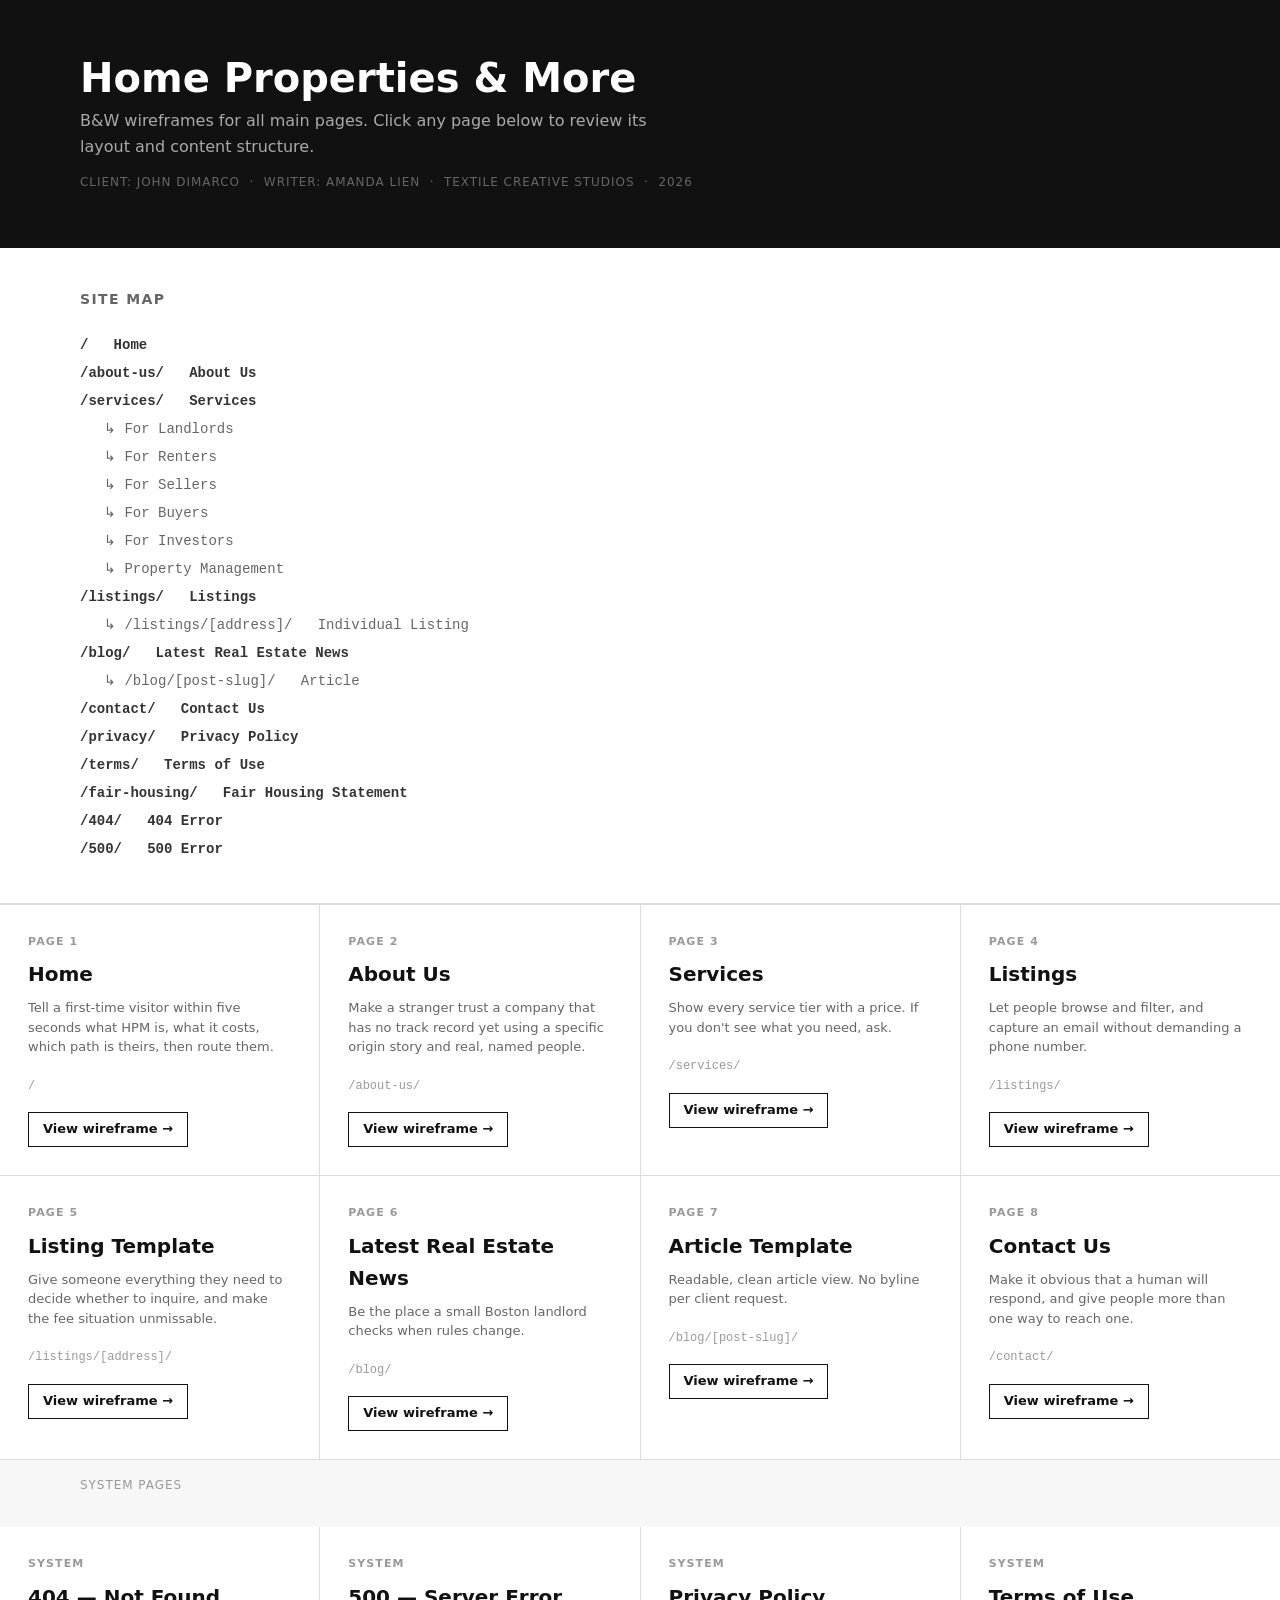
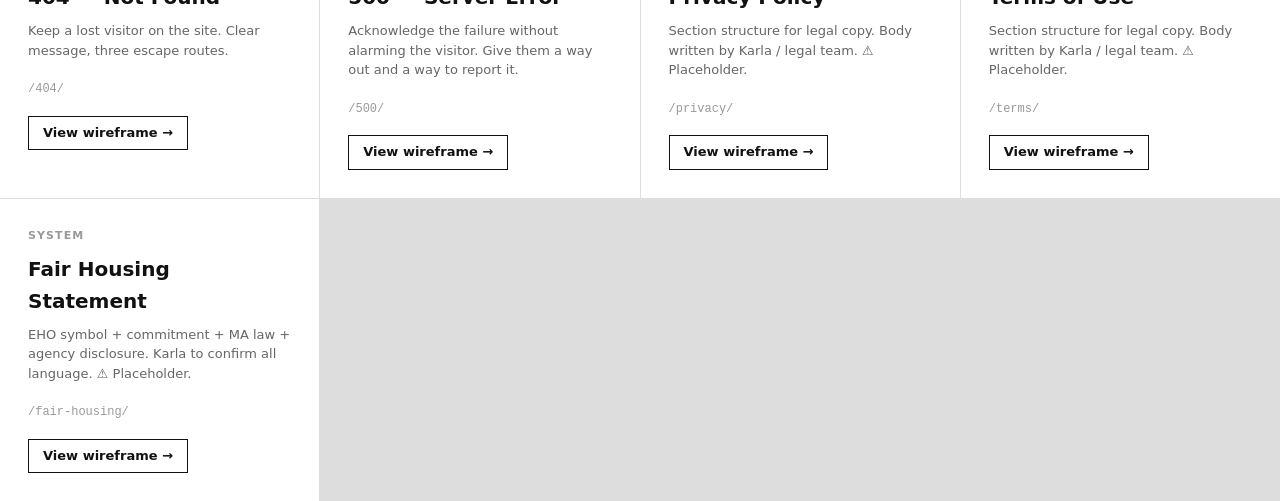
<file: index.html>
<!DOCTYPE html>
<html lang="en">
<head>
  <meta charset="UTF-8">
  <meta name="viewport" content="width=device-width, initial-scale=1.0">
  <meta name="robots" content="noindex, nofollow">
  <title>HPM — Wireframe Index</title>
  <link rel="stylesheet" href="style.css">
  <style>
    .hub-header { background: var(--black); color: var(--white); padding: 56px 32px; }
    .hub-header h1 { color: var(--white); font-size: clamp(24px, 4vw, 40px); margin-bottom: 8px; }
    .hub-header p { color: #aaa; max-width: 600px; }
    .hub-meta { font-size: 12px; color: #666; margin-top: 12px; text-transform: uppercase; letter-spacing: .08em; }
    .pages-grid { display: grid; grid-template-columns: repeat(auto-fill, minmax(280px, 1fr)); gap: 1px; background: var(--rule); }
    .page-card { background: var(--white); padding: 28px; }
    .page-card:hover { background: #fafafa; }
    .page-num { font-size: 11px; font-weight: 700; color: var(--light); text-transform: uppercase; letter-spacing: .1em; margin-bottom: 8px; display: block; }
    .page-name { font-size: 20px; font-weight: 700; margin-bottom: 8px; text-decoration: none; color: var(--black); display: block; }
    .page-name:hover { text-decoration: underline; }
    .page-goal { font-size: 13px; color: var(--mid); line-height: 1.5; }
    .page-slug { font-size: 12px; color: var(--light); margin-top: 10px; font-family: monospace; }
    .page-link { display: inline-block; margin-top: 16px; font-size: 13px; font-weight: 600; border: 1.5px solid var(--black); padding: 6px 14px; text-decoration: none; color: var(--black); }
    .page-link:hover { background: var(--black); color: var(--white); }
    .sitemap { padding: 40px 32px; border-bottom: 1px solid var(--rule); }
    .sitemap-inner { max-width: 1120px; margin: 0 auto; }
    .sitemap h2 { font-size: 14px; text-transform: uppercase; letter-spacing: .1em; color: var(--mid); margin-bottom: 20px; }
    .sitemap-tree { font-size: 14px; font-family: monospace; color: var(--dark); line-height: 2; }
    .sitemap-tree .level-1 { font-weight: 700; }
    .sitemap-tree .level-2 { padding-left: 24px; color: var(--mid); }
  </style>
</head>
<body>

<div class="hub-header">
  <div style="max-width:1120px; margin:0 auto;">
    <h1>Home Properties &amp; More</h1>
    <p>B&amp;W wireframes for all main pages. Click any page below to review its layout and content structure.</p>
    <div class="hub-meta">Client: John DiMarco &nbsp;·&nbsp; Writer: Amanda Lien &nbsp;·&nbsp; Textile Creative Studios &nbsp;·&nbsp; 2026</div>
  </div>
</div>

<div class="sitemap">
  <div class="sitemap-inner">
    <h2>Site Map</h2>
    <div class="sitemap-tree">
      <div class="level-1">/ &nbsp; Home</div>
      <div class="level-1">/about-us/ &nbsp; About Us</div>
      <div class="level-1">/services/ &nbsp; Services</div>
      <div class="level-2">↳ For Landlords</div>
      <div class="level-2">↳ For Renters</div>
      <div class="level-2">↳ For Sellers</div>
      <div class="level-2">↳ For Buyers</div>
      <div class="level-2">↳ For Investors</div>
      <div class="level-2">↳ Property Management</div>
      <div class="level-1">/listings/ &nbsp; Listings</div>
      <div class="level-2">↳ /listings/[address]/ &nbsp; Individual Listing</div>
      <div class="level-1">/blog/ &nbsp; Latest Real Estate News</div>
      <div class="level-2">↳ /blog/[post-slug]/ &nbsp; Article</div>
      <div class="level-1">/contact/ &nbsp; Contact Us</div>
      <div class="level-1">/privacy/ &nbsp; Privacy Policy</div>
      <div class="level-1">/terms/ &nbsp; Terms of Use</div>
      <div class="level-1">/fair-housing/ &nbsp; Fair Housing Statement</div>
      <div class="level-1">/404/ &nbsp; 404 Error</div>
      <div class="level-1">/500/ &nbsp; 500 Error</div>
    </div>
  </div>
</div>

<div style="background: var(--rule); height: 1px;"></div>

<div class="pages-grid">

  <div class="page-card">
    <span class="page-num">Page 1</span>
    <a class="page-name" href="home.html">Home</a>
    <p class="page-goal">Tell a first-time visitor within five seconds what HPM is, what it costs, which path is theirs, then route them.</p>
    <span class="page-slug">/</span>
    <br><a class="page-link" href="home.html">View wireframe →</a>
  </div>

  <div class="page-card">
    <span class="page-num">Page 2</span>
    <a class="page-name" href="about.html">About Us</a>
    <p class="page-goal">Make a stranger trust a company that has no track record yet using a specific origin story and real, named people.</p>
    <span class="page-slug">/about-us/</span>
    <br><a class="page-link" href="about.html">View wireframe →</a>
  </div>

  <div class="page-card">
    <span class="page-num">Page 3</span>
    <a class="page-name" href="services.html">Services</a>
    <p class="page-goal">Show every service tier with a price. If you don't see what you need, ask.</p>
    <span class="page-slug">/services/</span>
    <br><a class="page-link" href="services.html">View wireframe →</a>
  </div>

  <div class="page-card">
    <span class="page-num">Page 4</span>
    <a class="page-name" href="listings.html">Listings</a>
    <p class="page-goal">Let people browse and filter, and capture an email without demanding a phone number.</p>
    <span class="page-slug">/listings/</span>
    <br><a class="page-link" href="listings.html">View wireframe →</a>
  </div>

  <div class="page-card">
    <span class="page-num">Page 5</span>
    <a class="page-name" href="listing-detail.html">Listing Template</a>
    <p class="page-goal">Give someone everything they need to decide whether to inquire, and make the fee situation unmissable.</p>
    <span class="page-slug">/listings/[address]/</span>
    <br><a class="page-link" href="listing-detail.html">View wireframe →</a>
  </div>

  <div class="page-card">
    <span class="page-num">Page 6</span>
    <a class="page-name" href="news.html">Latest Real Estate News</a>
    <p class="page-goal">Be the place a small Boston landlord checks when rules change.</p>
    <span class="page-slug">/blog/</span>
    <br><a class="page-link" href="news.html">View wireframe →</a>
  </div>

  <div class="page-card">
    <span class="page-num">Page 7</span>
    <a class="page-name" href="post.html">Article Template</a>
    <p class="page-goal">Readable, clean article view. No byline per client request.</p>
    <span class="page-slug">/blog/[post-slug]/</span>
    <br><a class="page-link" href="post.html">View wireframe →</a>
  </div>

  <div class="page-card">
    <span class="page-num">Page 8</span>
    <a class="page-name" href="contact.html">Contact Us</a>
    <p class="page-goal">Make it obvious that a human will respond, and give people more than one way to reach one.</p>
    <span class="page-slug">/contact/</span>
    <br><a class="page-link" href="contact.html">View wireframe →</a>
  </div>

</div>

<div style="padding: 16px 32px; background: var(--bg-section); border-top: 1px solid var(--rule);">
  <div style="max-width:1120px; margin:0 auto; font-size:12px; text-transform:uppercase; letter-spacing:.08em; color:var(--light); margin-bottom:16px;">System Pages</div>
</div>
<div class="pages-grid">

  <div class="page-card">
    <span class="page-num">System</span>
    <a class="page-name" href="404.html">404 — Not Found</a>
    <p class="page-goal">Keep a lost visitor on the site. Clear message, three escape routes.</p>
    <span class="page-slug">/404/</span>
    <br><a class="page-link" href="404.html">View wireframe →</a>
  </div>

  <div class="page-card">
    <span class="page-num">System</span>
    <a class="page-name" href="500.html">500 — Server Error</a>
    <p class="page-goal">Acknowledge the failure without alarming the visitor. Give them a way out and a way to report it.</p>
    <span class="page-slug">/500/</span>
    <br><a class="page-link" href="500.html">View wireframe →</a>
  </div>

  <div class="page-card">
    <span class="page-num">System</span>
    <a class="page-name" href="privacy.html">Privacy Policy</a>
    <p class="page-goal">Section structure for legal copy. Body written by Karla / legal team. ⚠ Placeholder.</p>
    <span class="page-slug">/privacy/</span>
    <br><a class="page-link" href="privacy.html">View wireframe →</a>
  </div>

  <div class="page-card">
    <span class="page-num">System</span>
    <a class="page-name" href="terms.html">Terms of Use</a>
    <p class="page-goal">Section structure for legal copy. Body written by Karla / legal team. ⚠ Placeholder.</p>
    <span class="page-slug">/terms/</span>
    <br><a class="page-link" href="terms.html">View wireframe →</a>
  </div>

  <div class="page-card">
    <span class="page-num">System</span>
    <a class="page-name" href="fair-housing.html">Fair Housing Statement</a>
    <p class="page-goal">EHO symbol + commitment + MA law + agency disclosure. Karla to confirm all language. ⚠ Placeholder.</p>
    <span class="page-slug">/fair-housing/</span>
    <br><a class="page-link" href="fair-housing.html">View wireframe →</a>
  </div>

</div>

</body>
</html>
</file>
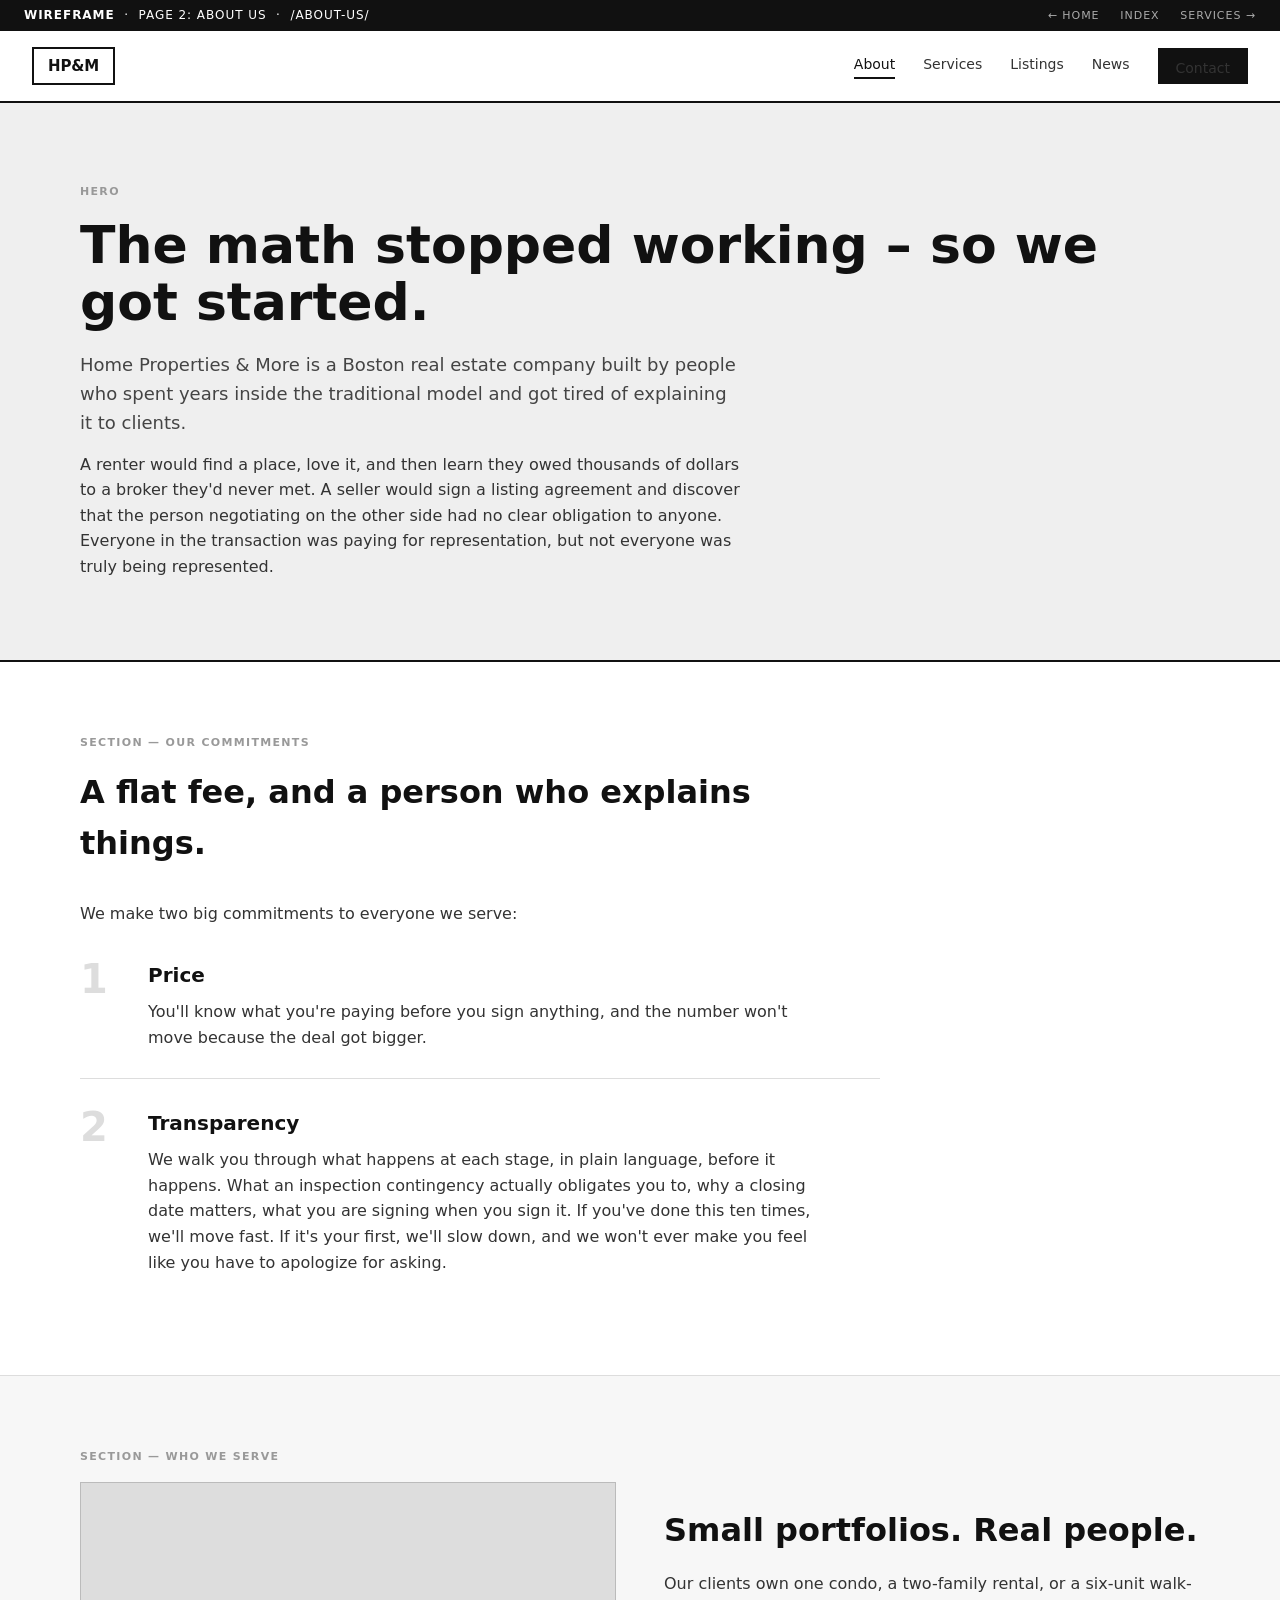
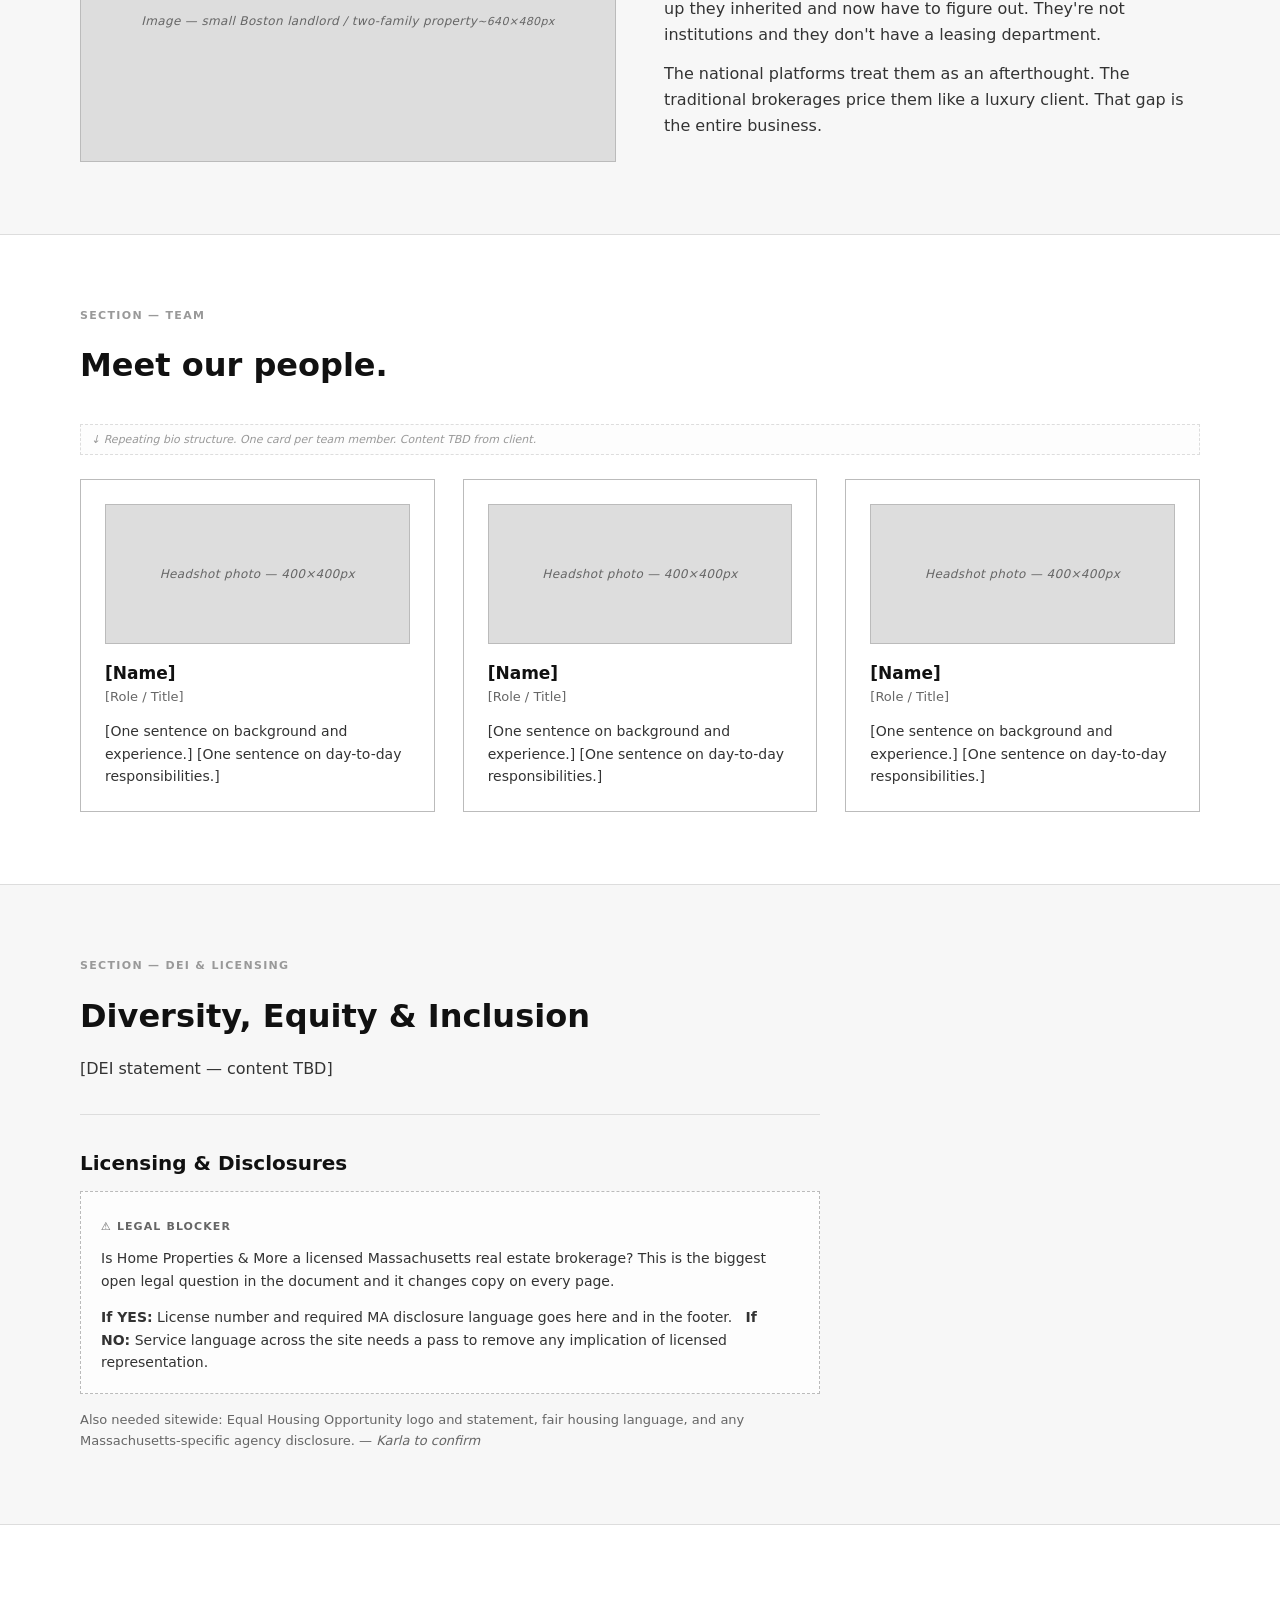
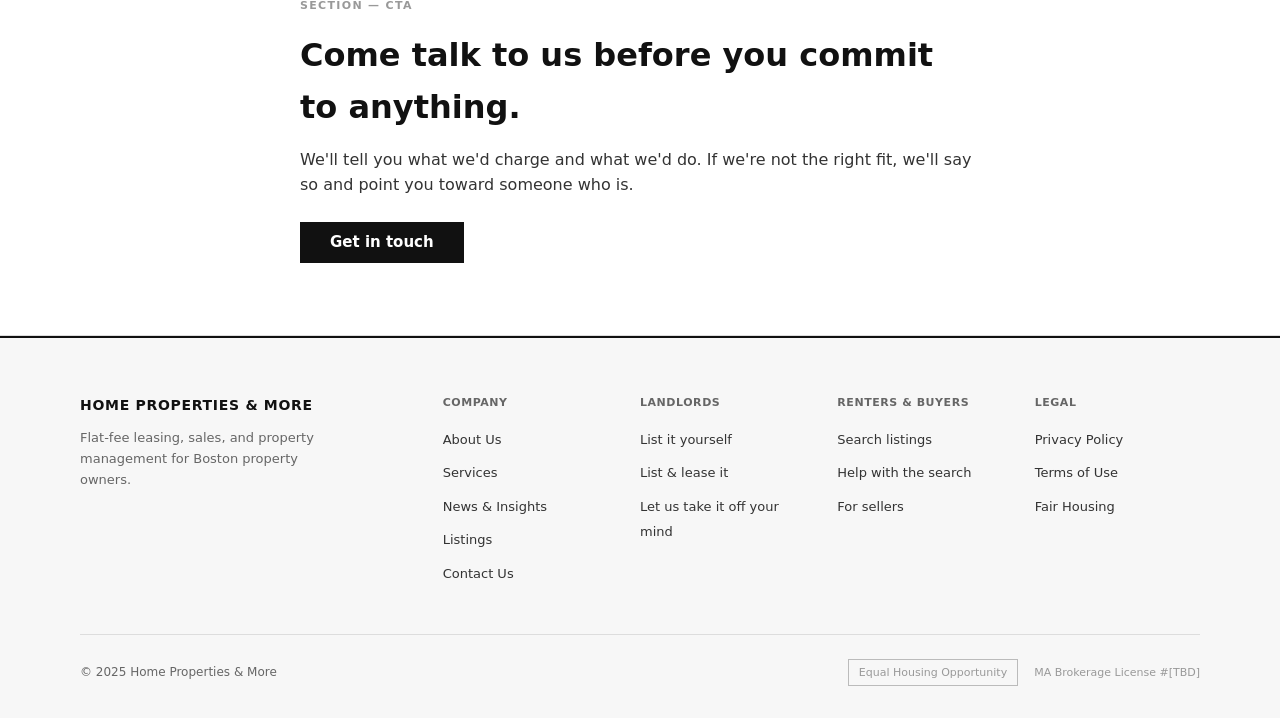
<file: about.html>
<!DOCTYPE html>
<html lang="en">
<head>
  <meta charset="UTF-8">
  <meta name="viewport" content="width=device-width, initial-scale=1.0">
  <meta name="robots" content="noindex, nofollow">
  <title>About Us — Home Properties &amp; More</title>
  <link rel="stylesheet" href="style.css">
</head>
<body>

<div class="wf-banner">
  <div><strong>Wireframe</strong> &nbsp;·&nbsp; Page 2: About Us &nbsp;·&nbsp; /about-us/</div>
  <nav>
    <a href="home.html">← Home</a>
    <a href="index.html">Index</a>
    <a href="services.html">Services →</a>
  </nav>
</div>

<nav class="site-nav">
  <a href="home.html" class="nav-logo">HP&amp;M</a>
  <div class="nav-links">
    <a href="about.html" class="active">About</a>
    <a href="services.html">Services</a>
    <a href="listings.html">Listings</a>
    <a href="news.html">News</a>
    <a href="contact.html" class="nav-cta">Contact</a>
  </div>
</nav>

<!-- HERO -->
<section class="section-hero">
  <div class="section-inner">
    <span class="section-label">Hero</span>
    <h1>The math stopped working – so we got started.</h1>
    <p style="font-size:18px; color:#444; max-width:660px;">Home Properties &amp; More is a Boston real estate company built by people who spent years inside the traditional model and got tired of explaining it to clients.</p>
    <p style="max-width:680px;">A renter would find a place, love it, and then learn they owed thousands of dollars to a broker they'd never met. A seller would sign a listing agreement and discover that the person negotiating on the other side had no clear obligation to anyone. Everyone in the transaction was paying for representation, but not everyone was truly being represented.</p>
  </div>
</section>

<!-- TWO COMMITMENTS -->
<section class="section">
  <div class="section-inner">
    <span class="section-label">Section — Our Commitments</span>
    <div style="max-width:800px;">
      <h2 style="margin-bottom:32px;">A flat fee, and a person who explains things.</h2>
      <p>We make two big commitments to everyone we serve:</p>
      <div style="margin-top:32px;">
        <div class="commitment">
          <div class="commitment-num">1</div>
          <div class="commitment-body">
            <h3>Price</h3>
            <p>You'll know what you're paying before you sign anything, and the number won't move because the deal got bigger.</p>
          </div>
        </div>
        <div class="commitment">
          <div class="commitment-num">2</div>
          <div class="commitment-body">
            <h3>Transparency</h3>
            <p>We walk you through what happens at each stage, in plain language, before it happens. What an inspection contingency actually obligates you to, why a closing date matters, what you are signing when you sign it. If you've done this ten times, we'll move fast. If it's your first, we'll slow down, and we won't ever make you feel like you have to apologize for asking.</p>
          </div>
        </div>
      </div>
    </div>
  </div>
</section>

<!-- SMALL PORTFOLIOS -->
<section class="section section-alt">
  <div class="section-inner">
    <span class="section-label">Section — Who We Serve</span>
    <div style="display:grid; grid-template-columns:1fr 1fr; gap:48px; align-items:center;">
      <div class="img-placeholder img-placeholder-lg">
        Image — small Boston landlord / two-family property<br><span style="font-size:11px;">~640×480px</span>
      </div>
      <div>
        <h2>Small portfolios. Real people.</h2>
        <p>Our clients own one condo, a two-family rental, or a six-unit walk-up they inherited and now have to figure out. They're not institutions and they don't have a leasing department.</p>
        <p>The national platforms treat them as an afterthought. The traditional brokerages price them like a luxury client. That gap is the entire business.</p>
      </div>
    </div>
  </div>
</section>

<!-- TEAM BIOS -->
<section class="section">
  <div class="section-inner">
    <span class="section-label">Section — Team</span>
    <h2 style="margin-bottom:32px;">Meet our people.</h2>
    <span class="wf-note">↓ Repeating bio structure. One card per team member. Content TBD from client.</span>
    <div class="grid-3" style="margin-top:24px;">

      <div class="bio">
        <div class="bio-photo">
          <div class="img-placeholder" style="height:140px;">Headshot photo — 400×400px</div>
        </div>
        <div class="bio-name">[Name]</div>
        <div class="bio-role">[Role / Title]</div>
        <p class="bio-text">[One sentence on background and experience.] [One sentence on day-to-day responsibilities.]</p>
      </div>

      <div class="bio">
        <div class="bio-photo">
          <div class="img-placeholder" style="height:140px;">Headshot photo — 400×400px</div>
        </div>
        <div class="bio-name">[Name]</div>
        <div class="bio-role">[Role / Title]</div>
        <p class="bio-text">[One sentence on background and experience.] [One sentence on day-to-day responsibilities.]</p>
      </div>

      <div class="bio">
        <div class="bio-photo">
          <div class="img-placeholder" style="height:140px;">Headshot photo — 400×400px</div>
        </div>
        <div class="bio-name">[Name]</div>
        <div class="bio-role">[Role / Title]</div>
        <p class="bio-text">[One sentence on background and experience.] [One sentence on day-to-day responsibilities.]</p>
      </div>

    </div>
  </div>
</section>

<!-- DEI / LEGAL -->
<section class="section section-alt">
  <div class="section-inner">
    <span class="section-label">Section — DEI &amp; Licensing</span>
    <div style="max-width:740px;">
      <h2>Diversity, Equity &amp; Inclusion</h2>
      <p>[DEI statement — content TBD]</p>

      <hr>

      <h3 style="margin-bottom:12px;">Licensing &amp; Disclosures</h3>
      <div style="border: 1.5px dashed var(--border); padding: 20px; background: #fdfdfd;">
        <span style="font-size:11px; font-weight:700; text-transform:uppercase; letter-spacing:.1em; color:var(--mid);">⚠ Legal Blocker</span>
        <p style="margin-top:10px; font-size:14px;">Is Home Properties &amp; More a licensed Massachusetts real estate brokerage? This is the biggest open legal question in the document and it changes copy on every page.</p>
        <p style="font-size:14px; margin-bottom:0;"><strong>If YES:</strong> License number and required MA disclosure language goes here and in the footer. &nbsp; <strong>If NO:</strong> Service language across the site needs a pass to remove any implication of licensed representation.</p>
      </div>
      <p style="margin-top:16px; font-size:13px; color:var(--mid);">Also needed sitewide: Equal Housing Opportunity logo and statement, fair housing language, and any Massachusetts-specific agency disclosure. — <em>Karla to confirm</em></p>
    </div>
  </div>
</section>

<!-- CLOSING CTA -->
<section class="section">
  <div class="section-inner" style="max-width:680px;">
    <span class="section-label">Section — CTA</span>
    <h2>Come talk to us before you commit to anything.</h2>
    <p>We'll tell you what we'd charge and what we'd do. If we're not the right fit, we'll say so and point you toward someone who is.</p>
    <div class="btn-group">
      <a href="contact.html" class="btn btn-filled">Get in touch</a>
    </div>
  </div>
</section>

<!-- Footer -->
<footer class="site-footer">
  <div class="footer-inner">
    <div class="footer-grid">
      <div>
        <div class="footer-logo">Home Properties &amp; More</div>
        <p class="footer-tagline">Flat-fee leasing, sales, and property management for Boston property owners.</p>
      </div>
      <div class="footer-col">
        <h5>Company</h5>
        <ul>
          <li><a href="about.html">About Us</a></li>
          <li><a href="services.html">Services</a></li>
          <li><a href="news.html">News &amp; Insights</a></li>
          <li><a href="listings.html">Listings</a></li>
          <li><a href="contact.html">Contact Us</a></li>
        </ul>
      </div>
      <div class="footer-col">
        <h5>Landlords</h5>
        <ul>
          <li><a href="services.html#landlords">List it yourself</a></li>
          <li><a href="services.html#landlords">List &amp; lease it</a></li>
          <li><a href="services.html#landlords">Let us take it off your mind</a></li>
        </ul>
      </div>
      <div class="footer-col">
        <h5>Renters &amp; Buyers</h5>
        <ul>
          <li><a href="listings.html">Search listings</a></li>
          <li><a href="services.html#renters">Help with the search</a></li>
          <li><a href="services.html#sellers">For sellers</a></li>
        </ul>
      </div>
      <div class="footer-col">
        <h5>Legal</h5>
        <ul>
          <li><a href="privacy.html">Privacy Policy</a></li>
          <li><a href="terms.html">Terms of Use</a></li>
          <li><a href="fair-housing.html">Fair Housing</a></li>
        </ul>
      </div>
    </div>
    <div class="footer-bottom">
      <div>&copy; 2025 Home Properties &amp; More</div>
      <div class="footer-legal">
        <span class="footer-eho">Equal Housing Opportunity</span>
        <span style="font-size:11px; color:var(--light);">MA Brokerage License #[TBD]</span>
      </div>
    </div>
  </div>
</footer>

</body>
</html>
</file>
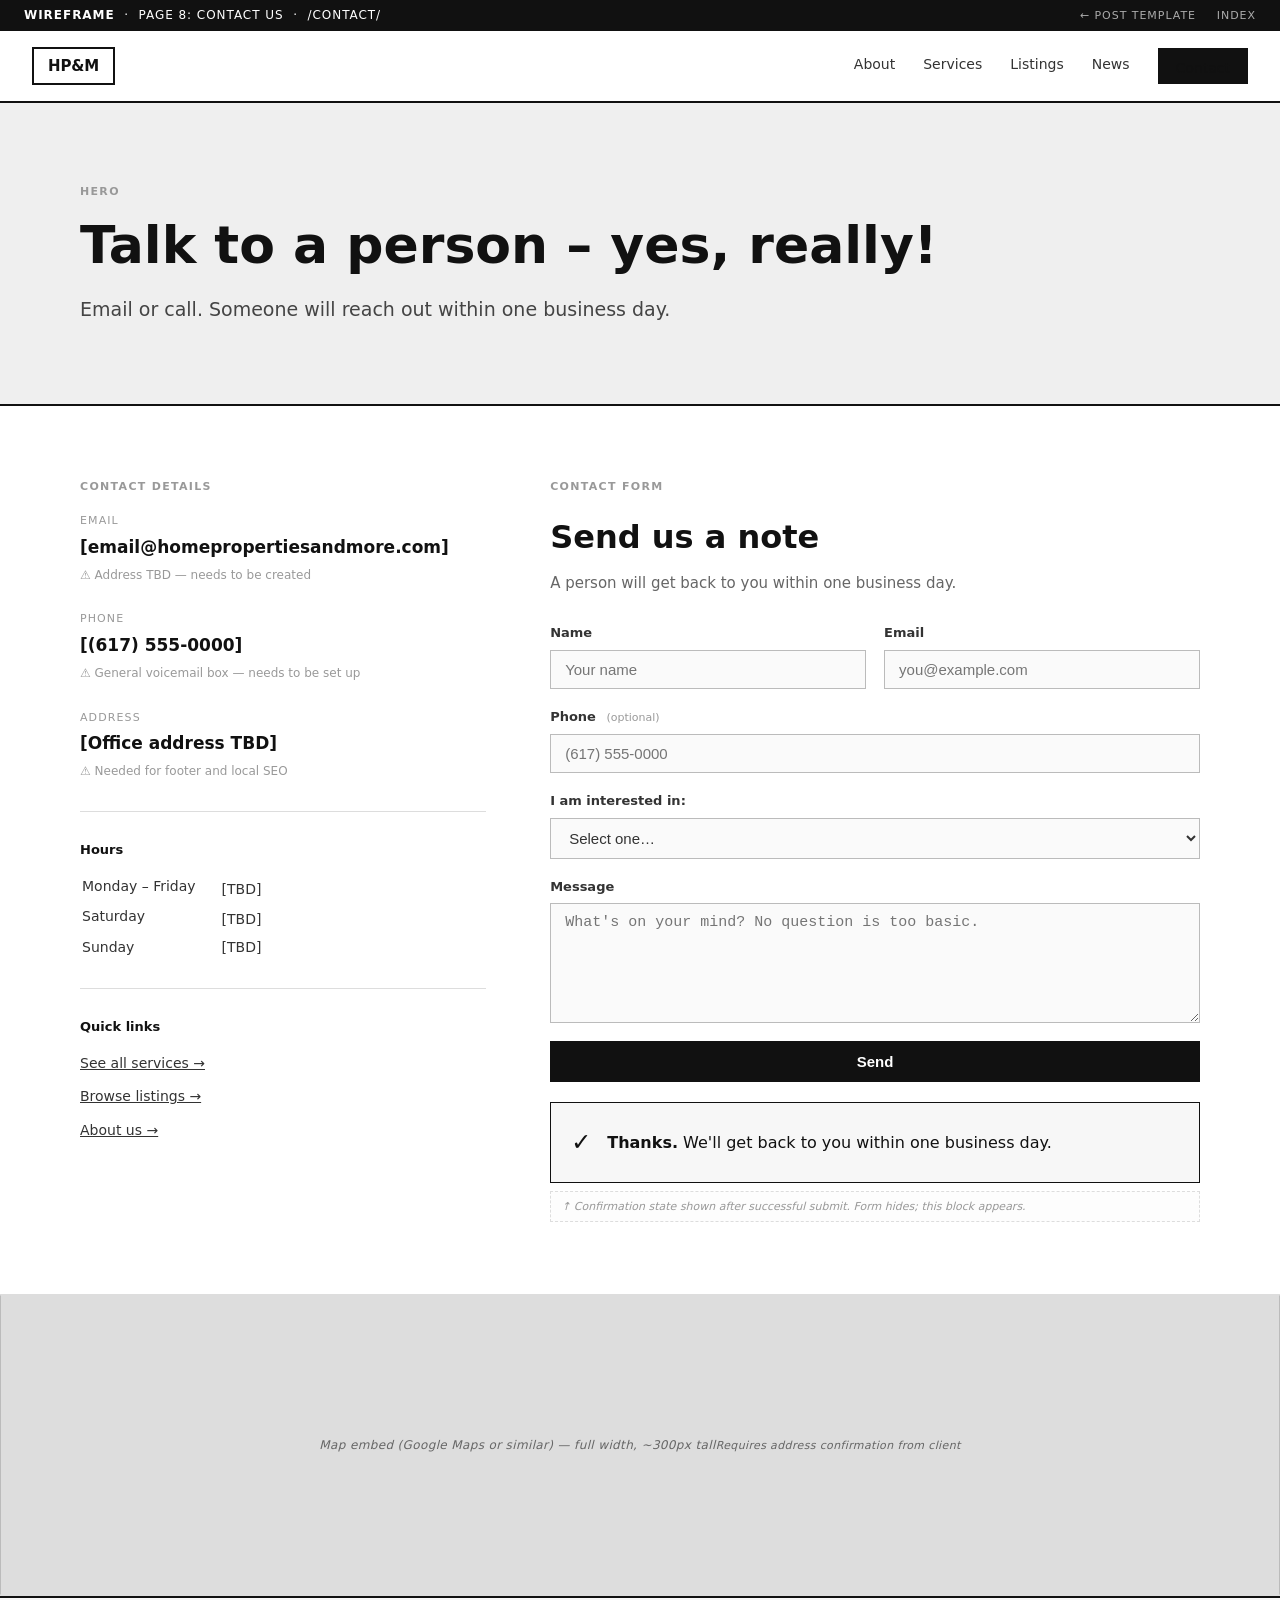
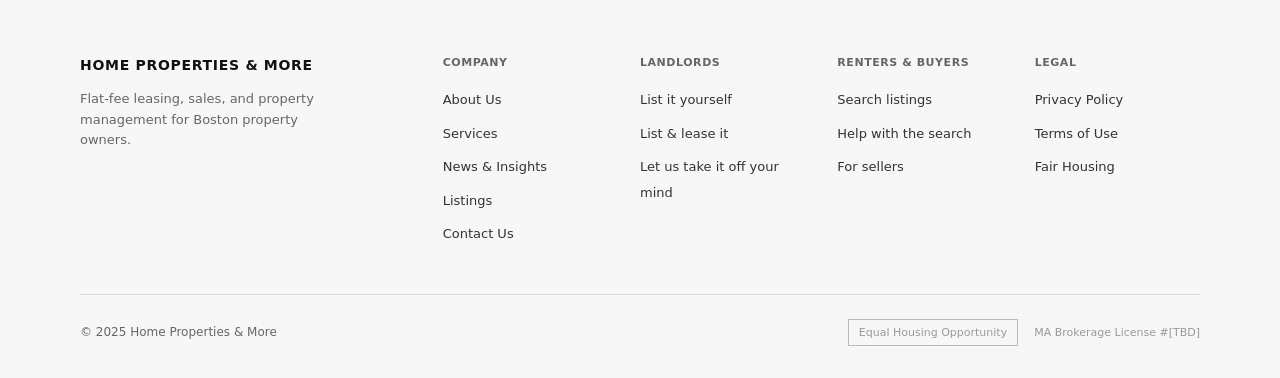
<file: contact.html>
<!DOCTYPE html>
<html lang="en">
<head>
  <meta charset="UTF-8">
  <meta name="viewport" content="width=device-width, initial-scale=1.0">
  <meta name="robots" content="noindex, nofollow">
  <title>Contact Us — Home Properties &amp; More</title>
  <link rel="stylesheet" href="style.css">
</head>
<body>

<div class="wf-banner">
  <div><strong>Wireframe</strong> &nbsp;·&nbsp; Page 8: Contact Us &nbsp;·&nbsp; /contact/</div>
  <nav>
    <a href="post.html">← Post Template</a>
    <a href="index.html">Index</a>
  </nav>
</div>

<nav class="site-nav">
  <a href="home.html" class="nav-logo">HP&amp;M</a>
  <div class="nav-links">
    <a href="about.html">About</a>
    <a href="services.html">Services</a>
    <a href="listings.html">Listings</a>
    <a href="news.html">News</a>
    <a href="contact.html" class="active nav-cta">Contact</a>
  </div>
</nav>

<!-- HERO -->
<section class="section-hero">
  <div class="section-inner">
    <span class="section-label">Hero</span>
    <h1>Talk to a person – yes, really!</h1>
    <p style="font-size:19px; max-width:600px; color:#444;">Email or call. Someone will reach out within one business day.</p>
  </div>
</section>

<!-- CONTACT INFO + FORM -->
<section class="section">
  <div class="section-inner">
    <div style="display:grid; grid-template-columns:1fr 1.6fr; gap:64px; align-items:start;">

      <!-- Left: contact details -->
      <div>
        <span class="section-label">Contact Details</span>

        <div class="contact-item">
          <span class="label">Email</span>
          <div class="value">[email@homepropertiesandmore.com]</div>
          <span style="font-size:12px; color:var(--light);">⚠ Address TBD — needs to be created</span>
        </div>

        <div class="contact-item">
          <span class="label">Phone</span>
          <div class="value">[(617) 555-0000]</div>
          <span style="font-size:12px; color:var(--light);">⚠ General voicemail box — needs to be set up</span>
        </div>

        <div class="contact-item">
          <span class="label">Address</span>
          <div class="value">[Office address TBD]</div>
          <span style="font-size:12px; color:var(--light);">⚠ Needed for footer and local SEO</span>
        </div>

        <hr style="margin:28px 0;">

        <div>
          <div style="font-size:13px; font-weight:600; margin-bottom:12px;">Hours</div>
          <table style="font-size:14px; color:var(--dark);">
            <tr><td style="padding-right:24px; padding-bottom:6px;">Monday – Friday</td><td>[TBD]</td></tr>
            <tr><td style="padding-right:24px; padding-bottom:6px;">Saturday</td><td>[TBD]</td></tr>
            <tr><td style="padding-right:24px;">Sunday</td><td>[TBD]</td></tr>
          </table>
        </div>

        <hr style="margin:28px 0;">

        <div>
          <div style="font-size:13px; font-weight:600; margin-bottom:12px;">Quick links</div>
          <ul style="list-style:none; margin:0;">
            <li style="margin-bottom:8px;"><a href="services.html" style="font-size:14px;">See all services →</a></li>
            <li style="margin-bottom:8px;"><a href="listings.html" style="font-size:14px;">Browse listings →</a></li>
            <li><a href="about.html" style="font-size:14px;">About us →</a></li>
          </ul>
        </div>
      </div>

      <!-- Right: contact form -->
      <div>
        <span class="section-label">Contact Form</span>
        <h2 style="margin-bottom:8px;">Send us a note</h2>
        <p style="font-size:15px; color:var(--mid); margin-bottom:28px;">A person will get back to you within one business day.</p>

        <div class="form-row">
          <div class="form-field">
            <label class="form-label">Name</label>
            <input class="form-input" type="text" placeholder="Your name">
          </div>
          <div class="form-field">
            <label class="form-label">Email</label>
            <input class="form-input" type="email" placeholder="you@example.com">
          </div>
        </div>

        <div class="form-field">
          <label class="form-label">Phone <span class="optional">(optional)</span></label>
          <input class="form-input" type="tel" placeholder="(617) 555-0000">
        </div>

        <div class="form-field">
          <label class="form-label">I am interested in:</label>
          <select class="form-select">
            <option value="">Select one…</option>
            <option>Renting</option>
            <option>Buying</option>
            <option>Selling</option>
            <option>Property management</option>
            <option>Something else</option>
          </select>
        </div>

        <div class="form-field">
          <label class="form-label">Message</label>
          <textarea class="form-textarea" placeholder="What's on your mind? No question is too basic."></textarea>
        </div>

        <button class="btn btn-filled" style="width:100%;">Send</button>

        <!-- Confirmation state (hidden by default) -->
        <div style="border: 1.5px solid var(--black); padding: 20px; margin-top:20px; display:flex; align-items:center; gap:16px; background:var(--bg-section);">
          <div style="font-size:24px;">✓</div>
          <div>
            <strong>Thanks.</strong> We'll get back to you within one business day.
          </div>
        </div>
        <span class="wf-note">↑ Confirmation state shown after successful submit. Form hides; this block appears.</span>
      </div>

    </div>
  </div>
</section>

<!-- MAP PLACEHOLDER -->
<section class="section section-alt" style="padding:0;">
  <div class="img-placeholder" style="height:300px; max-width:none; border-radius:0; border-top:1px solid var(--rule); border-bottom:1px solid var(--rule);">
    Map embed (Google Maps or similar) — full width, ~300px tall<br>
    <span style="font-size:11px;">Requires address confirmation from client</span>
  </div>
</section>

<!-- Footer -->
<footer class="site-footer">
  <div class="footer-inner">
    <div class="footer-grid">
      <div>
        <div class="footer-logo">Home Properties &amp; More</div>
        <p class="footer-tagline">Flat-fee leasing, sales, and property management for Boston property owners.</p>
      </div>
      <div class="footer-col">
        <h5>Company</h5>
        <ul>
          <li><a href="about.html">About Us</a></li>
          <li><a href="services.html">Services</a></li>
          <li><a href="news.html">News &amp; Insights</a></li>
          <li><a href="listings.html">Listings</a></li>
          <li><a href="contact.html">Contact Us</a></li>
        </ul>
      </div>
      <div class="footer-col">
        <h5>Landlords</h5>
        <ul>
          <li><a href="services.html#landlords">List it yourself</a></li>
          <li><a href="services.html#landlords">List &amp; lease it</a></li>
          <li><a href="services.html#landlords">Let us take it off your mind</a></li>
        </ul>
      </div>
      <div class="footer-col">
        <h5>Renters &amp; Buyers</h5>
        <ul>
          <li><a href="listings.html">Search listings</a></li>
          <li><a href="services.html#renters">Help with the search</a></li>
          <li><a href="services.html#sellers">For sellers</a></li>
        </ul>
      </div>
      <div class="footer-col">
        <h5>Legal</h5>
        <ul>
          <li><a href="privacy.html">Privacy Policy</a></li>
          <li><a href="terms.html">Terms of Use</a></li>
          <li><a href="fair-housing.html">Fair Housing</a></li>
        </ul>
      </div>
    </div>
    <div class="footer-bottom">
      <div>&copy; 2025 Home Properties &amp; More</div>
      <div class="footer-legal">
        <span class="footer-eho">Equal Housing Opportunity</span>
        <span style="font-size:11px; color:var(--light);">MA Brokerage License #[TBD]</span>
      </div>
    </div>
  </div>
</footer>

</body>
</html>
</file>
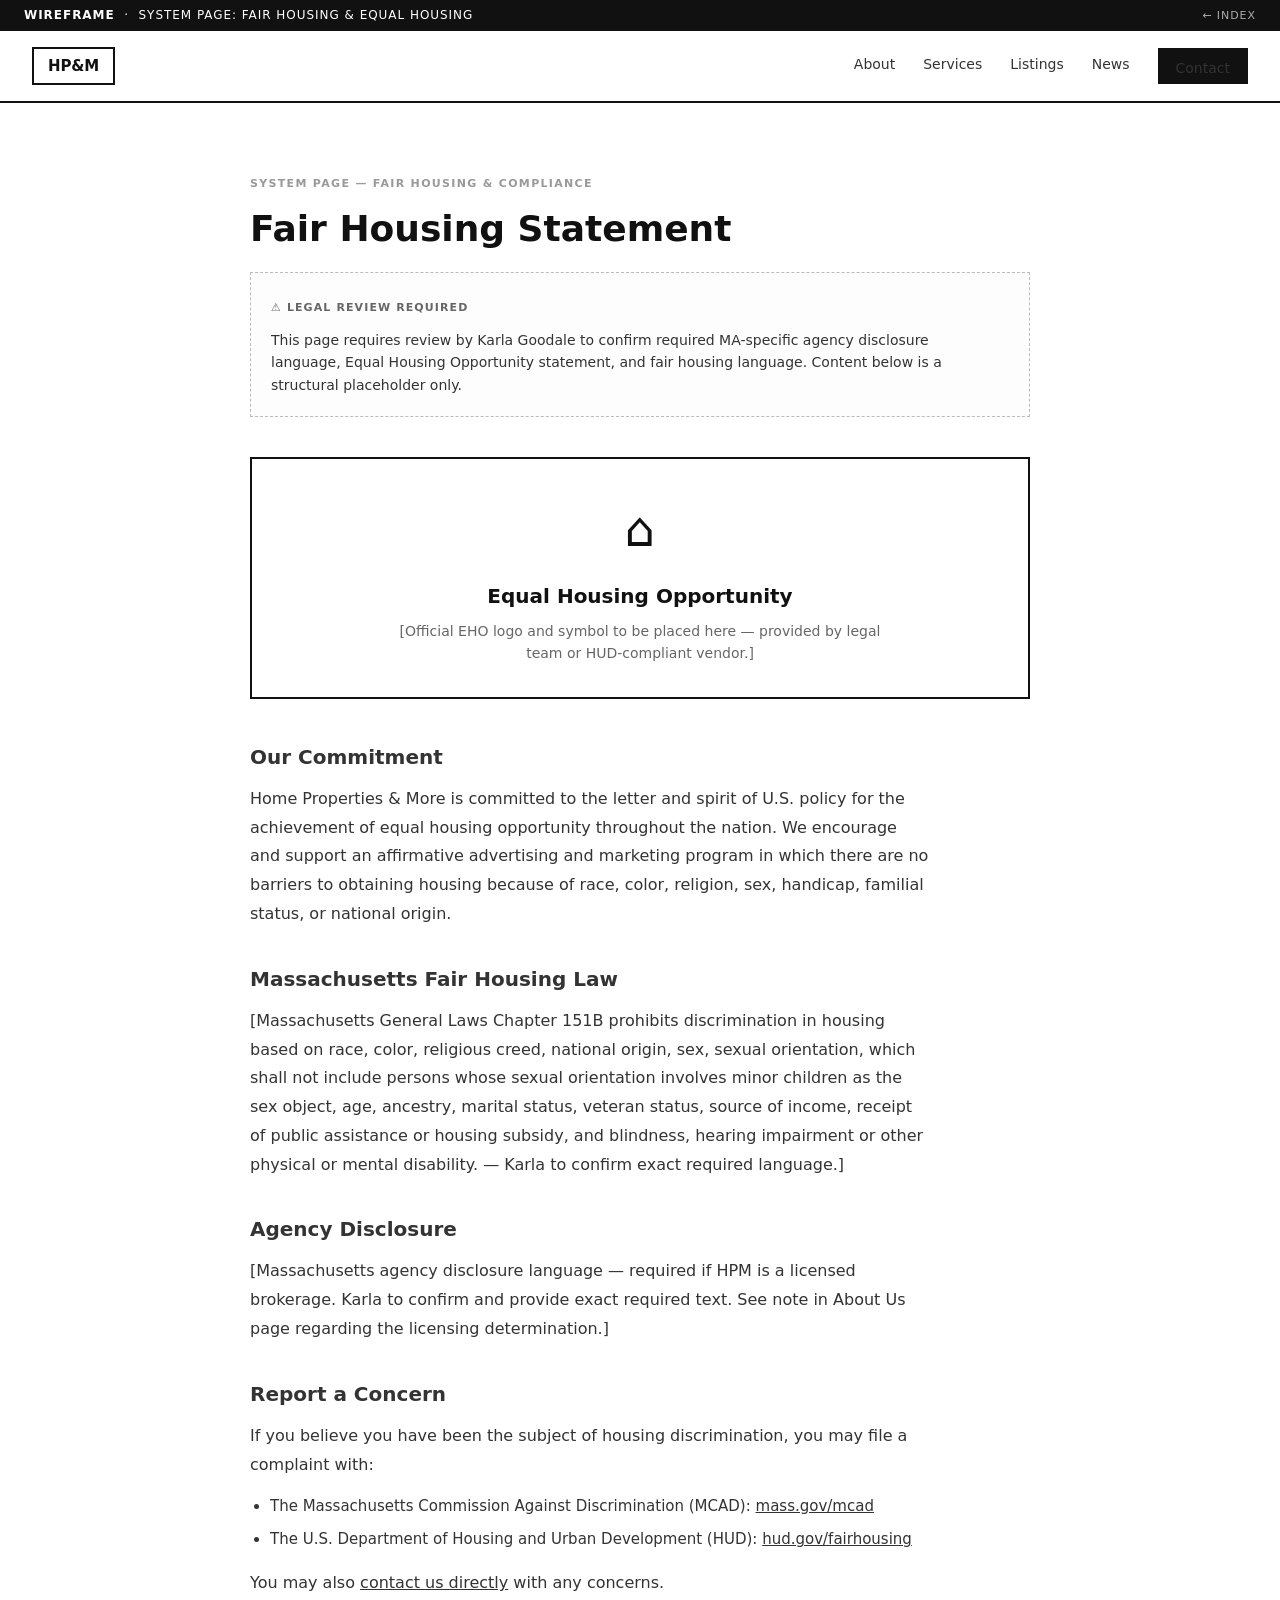
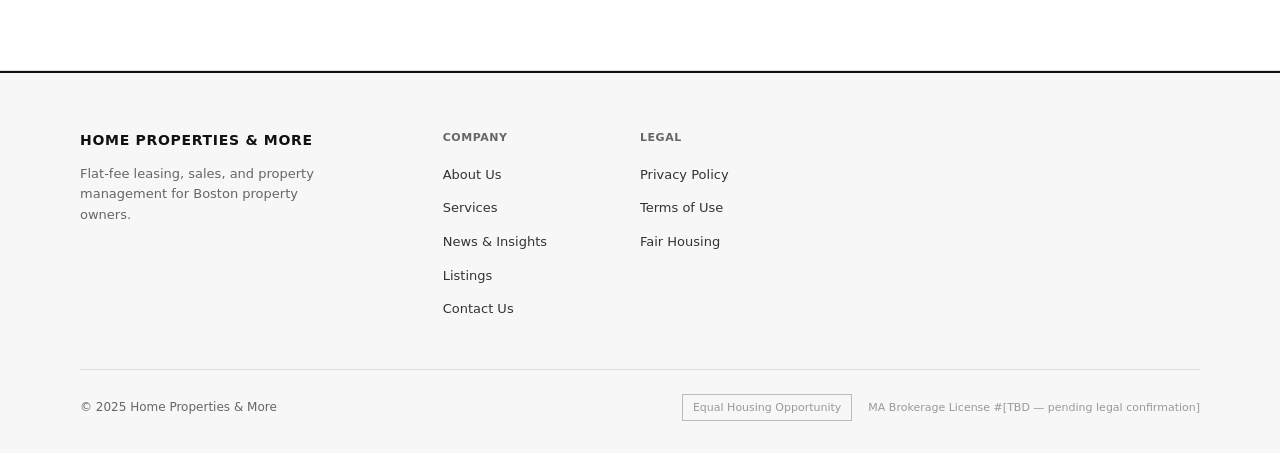
<file: fair-housing.html>
<!DOCTYPE html>
<html lang="en">
<head>
  <meta charset="UTF-8">
  <meta name="viewport" content="width=device-width, initial-scale=1.0">
  <meta name="robots" content="noindex, nofollow">
  <title>Fair Housing — Home Properties &amp; More</title>
  <link rel="stylesheet" href="style.css">
</head>
<body>

<div class="wf-banner">
  <div><strong>Wireframe</strong> &nbsp;·&nbsp; System Page: Fair Housing &amp; Equal Housing</div>
  <nav><a href="index.html">← Index</a></nav>
</div>

<nav class="site-nav">
  <a href="home.html" class="nav-logo">HP&amp;M</a>
  <div class="nav-links">
    <a href="about.html">About</a>
    <a href="services.html">Services</a>
    <a href="listings.html">Listings</a>
    <a href="news.html">News</a>
    <a href="contact.html" class="nav-cta">Contact</a>
  </div>
</nav>

<section class="section">
  <div class="section-inner-narrow">
    <span class="section-label">System Page — Fair Housing &amp; Compliance</span>
    <h1 style="font-size:36px; margin-bottom:24px;">Fair Housing Statement</h1>

    <div style="border: 1.5px dashed var(--border); padding: 20px; background: #fdfdfd; margin-bottom:40px;">
      <span style="font-size:11px; font-weight:700; text-transform:uppercase; letter-spacing:.1em; color:var(--mid);">⚠ Legal Review Required</span>
      <p style="font-size:14px; margin-top:10px;">This page requires review by Karla Goodale to confirm required MA-specific agency disclosure language, Equal Housing Opportunity statement, and fair housing language. Content below is a structural placeholder only.</p>
    </div>

    <!-- EHO Symbol block -->
    <div style="border: 2px solid var(--black); padding: 32px; text-align:center; margin-bottom:40px;">
      <div style="font-size:48px; margin-bottom:12px;">⌂</div>
      <div style="font-size:20px; font-weight:700; margin-bottom:8px;">Equal Housing Opportunity</div>
      <p style="max-width:500px; margin:0 auto; font-size:14px; color:var(--mid);">[Official EHO logo and symbol to be placed here — provided by legal team or HUD-compliant vendor.]</p>
    </div>

    <div style="font-size:16px; line-height:1.8; color:var(--dark);">

      <h2 style="font-size:20px; margin:32px 0 10px;">Our Commitment</h2>
      <p>Home Properties &amp; More is committed to the letter and spirit of U.S. policy for the achievement of equal housing opportunity throughout the nation. We encourage and support an affirmative advertising and marketing program in which there are no barriers to obtaining housing because of race, color, religion, sex, handicap, familial status, or national origin.</p>

      <h2 style="font-size:20px; margin:32px 0 10px;">Massachusetts Fair Housing Law</h2>
      <p>[Massachusetts General Laws Chapter 151B prohibits discrimination in housing based on race, color, religious creed, national origin, sex, sexual orientation, which shall not include persons whose sexual orientation involves minor children as the sex object, age, ancestry, marital status, veteran status, source of income, receipt of public assistance or housing subsidy, and blindness, hearing impairment or other physical or mental disability. — Karla to confirm exact required language.]</p>

      <h2 style="font-size:20px; margin:32px 0 10px;">Agency Disclosure</h2>
      <p>[Massachusetts agency disclosure language — required if HPM is a licensed brokerage. Karla to confirm and provide exact required text. See note in About Us page regarding the licensing determination.]</p>

      <h2 style="font-size:20px; margin:32px 0 10px;">Report a Concern</h2>
      <p>If you believe you have been the subject of housing discrimination, you may file a complaint with:</p>
      <ul style="font-size:15px; margin-top:8px;">
        <li>The Massachusetts Commission Against Discrimination (MCAD): <a href="https://www.mass.gov/orgs/massachusetts-commission-against-discrimination" target="_blank" rel="noopener">mass.gov/mcad</a></li>
        <li>The U.S. Department of Housing and Urban Development (HUD): <a href="https://www.hud.gov/fairhousing" target="_blank" rel="noopener">hud.gov/fairhousing</a></li>
      </ul>
      <p style="margin-top:16px;">You may also <a href="contact.html">contact us directly</a> with any concerns.</p>
    </div>
  </div>
</section>

<footer class="site-footer">
  <div class="footer-inner">
    <div class="footer-grid">
      <div>
        <div class="footer-logo">Home Properties &amp; More</div>
        <p class="footer-tagline">Flat-fee leasing, sales, and property management for Boston property owners.</p>
      </div>
      <div class="footer-col">
        <h5>Company</h5>
        <ul>
          <li><a href="about.html">About Us</a></li>
          <li><a href="services.html">Services</a></li>
          <li><a href="news.html">News &amp; Insights</a></li>
          <li><a href="listings.html">Listings</a></li>
          <li><a href="contact.html">Contact Us</a></li>
        </ul>
      </div>
      <div class="footer-col">
        <h5>Legal</h5>
        <ul>
          <li><a href="privacy.html">Privacy Policy</a></li>
          <li><a href="terms.html">Terms of Use</a></li>
          <li><a href="fair-housing.html">Fair Housing</a></li>
        </ul>
      </div>
    </div>
    <div class="footer-bottom">
      <div>&copy; 2025 Home Properties &amp; More</div>
      <div class="footer-legal">
        <span class="footer-eho">Equal Housing Opportunity</span>
        <span style="font-size:11px; color:var(--light);">MA Brokerage License #[TBD — pending legal confirmation]</span>
      </div>
    </div>
  </div>
</footer>

</body>
</html>
</file>
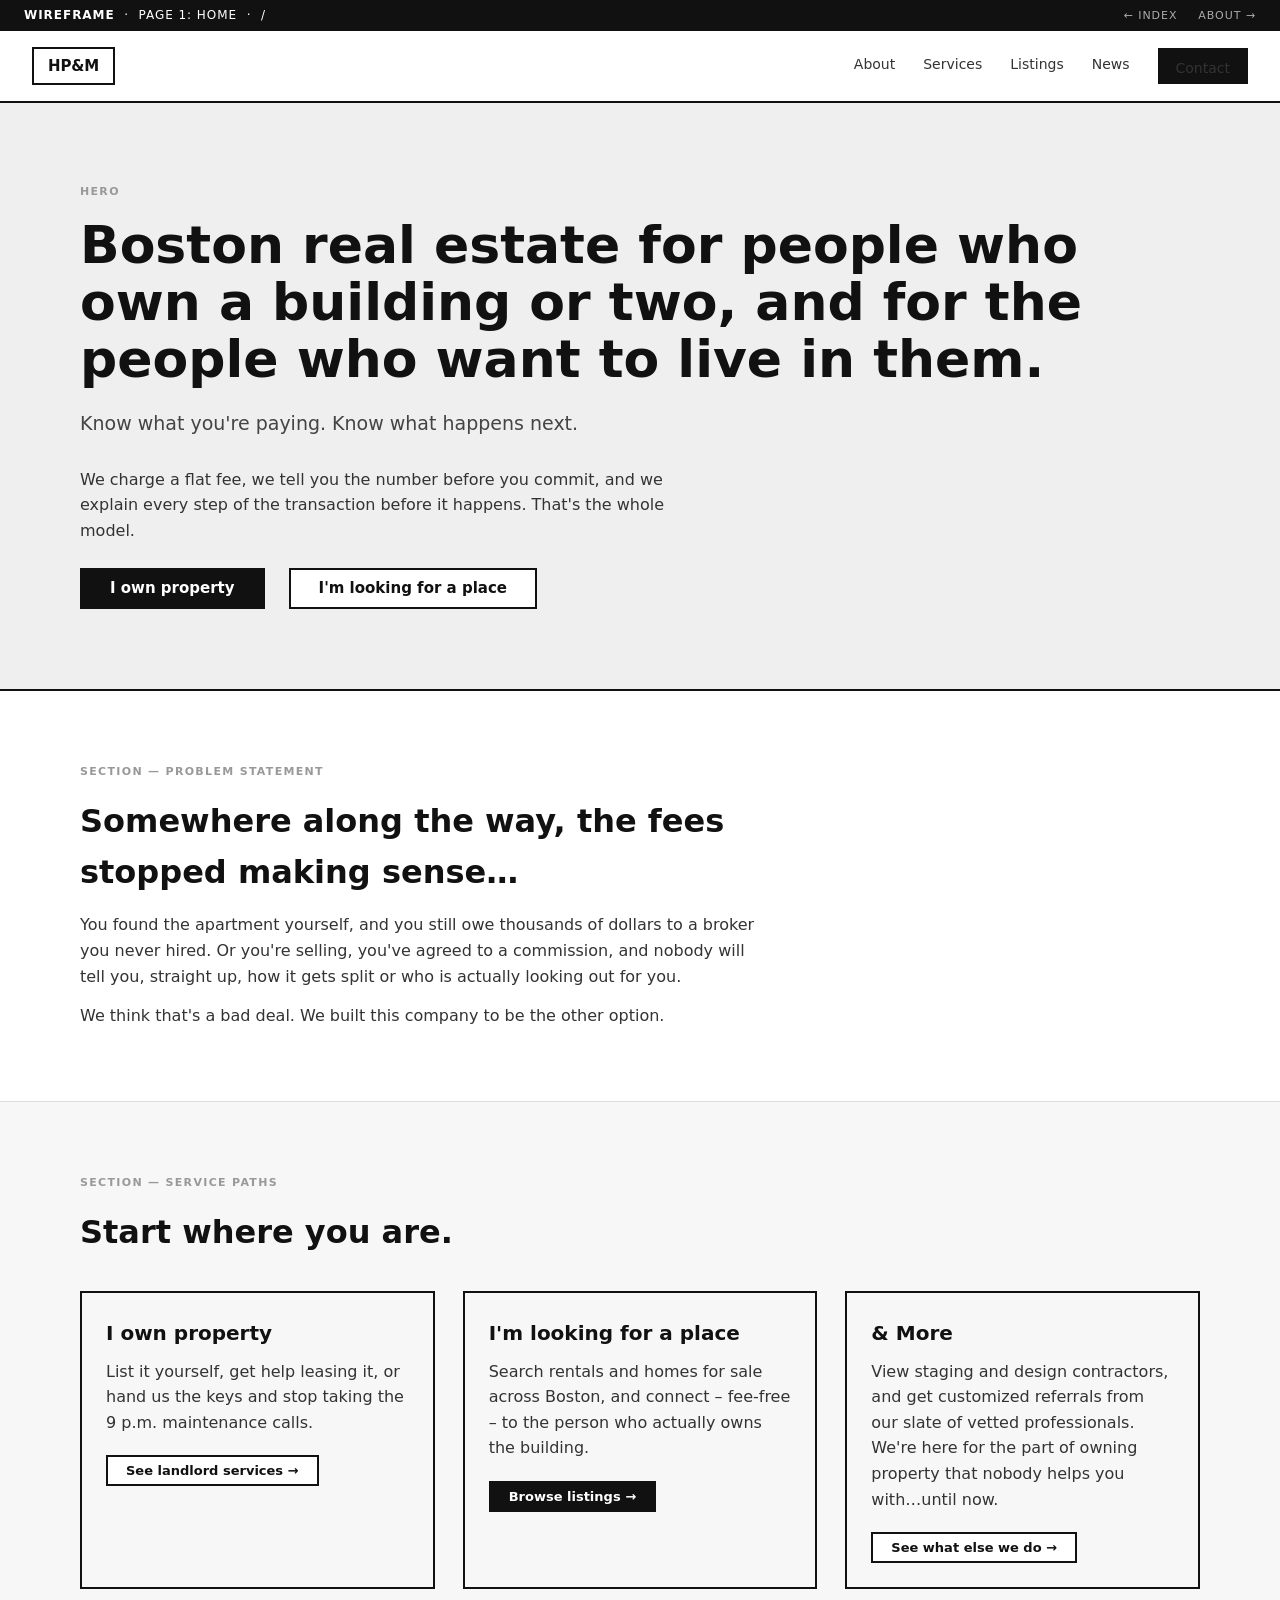
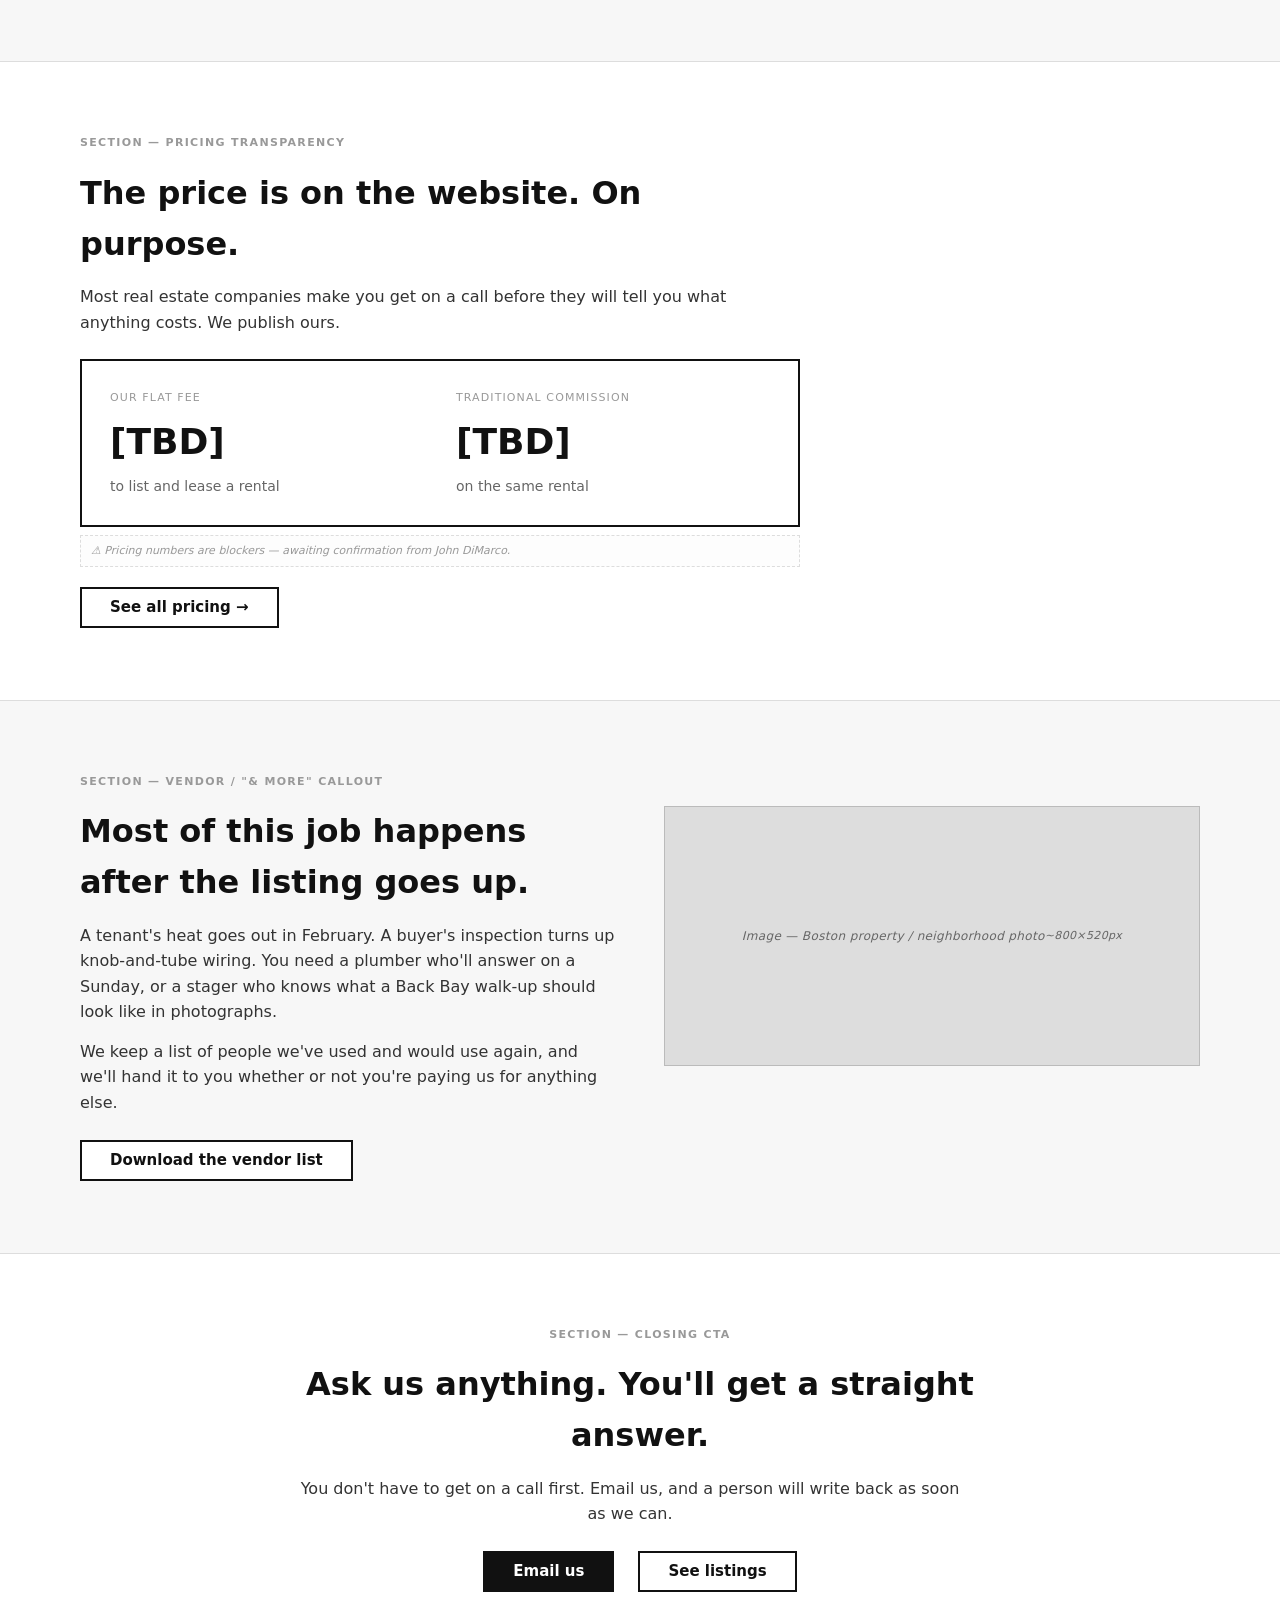
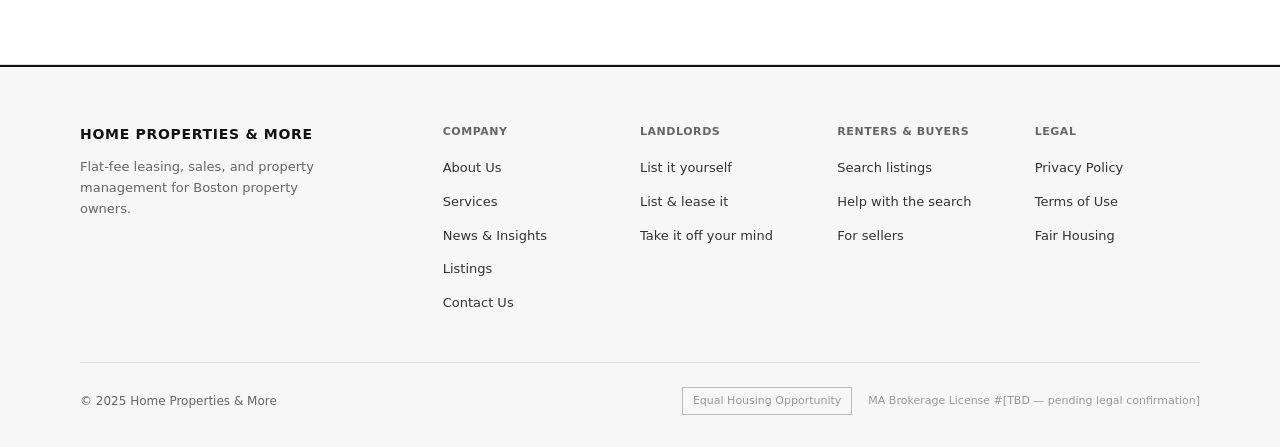
<file: home.html>
<!DOCTYPE html>
<html lang="en">
<head>
  <meta charset="UTF-8">
  <meta name="viewport" content="width=device-width, initial-scale=1.0">
  <meta name="robots" content="noindex, nofollow">
  <title>Home — Home Properties &amp; More</title>
  <link rel="stylesheet" href="style.css">
</head>
<body>

<!-- Wireframe banner -->
<div class="wf-banner">
  <div><strong>Wireframe</strong> &nbsp;·&nbsp; Page 1: Home &nbsp;·&nbsp; /</div>
  <nav>
    <a href="index.html">← Index</a>
    <a href="about.html">About →</a>
  </nav>
</div>

<!-- Site Nav -->
<nav class="site-nav">
  <a href="home.html" class="nav-logo">HP&amp;M</a>
  <div class="nav-links">
    <a href="about.html">About</a>
    <a href="services.html">Services</a>
    <a href="listings.html">Listings</a>
    <a href="news.html">News</a>
    <a href="contact.html" class="nav-cta">Contact</a>
  </div>
</nav>

<!-- HERO -->
<section class="section-hero">
  <div class="section-inner">
    <span class="section-label">Hero</span>
    <h1>Boston real estate for people who own a building or two, and for the people who want to live in them.</h1>
    <p style="font-size:19px; max-width:620px; color:#444; margin-bottom:28px;">Know what you're paying. Know what happens next.</p>
    <p style="max-width:640px;">We charge a flat fee, we tell you the number before you commit, and we explain every step of the transaction before it happens. That's the whole model.</p>
    <div class="btn-group">
      <a href="services.html" class="btn btn-filled">I own property</a>
      <a href="listings.html" class="btn">I'm looking for a place</a>
    </div>
  </div>
</section>

<!-- PROBLEM SECTION -->
<section class="section">
  <div class="section-inner">
    <span class="section-label">Section — Problem Statement</span>
    <div style="max-width:720px;">
      <h2>Somewhere along the way, the fees stopped making sense…</h2>
      <p>You found the apartment yourself, and you still owe thousands of dollars to a broker you never hired. Or you're selling, you've agreed to a commission, and nobody will tell you, straight up, how it gets split or who is actually looking out for you.</p>
      <p>We think that's a bad deal. We built this company to be the other option.</p>
    </div>
  </div>
</section>

<!-- SERVICE PATHS -->
<section class="section section-alt">
  <div class="section-inner">
    <span class="section-label">Section — Service Paths</span>
    <h2 style="margin-bottom:32px;">Start where you are.</h2>
    <div class="grid-3">

      <div class="card-bordered">
        <h3>I own property</h3>
        <p>List it yourself, get help leasing it, or hand us the keys and stop taking the 9 p.m. maintenance calls.</p>
        <div style="margin-top:20px;">
          <a href="services.html#landlords" class="btn btn-sm">See landlord services →</a>
        </div>
      </div>

      <div class="card-bordered">
        <h3>I'm looking for a place</h3>
        <p>Search rentals and homes for sale across Boston, and connect – fee-free – to the person who actually owns the building.</p>
        <div style="margin-top:20px;">
          <a href="listings.html" class="btn btn-sm btn-filled">Browse listings →</a>
        </div>
      </div>

      <div class="card-bordered">
        <h3>&amp; More</h3>
        <p>View staging and design contractors, and get customized referrals from our slate of vetted professionals. We're here for the part of owning property that nobody helps you with…until now.</p>
        <div style="margin-top:20px;">
          <a href="services.html" class="btn btn-sm">See what else we do →</a>
        </div>
      </div>

    </div>
  </div>
</section>

<!-- PRICING CALLOUT -->
<section class="section">
  <div class="section-inner">
    <span class="section-label">Section — Pricing Transparency</span>
    <div style="max-width:720px;">
      <h2>The price is on the website. On purpose.</h2>
      <p>Most real estate companies make you get on a call before they will tell you what anything costs. We publish ours.</p>
      <div style="border: 2px solid var(--black); padding: 28px; margin-top: 24px; display:grid; grid-template-columns:1fr 1fr; gap:32px;">
        <div>
          <div style="font-size:11px; text-transform:uppercase; letter-spacing:.1em; color:var(--light); margin-bottom:6px;">Our flat fee</div>
          <div style="font-size:36px; font-weight:800;">[TBD]</div>
          <div style="font-size:14px; color:var(--mid); margin-top:4px;">to list and lease a rental</div>
        </div>
        <div>
          <div style="font-size:11px; text-transform:uppercase; letter-spacing:.1em; color:var(--light); margin-bottom:6px;">Traditional commission</div>
          <div style="font-size:36px; font-weight:800;">[TBD]</div>
          <div style="font-size:14px; color:var(--mid); margin-top:4px;">on the same rental</div>
        </div>
      </div>
      <span class="wf-note">⚠ Pricing numbers are blockers — awaiting confirmation from John DiMarco.</span>
      <div style="margin-top:20px;">
        <a href="services.html" class="btn">See all pricing →</a>
      </div>
    </div>
  </div>
</section>

<!-- VENDOR LIST -->
<section class="section section-alt">
  <div class="section-inner">
    <span class="section-label">Section — Vendor / "& More" Callout</span>
    <div style="display:grid; grid-template-columns:1fr 1fr; gap:48px; align-items:start;">
      <div>
        <h2>Most of this job happens after the listing goes up.</h2>
        <p>A tenant's heat goes out in February. A buyer's inspection turns up knob-and-tube wiring. You need a plumber who'll answer on a Sunday, or a stager who knows what a Back Bay walk-up should look like in photographs.</p>
        <p>We keep a list of people we've used and would use again, and we'll hand it to you whether or not you're paying us for anything else.</p>
        <div class="btn-group">
          <a href="#" class="btn">Download the vendor list</a>
        </div>
      </div>
      <div class="img-placeholder img-placeholder-lg" style="height:260px;">
        Image — Boston property / neighborhood photo<br><span style="font-size:11px;">~800×520px</span>
      </div>
    </div>
  </div>
</section>

<!-- FINAL CTA -->
<section class="section">
  <div class="section-inner" style="max-width:700px; text-align:center; margin:0 auto;">
    <span class="section-label" style="text-align:center;">Section — Closing CTA</span>
    <h2>Ask us anything. You'll get a straight answer.</h2>
    <p>You don't have to get on a call first. Email us, and a person will write back as soon as we can.</p>
    <div class="btn-group" style="justify-content:center;">
      <a href="contact.html" class="btn btn-filled">Email us</a>
      <a href="listings.html" class="btn">See listings</a>
    </div>
  </div>
</section>

<!-- Footer -->
<footer class="site-footer">
  <div class="footer-inner">
    <div class="footer-grid">
      <div>
        <div class="footer-logo">Home Properties &amp; More</div>
        <p class="footer-tagline">Flat-fee leasing, sales, and property management for Boston property owners.</p>
      </div>
      <div class="footer-col">
        <h5>Company</h5>
        <ul>
          <li><a href="about.html">About Us</a></li>
          <li><a href="services.html">Services</a></li>
          <li><a href="news.html">News &amp; Insights</a></li>
          <li><a href="listings.html">Listings</a></li>
          <li><a href="contact.html">Contact Us</a></li>
        </ul>
      </div>
      <div class="footer-col">
        <h5>Landlords</h5>
        <ul>
          <li><a href="services.html#landlords">List it yourself</a></li>
          <li><a href="services.html#landlords">List &amp; lease it</a></li>
          <li><a href="services.html#landlords">Take it off your mind</a></li>
        </ul>
      </div>
      <div class="footer-col">
        <h5>Renters &amp; Buyers</h5>
        <ul>
          <li><a href="listings.html">Search listings</a></li>
          <li><a href="services.html#renters">Help with the search</a></li>
          <li><a href="services.html#sellers">For sellers</a></li>
        </ul>
      </div>
      <div class="footer-col">
        <h5>Legal</h5>
        <ul>
          <li><a href="privacy.html">Privacy Policy</a></li>
          <li><a href="terms.html">Terms of Use</a></li>
          <li><a href="fair-housing.html">Fair Housing</a></li>
        </ul>
      </div>
    </div>
    <div class="footer-bottom">
      <div>&copy; 2025 Home Properties &amp; More</div>
      <div class="footer-legal">
        <span class="footer-eho">Equal Housing Opportunity</span>
        <span style="font-size:11px; color:var(--light);">MA Brokerage License #[TBD — pending legal confirmation]</span>
      </div>
    </div>
  </div>
</footer>

</body>
</html>
</file>
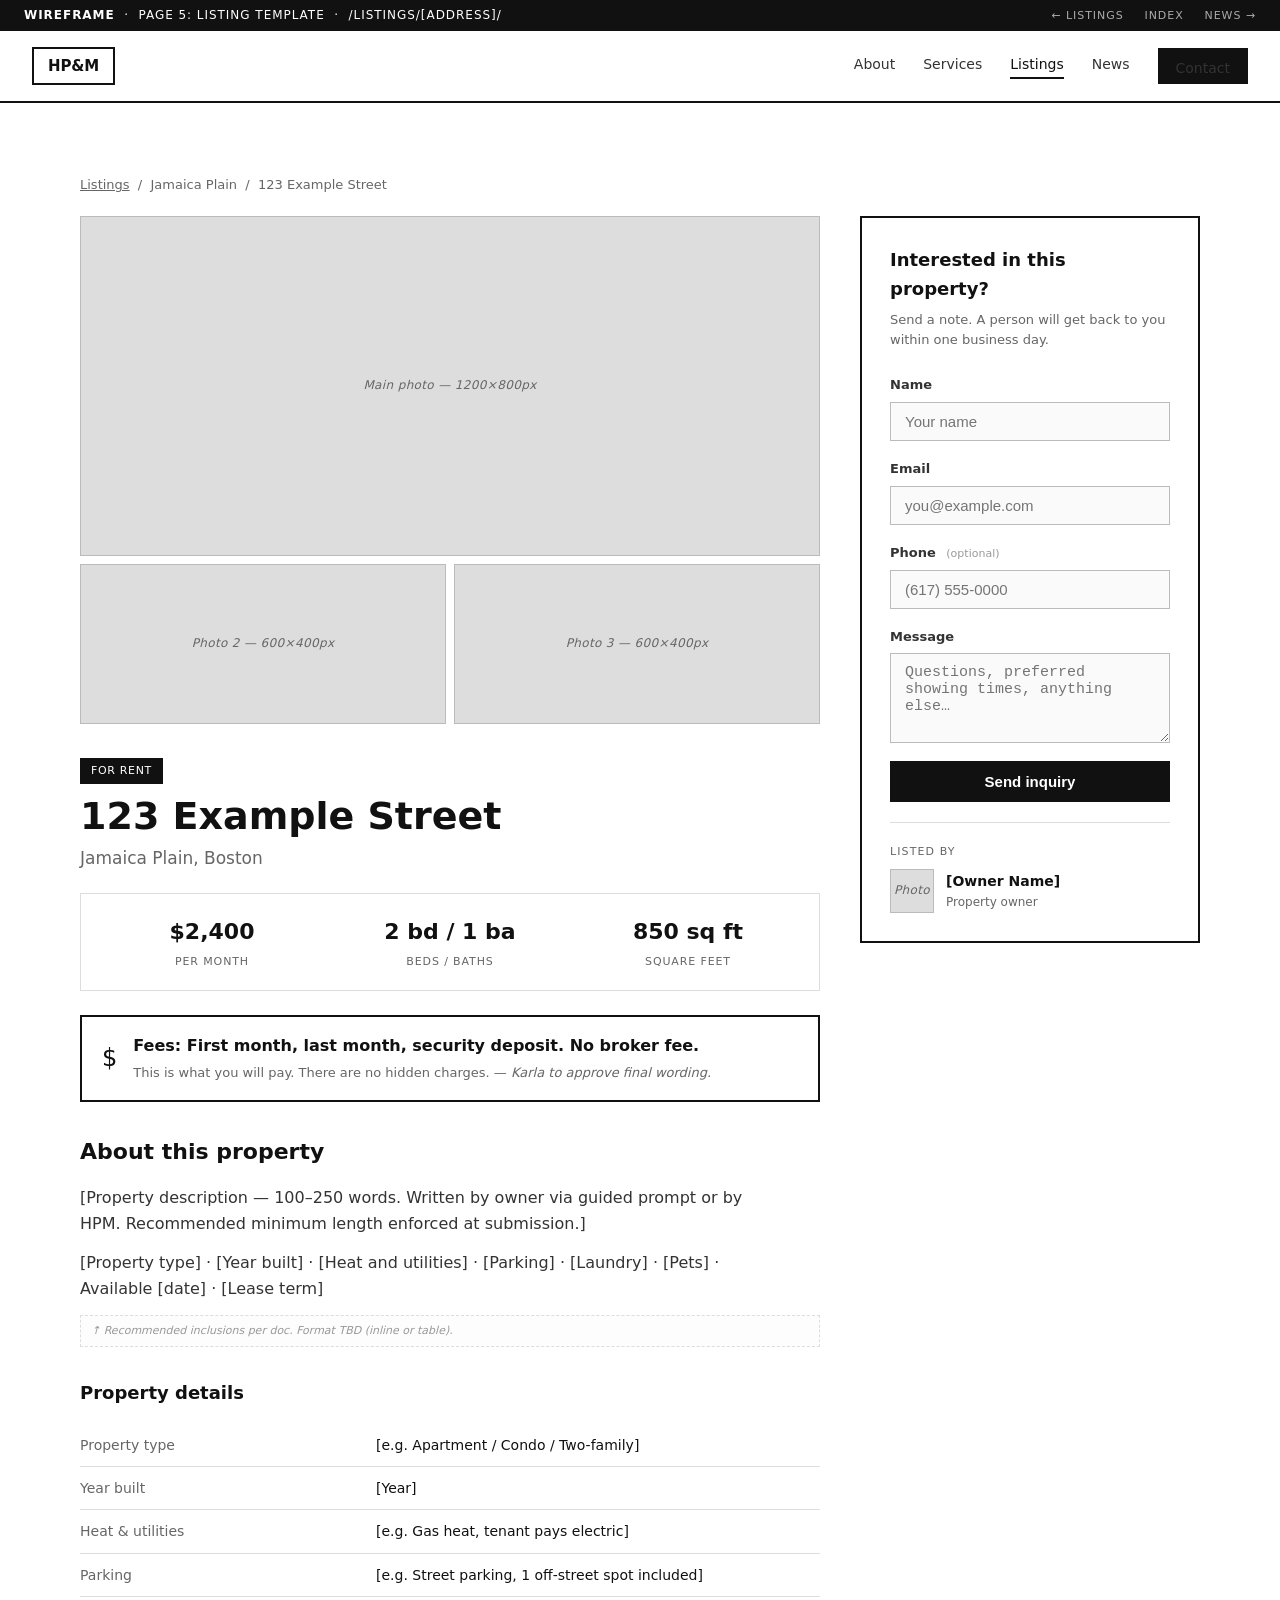
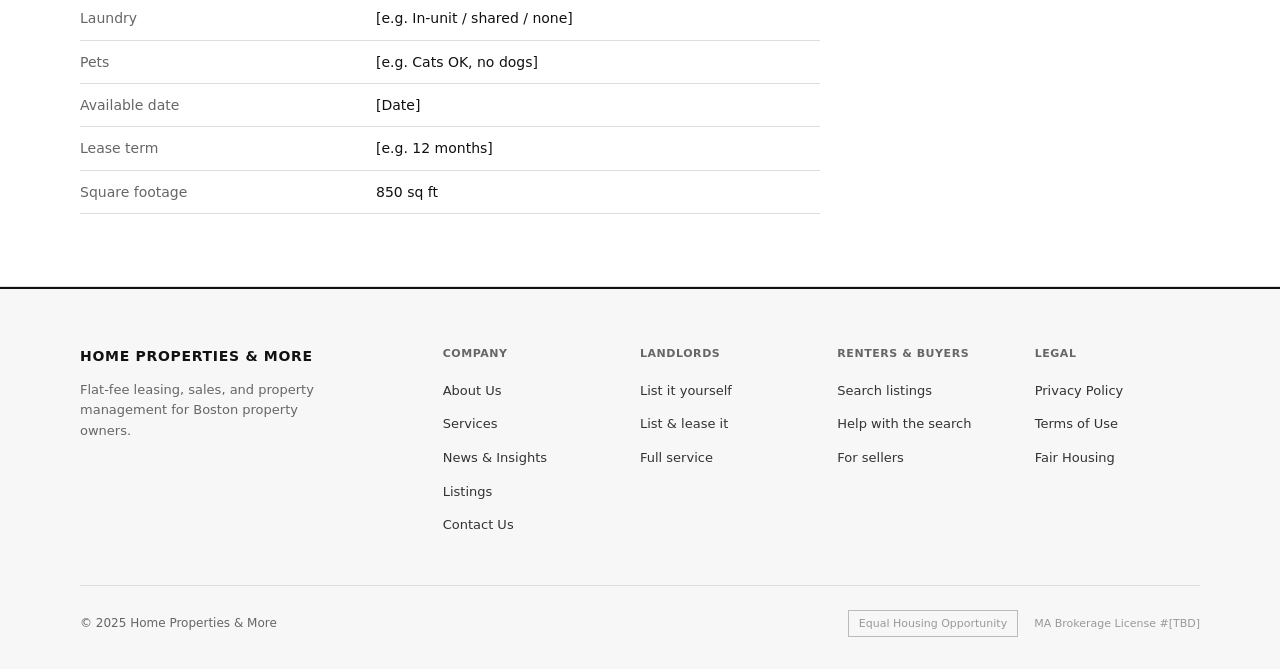
<file: listing-detail.html>
<!DOCTYPE html>
<html lang="en">
<head>
  <meta charset="UTF-8">
  <meta name="viewport" content="width=device-width, initial-scale=1.0">
  <meta name="robots" content="noindex, nofollow">
  <title>Listing Template — Home Properties &amp; More</title>
  <link rel="stylesheet" href="style.css">
  <style>
    .listing-layout { display: grid; grid-template-columns: 1fr 340px; gap: 40px; align-items: start; }
    @media (max-width: 900px) { .listing-layout { grid-template-columns: 1fr; } }
    .listing-sidebar { position: sticky; top: 80px; border: 2px solid var(--black); padding: 28px; }
    .listing-photos { display: grid; grid-template-columns: 1fr 1fr; gap: 8px; margin-bottom: 32px; }
    .listing-photos .main { grid-column: 1 / -1; }
    .spec-grid { display: grid; grid-template-columns: repeat(3, 1fr); gap: 16px; margin: 20px 0; border: 1px solid var(--rule); padding: 20px; }
    .spec { text-align: center; }
    .spec-val { font-size: 22px; font-weight: 700; }
    .spec-label { font-size: 11px; text-transform: uppercase; letter-spacing: .08em; color: var(--mid); margin-top: 4px; }
    .fee-notice { border: 2px solid var(--black); padding: 16px 20px; margin: 24px 0; display: flex; align-items: center; gap: 16px; }
    .fee-notice-icon { font-size: 24px; flex-shrink: 0; }
    .details-table { width: 100%; border-collapse: collapse; font-size: 14px; margin-top: 16px; }
    .details-table tr { border-bottom: 1px solid var(--rule); }
    .details-table td { padding: 10px 0; }
    .details-table td:first-child { color: var(--mid); width: 40%; }
  </style>
</head>
<body>

<div class="wf-banner">
  <div><strong>Wireframe</strong> &nbsp;·&nbsp; Page 5: Listing Template &nbsp;·&nbsp; /listings/[address]/</div>
  <nav>
    <a href="listings.html">← Listings</a>
    <a href="index.html">Index</a>
    <a href="news.html">News →</a>
  </nav>
</div>

<nav class="site-nav">
  <a href="home.html" class="nav-logo">HP&amp;M</a>
  <div class="nav-links">
    <a href="about.html">About</a>
    <a href="services.html">Services</a>
    <a href="listings.html" class="active">Listings</a>
    <a href="news.html">News</a>
    <a href="contact.html" class="nav-cta">Contact</a>
  </div>
</nav>

<section class="section">
  <div class="section-inner">

    <!-- Breadcrumb -->
    <div style="font-size:13px; color:var(--mid); margin-bottom:20px;">
      <a href="listings.html" style="color:var(--mid);">Listings</a> &nbsp;/&nbsp; Jamaica Plain &nbsp;/&nbsp; 123 Example Street
    </div>

    <div class="listing-layout">

      <!-- Left: Listing Content -->
      <div>
        <!-- Photos -->
        <div class="listing-photos">
          <div class="main img-placeholder" style="height:340px;">Main photo — 1200×800px</div>
          <div class="img-placeholder" style="height:160px;">Photo 2 — 600×400px</div>
          <div class="img-placeholder" style="height:160px;">Photo 3 — 600×400px</div>
        </div>

        <!-- Eyebrow + Header -->
        <div>
          <span class="badge badge-filled" style="margin-bottom:12px; display:inline-block;">For Rent</span>
          <h1 style="font-size:clamp(24px,4vw,38px); margin-bottom:8px;">123 Example Street</h1>
          <div style="font-size:17px; color:var(--mid); margin-bottom:16px;">Jamaica Plain, Boston</div>

          <!-- Spec row -->
          <div class="spec-grid">
            <div class="spec">
              <div class="spec-val">$2,400</div>
              <div class="spec-label">per month</div>
            </div>
            <div class="spec">
              <div class="spec-val">2 bd / 1 ba</div>
              <div class="spec-label">beds / baths</div>
            </div>
            <div class="spec">
              <div class="spec-val">850 sq ft</div>
              <div class="spec-label">square feet</div>
            </div>
          </div>

          <!-- Fee notice — PROMINENT -->
          <div class="fee-notice">
            <div class="fee-notice-icon">$</div>
            <div>
              <strong>Fees: First month, last month, security deposit. No broker fee.</strong>
              <div style="font-size:13px; color:var(--mid); margin-top:4px;">This is what you will pay. There are no hidden charges. — <em>Karla to approve final wording.</em></div>
            </div>
          </div>
        </div>

        <!-- About this property -->
        <div style="margin-top:32px;">
          <h2 style="font-size:22px; margin-bottom:16px;">About this property</h2>
          <p>[Property description — 100–250 words. Written by owner via guided prompt or by HPM. Recommended minimum length enforced at submission.]</p>
          <p>[Property type] · [Year built] · [Heat and utilities] · [Parking] · [Laundry] · [Pets] · Available [date] · [Lease term]</p>
          <span class="wf-note">↑ Recommended inclusions per doc. Format TBD (inline or table).</span>
        </div>

        <!-- Details table -->
        <div style="margin-top:32px;">
          <h3 style="font-size:18px; margin-bottom:4px;">Property details</h3>
          <table class="details-table">
            <tr><td>Property type</td><td>[e.g. Apartment / Condo / Two-family]</td></tr>
            <tr><td>Year built</td><td>[Year]</td></tr>
            <tr><td>Heat &amp; utilities</td><td>[e.g. Gas heat, tenant pays electric]</td></tr>
            <tr><td>Parking</td><td>[e.g. Street parking, 1 off-street spot included]</td></tr>
            <tr><td>Laundry</td><td>[e.g. In-unit / shared / none]</td></tr>
            <tr><td>Pets</td><td>[e.g. Cats OK, no dogs]</td></tr>
            <tr><td>Available date</td><td>[Date]</td></tr>
            <tr><td>Lease term</td><td>[e.g. 12 months]</td></tr>
            <tr><td>Square footage</td><td>850 sq ft</td></tr>
          </table>
        </div>

      </div>

      <!-- Right: Sidebar / Inquiry Form -->
      <div class="listing-sidebar">
        <h3 style="font-size:18px; margin-bottom:6px;">Interested in this property?</h3>
        <p style="font-size:13px; color:var(--mid); margin-bottom:24px;">Send a note. A person will get back to you within one business day.</p>

        <div class="form-field">
          <label class="form-label">Name</label>
          <input class="form-input" type="text" placeholder="Your name">
        </div>
        <div class="form-field">
          <label class="form-label">Email</label>
          <input class="form-input" type="email" placeholder="you@example.com">
        </div>
        <div class="form-field">
          <label class="form-label">Phone <span class="optional">(optional)</span></label>
          <input class="form-input" type="tel" placeholder="(617) 555-0000">
        </div>
        <div class="form-field">
          <label class="form-label">Message</label>
          <textarea class="form-textarea" placeholder="Questions, preferred showing times, anything else…" style="min-height:90px;"></textarea>
        </div>
        <button class="btn btn-filled" style="width:100%;">Send inquiry</button>

        <div style="margin-top:20px; padding-top:20px; border-top:1px solid var(--rule);">
          <span style="font-size:11px; text-transform:uppercase; letter-spacing:.1em; color:var(--mid); display:block; margin-bottom:8px;">Listed by</span>
          <div style="display:flex; align-items:center; gap:12px;">
            <div class="img-placeholder" style="height:44px; width:44px; flex-shrink:0;">Photo</div>
            <div>
              <div style="font-size:14px; font-weight:600;">[Owner Name]</div>
              <div style="font-size:12px; color:var(--mid);">Property owner</div>
            </div>
          </div>
        </div>
      </div>

    </div>
  </div>
</section>

<!-- Footer -->
<footer class="site-footer">
  <div class="footer-inner">
    <div class="footer-grid">
      <div>
        <div class="footer-logo">Home Properties &amp; More</div>
        <p class="footer-tagline">Flat-fee leasing, sales, and property management for Boston property owners.</p>
      </div>
      <div class="footer-col">
        <h5>Company</h5>
        <ul>
          <li><a href="about.html">About Us</a></li>
          <li><a href="services.html">Services</a></li>
          <li><a href="news.html">News &amp; Insights</a></li>
          <li><a href="listings.html">Listings</a></li>
          <li><a href="contact.html">Contact Us</a></li>
        </ul>
      </div>
      <div class="footer-col">
        <h5>Landlords</h5>
        <ul>
          <li><a href="services.html#landlords">List it yourself</a></li>
          <li><a href="services.html#landlords">List &amp; lease it</a></li>
          <li><a href="services.html#landlords">Full service</a></li>
        </ul>
      </div>
      <div class="footer-col">
        <h5>Renters &amp; Buyers</h5>
        <ul>
          <li><a href="listings.html">Search listings</a></li>
          <li><a href="services.html#renters">Help with the search</a></li>
          <li><a href="services.html#sellers">For sellers</a></li>
        </ul>
      </div>
      <div class="footer-col">
        <h5>Legal</h5>
        <ul>
          <li><a href="privacy.html">Privacy Policy</a></li>
          <li><a href="terms.html">Terms of Use</a></li>
          <li><a href="fair-housing.html">Fair Housing</a></li>
        </ul>
      </div>
    </div>
    <div class="footer-bottom">
      <div>&copy; 2025 Home Properties &amp; More</div>
      <div class="footer-legal">
        <span class="footer-eho">Equal Housing Opportunity</span>
        <span style="font-size:11px; color:var(--light);">MA Brokerage License #[TBD]</span>
      </div>
    </div>
  </div>
</footer>

</body>
</html>
</file>
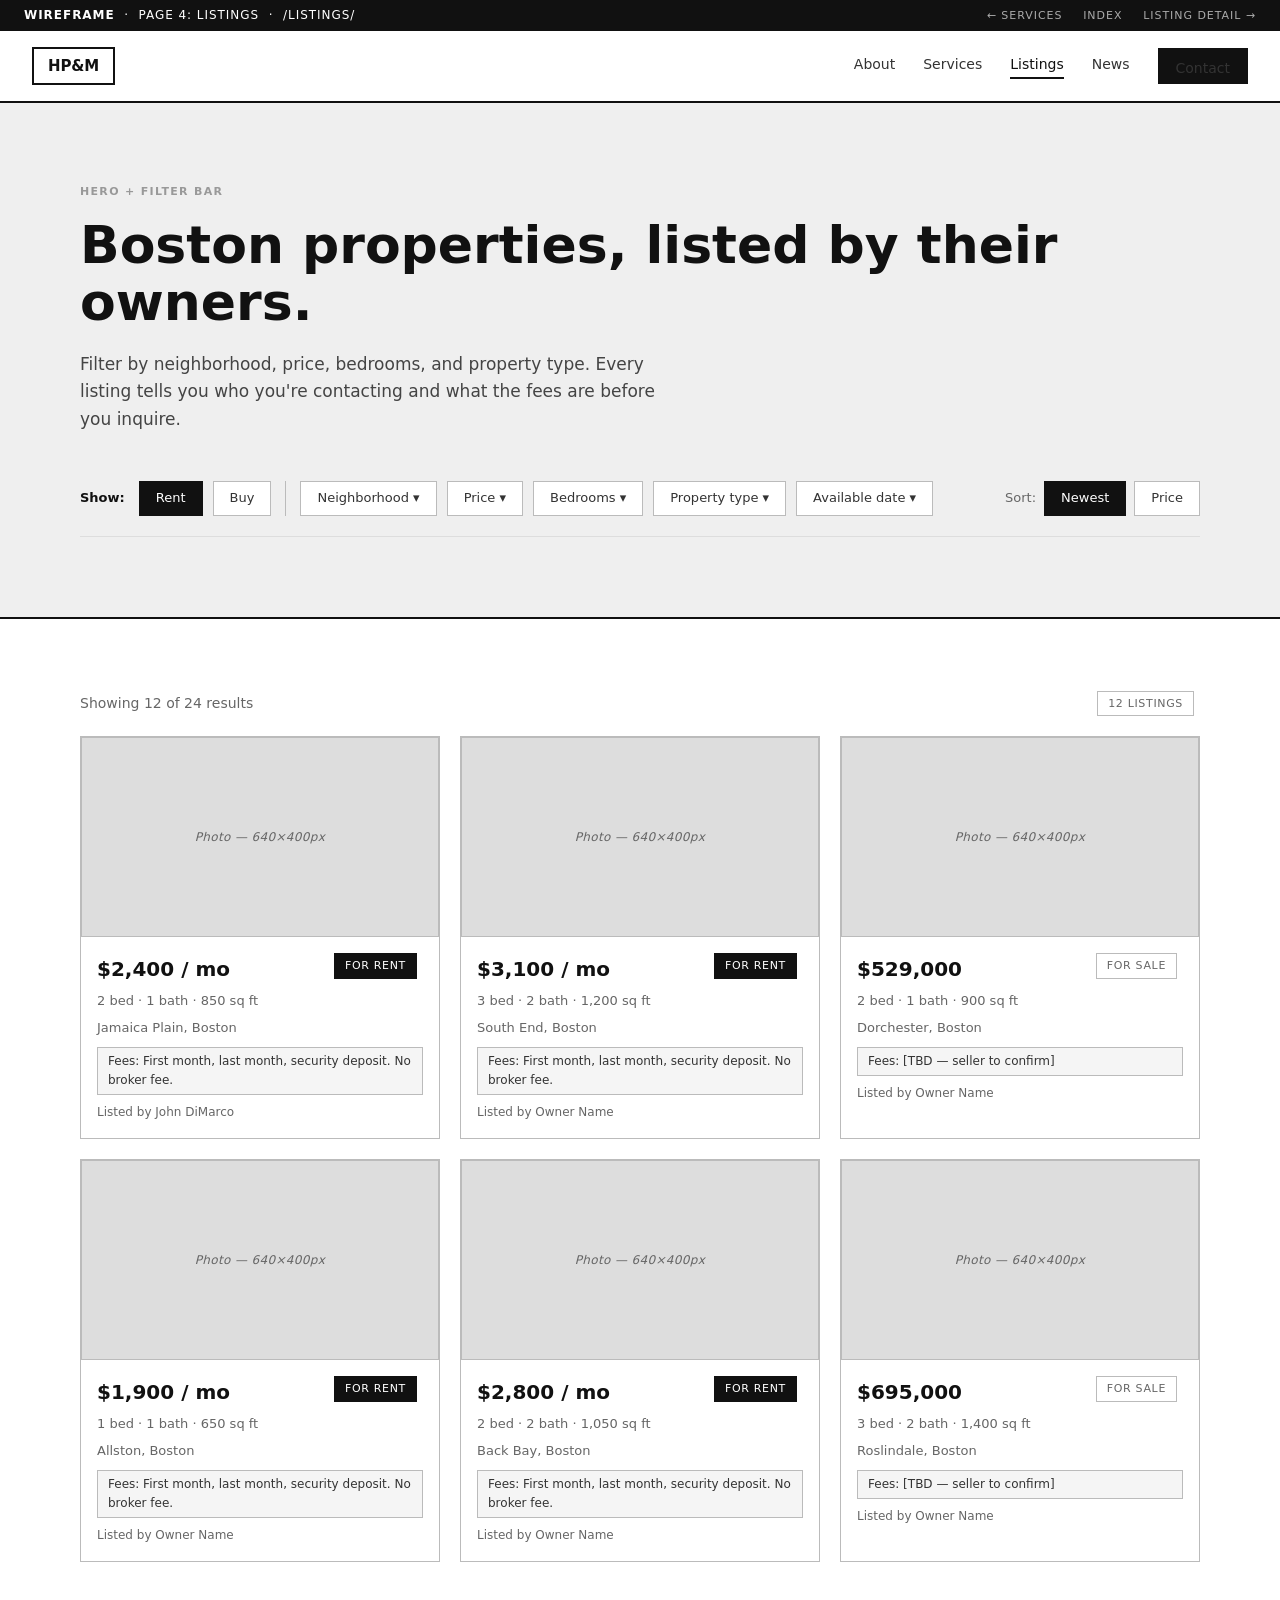
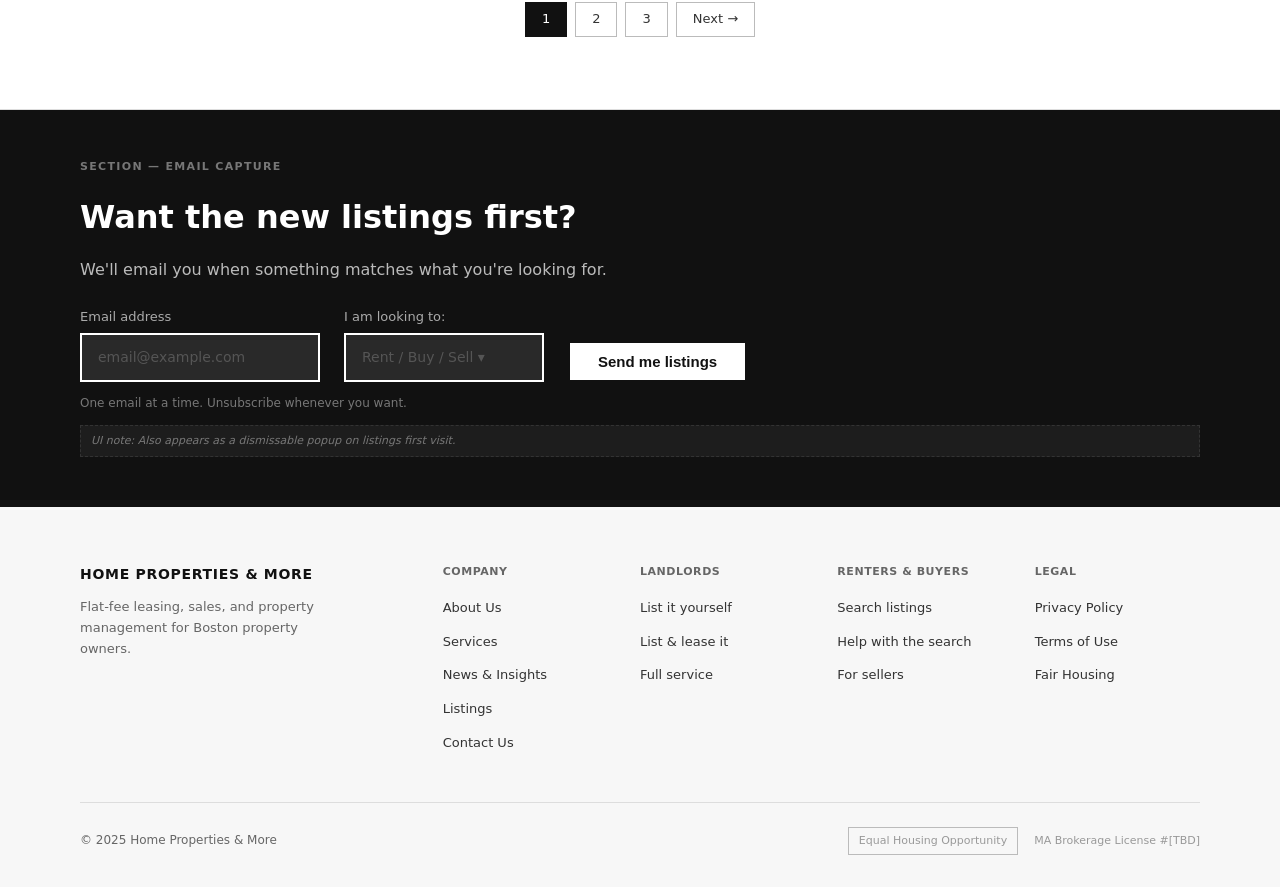
<file: listings.html>
<!DOCTYPE html>
<html lang="en">
<head>
  <meta charset="UTF-8">
  <meta name="viewport" content="width=device-width, initial-scale=1.0">
  <meta name="robots" content="noindex, nofollow">
  <title>Listings — Home Properties &amp; More</title>
  <link rel="stylesheet" href="style.css">
</head>
<body>

<div class="wf-banner">
  <div><strong>Wireframe</strong> &nbsp;·&nbsp; Page 4: Listings &nbsp;·&nbsp; /listings/</div>
  <nav>
    <a href="services.html">← Services</a>
    <a href="index.html">Index</a>
    <a href="listing-detail.html">Listing Detail →</a>
  </nav>
</div>

<nav class="site-nav">
  <a href="home.html" class="nav-logo">HP&amp;M</a>
  <div class="nav-links">
    <a href="about.html">About</a>
    <a href="services.html">Services</a>
    <a href="listings.html" class="active">Listings</a>
    <a href="news.html">News</a>
    <a href="contact.html" class="nav-cta">Contact</a>
  </div>
</nav>

<!-- HERO + FILTERS -->
<section class="section-hero">
  <div class="section-inner">
    <span class="section-label">Hero + Filter Bar</span>
    <h1>Boston properties, listed by their owners.</h1>
    <p style="font-size:17px; color:#444; max-width:600px; margin-bottom:28px;">Filter by neighborhood, price, bedrooms, and property type. Every listing tells you who you're contacting and what the fees are before you inquire.</p>

    <!-- Filter row -->
    <div class="filter-bar" style="margin-bottom:0;">
      <span style="font-size:13px; font-weight:600; margin-right:4px; align-self:center;">Show:</span>
      <a href="#" class="filter-chip active">Rent</a>
      <a href="#" class="filter-chip">Buy</a>
      <div style="width:1px; background:var(--border); align-self:stretch; margin:0 4px;"></div>
      <a href="#" class="filter-chip">Neighborhood ▾</a>
      <a href="#" class="filter-chip">Price ▾</a>
      <a href="#" class="filter-chip">Bedrooms ▾</a>
      <a href="#" class="filter-chip">Property type ▾</a>
      <a href="#" class="filter-chip">Available date ▾</a>
      <div style="margin-left:auto; display:flex; gap:8px;">
        <span style="font-size:13px; align-self:center; color:var(--mid);">Sort:</span>
        <a href="#" class="filter-chip active">Newest</a>
        <a href="#" class="filter-chip">Price</a>
      </div>
    </div>
  </div>
</section>

<!-- LISTINGS GRID -->
<section class="section">
  <div class="section-inner">
    <div style="display:flex; align-items:center; justify-content:space-between; margin-bottom:20px;">
      <p style="font-size:14px; color:var(--mid); margin:0; max-width:none;">Showing 12 of 24 results</p>
      <span class="badge">12 listings</span>
    </div>
    <div class="grid-3" style="gap:20px;">

      <!-- Card 1 -->
      <a href="listing-detail.html" style="text-decoration:none; color:inherit;" class="listing-card">
        <div class="img-placeholder img-placeholder-md">Photo — 640×400px</div>
        <div class="listing-card-body">
          <div style="display:flex; justify-content:space-between; align-items:start;">
            <div class="listing-price">$2,400 / mo</div>
            <span class="badge badge-filled">For Rent</span>
          </div>
          <div class="listing-meta">2 bed · 1 bath · 850 sq ft</div>
          <div class="listing-meta">Jamaica Plain, Boston</div>
          <div class="listing-fee">Fees: First month, last month, security deposit. No broker fee.</div>
          <div class="listing-owner">Listed by John DiMarco</div>
        </div>
      </a>

      <!-- Card 2 -->
      <a href="listing-detail.html" style="text-decoration:none; color:inherit;" class="listing-card">
        <div class="img-placeholder img-placeholder-md">Photo — 640×400px</div>
        <div class="listing-card-body">
          <div style="display:flex; justify-content:space-between; align-items:start;">
            <div class="listing-price">$3,100 / mo</div>
            <span class="badge badge-filled">For Rent</span>
          </div>
          <div class="listing-meta">3 bed · 2 bath · 1,200 sq ft</div>
          <div class="listing-meta">South End, Boston</div>
          <div class="listing-fee">Fees: First month, last month, security deposit. No broker fee.</div>
          <div class="listing-owner">Listed by Owner Name</div>
        </div>
      </a>

      <!-- Card 3 -->
      <a href="listing-detail.html" style="text-decoration:none; color:inherit;" class="listing-card">
        <div class="img-placeholder img-placeholder-md">Photo — 640×400px</div>
        <div class="listing-card-body">
          <div style="display:flex; justify-content:space-between; align-items:start;">
            <div class="listing-price">$529,000</div>
            <span class="badge">For Sale</span>
          </div>
          <div class="listing-meta">2 bed · 1 bath · 900 sq ft</div>
          <div class="listing-meta">Dorchester, Boston</div>
          <div class="listing-fee">Fees: [TBD — seller to confirm]</div>
          <div class="listing-owner">Listed by Owner Name</div>
        </div>
      </a>

      <!-- Card 4 -->
      <a href="listing-detail.html" style="text-decoration:none; color:inherit;" class="listing-card">
        <div class="img-placeholder img-placeholder-md">Photo — 640×400px</div>
        <div class="listing-card-body">
          <div style="display:flex; justify-content:space-between; align-items:start;">
            <div class="listing-price">$1,900 / mo</div>
            <span class="badge badge-filled">For Rent</span>
          </div>
          <div class="listing-meta">1 bed · 1 bath · 650 sq ft</div>
          <div class="listing-meta">Allston, Boston</div>
          <div class="listing-fee">Fees: First month, last month, security deposit. No broker fee.</div>
          <div class="listing-owner">Listed by Owner Name</div>
        </div>
      </a>

      <!-- Card 5 -->
      <a href="listing-detail.html" style="text-decoration:none; color:inherit;" class="listing-card">
        <div class="img-placeholder img-placeholder-md">Photo — 640×400px</div>
        <div class="listing-card-body">
          <div style="display:flex; justify-content:space-between; align-items:start;">
            <div class="listing-price">$2,800 / mo</div>
            <span class="badge badge-filled">For Rent</span>
          </div>
          <div class="listing-meta">2 bed · 2 bath · 1,050 sq ft</div>
          <div class="listing-meta">Back Bay, Boston</div>
          <div class="listing-fee">Fees: First month, last month, security deposit. No broker fee.</div>
          <div class="listing-owner">Listed by Owner Name</div>
        </div>
      </a>

      <!-- Card 6 -->
      <a href="listing-detail.html" style="text-decoration:none; color:inherit;" class="listing-card">
        <div class="img-placeholder img-placeholder-md">Photo — 640×400px</div>
        <div class="listing-card-body">
          <div style="display:flex; justify-content:space-between; align-items:start;">
            <div class="listing-price">$695,000</div>
            <span class="badge">For Sale</span>
          </div>
          <div class="listing-meta">3 bed · 2 bath · 1,400 sq ft</div>
          <div class="listing-meta">Roslindale, Boston</div>
          <div class="listing-fee">Fees: [TBD — seller to confirm]</div>
          <div class="listing-owner">Listed by Owner Name</div>
        </div>
      </a>

    </div>

    <!-- Pagination -->
    <div style="display:flex; justify-content:center; gap:8px; margin-top:40px;">
      <a href="#" class="filter-chip active">1</a>
      <a href="#" class="filter-chip">2</a>
      <a href="#" class="filter-chip">3</a>
      <a href="#" class="filter-chip">Next →</a>
    </div>

  </div>
</section>

<!-- EMAIL CAPTURE -->
<div class="email-capture">
  <div class="section-inner" style="max-width:1120px;">
    <span class="section-label" style="color:#777;">Section — Email Capture</span>
    <h2>Want the new listings first?</h2>
    <p>We'll email you when something matches what you're looking for.</p>
    <div style="display:flex; gap:24px; margin-top:24px; flex-wrap:wrap;">
      <div>
        <div style="font-size:13px; color:#aaa; margin-bottom:6px;">Email address</div>
        <div style="border: 2px solid var(--white); padding: 11px 16px; min-width:240px; color:#555; font-size:14px; background:rgba(255,255,255,.1);">email@example.com</div>
      </div>
      <div>
        <div style="font-size:13px; color:#aaa; margin-bottom:6px;">I am looking to:</div>
        <div style="border: 2px solid var(--white); padding: 11px 16px; min-width:200px; color:#555; font-size:14px; background:rgba(255,255,255,.1);">Rent / Buy / Sell ▾</div>
      </div>
      <div style="align-self:flex-end;">
        <button>Send me listings</button>
      </div>
    </div>
    <div class="email-fine-print">One email at a time. Unsubscribe whenever you want.</div>
    <span class="wf-note" style="background:rgba(255,255,255,.05); border-color:#333; color:#777; margin-top:12px;">UI note: Also appears as a dismissable popup on listings first visit.</span>
  </div>
</div>

<!-- Footer -->
<footer class="site-footer">
  <div class="footer-inner">
    <div class="footer-grid">
      <div>
        <div class="footer-logo">Home Properties &amp; More</div>
        <p class="footer-tagline">Flat-fee leasing, sales, and property management for Boston property owners.</p>
      </div>
      <div class="footer-col">
        <h5>Company</h5>
        <ul>
          <li><a href="about.html">About Us</a></li>
          <li><a href="services.html">Services</a></li>
          <li><a href="news.html">News &amp; Insights</a></li>
          <li><a href="listings.html">Listings</a></li>
          <li><a href="contact.html">Contact Us</a></li>
        </ul>
      </div>
      <div class="footer-col">
        <h5>Landlords</h5>
        <ul>
          <li><a href="services.html#landlords">List it yourself</a></li>
          <li><a href="services.html#landlords">List &amp; lease it</a></li>
          <li><a href="services.html#landlords">Full service</a></li>
        </ul>
      </div>
      <div class="footer-col">
        <h5>Renters &amp; Buyers</h5>
        <ul>
          <li><a href="listings.html">Search listings</a></li>
          <li><a href="services.html#renters">Help with the search</a></li>
          <li><a href="services.html#sellers">For sellers</a></li>
        </ul>
      </div>
      <div class="footer-col">
        <h5>Legal</h5>
        <ul>
          <li><a href="privacy.html">Privacy Policy</a></li>
          <li><a href="terms.html">Terms of Use</a></li>
          <li><a href="fair-housing.html">Fair Housing</a></li>
        </ul>
      </div>
    </div>
    <div class="footer-bottom">
      <div>&copy; 2025 Home Properties &amp; More</div>
      <div class="footer-legal">
        <span class="footer-eho">Equal Housing Opportunity</span>
        <span style="font-size:11px; color:var(--light);">MA Brokerage License #[TBD]</span>
      </div>
    </div>
  </div>
</footer>

</body>
</html>
</file>
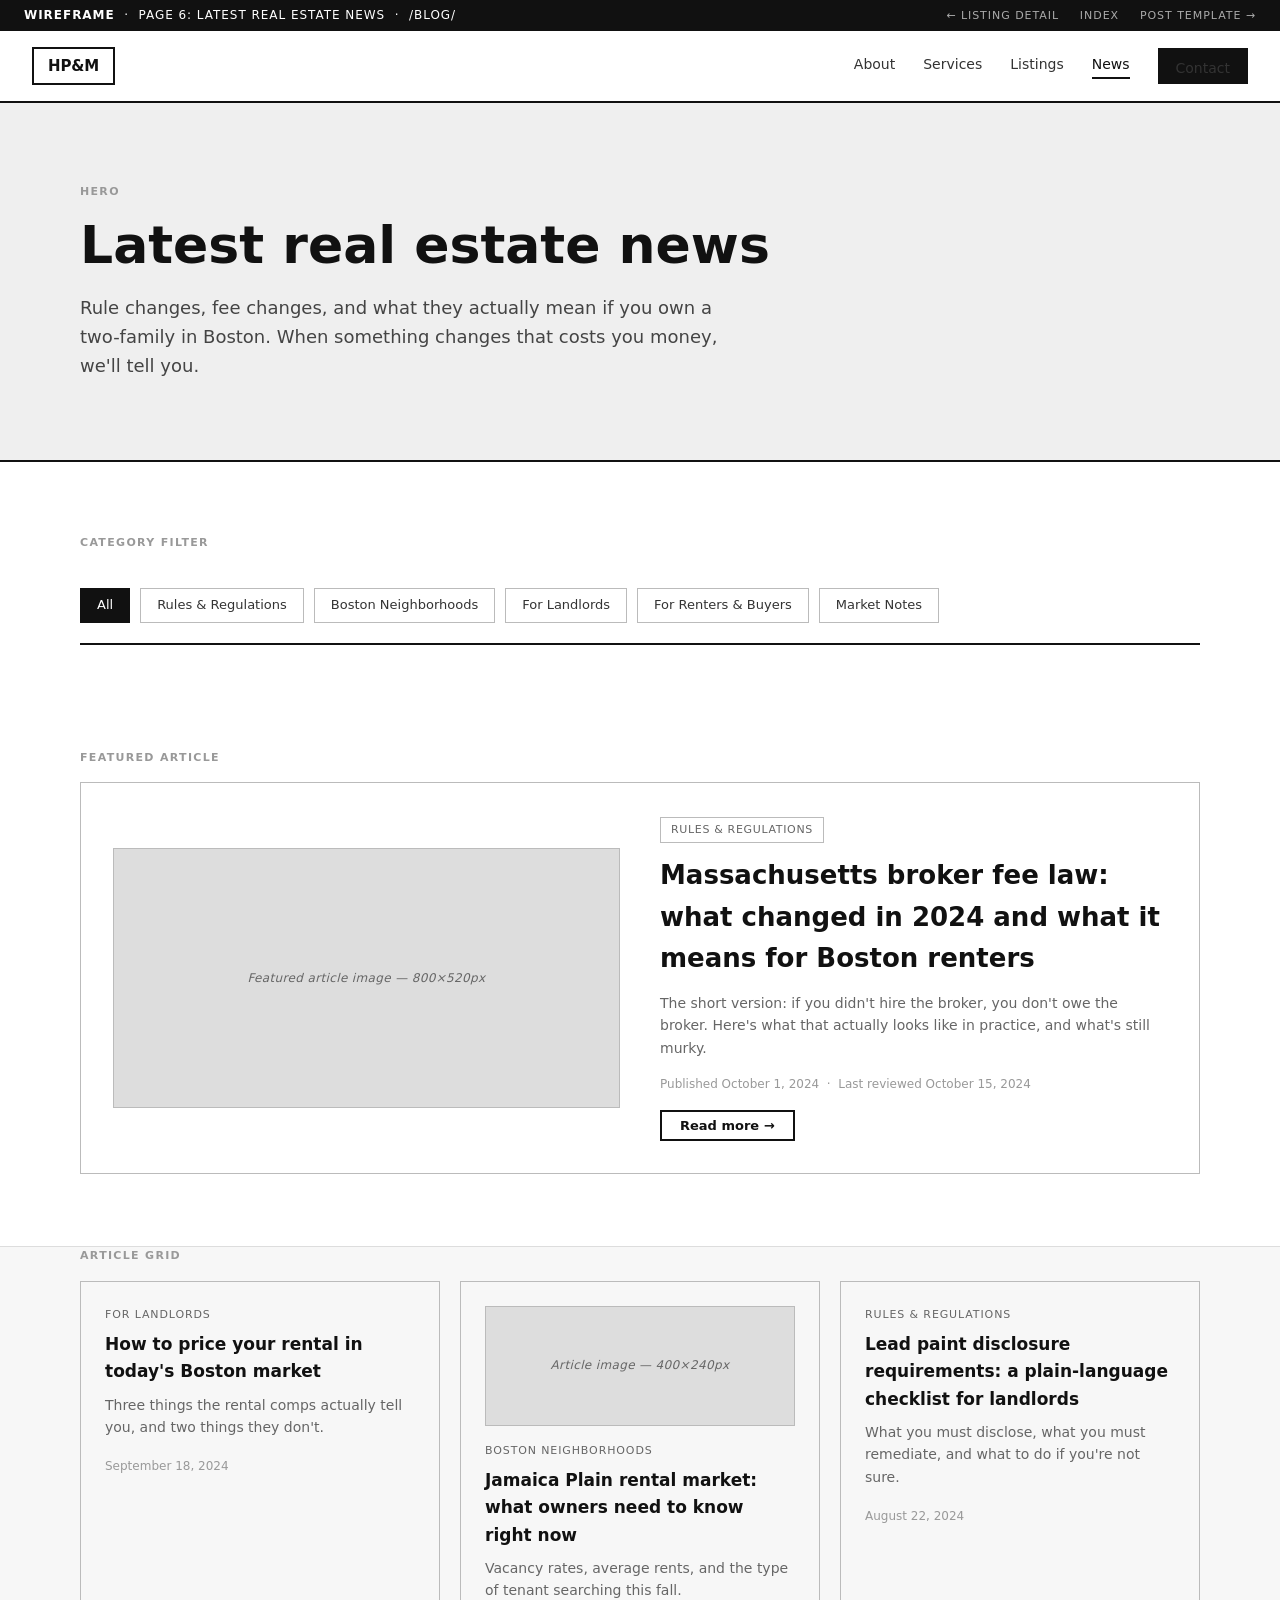
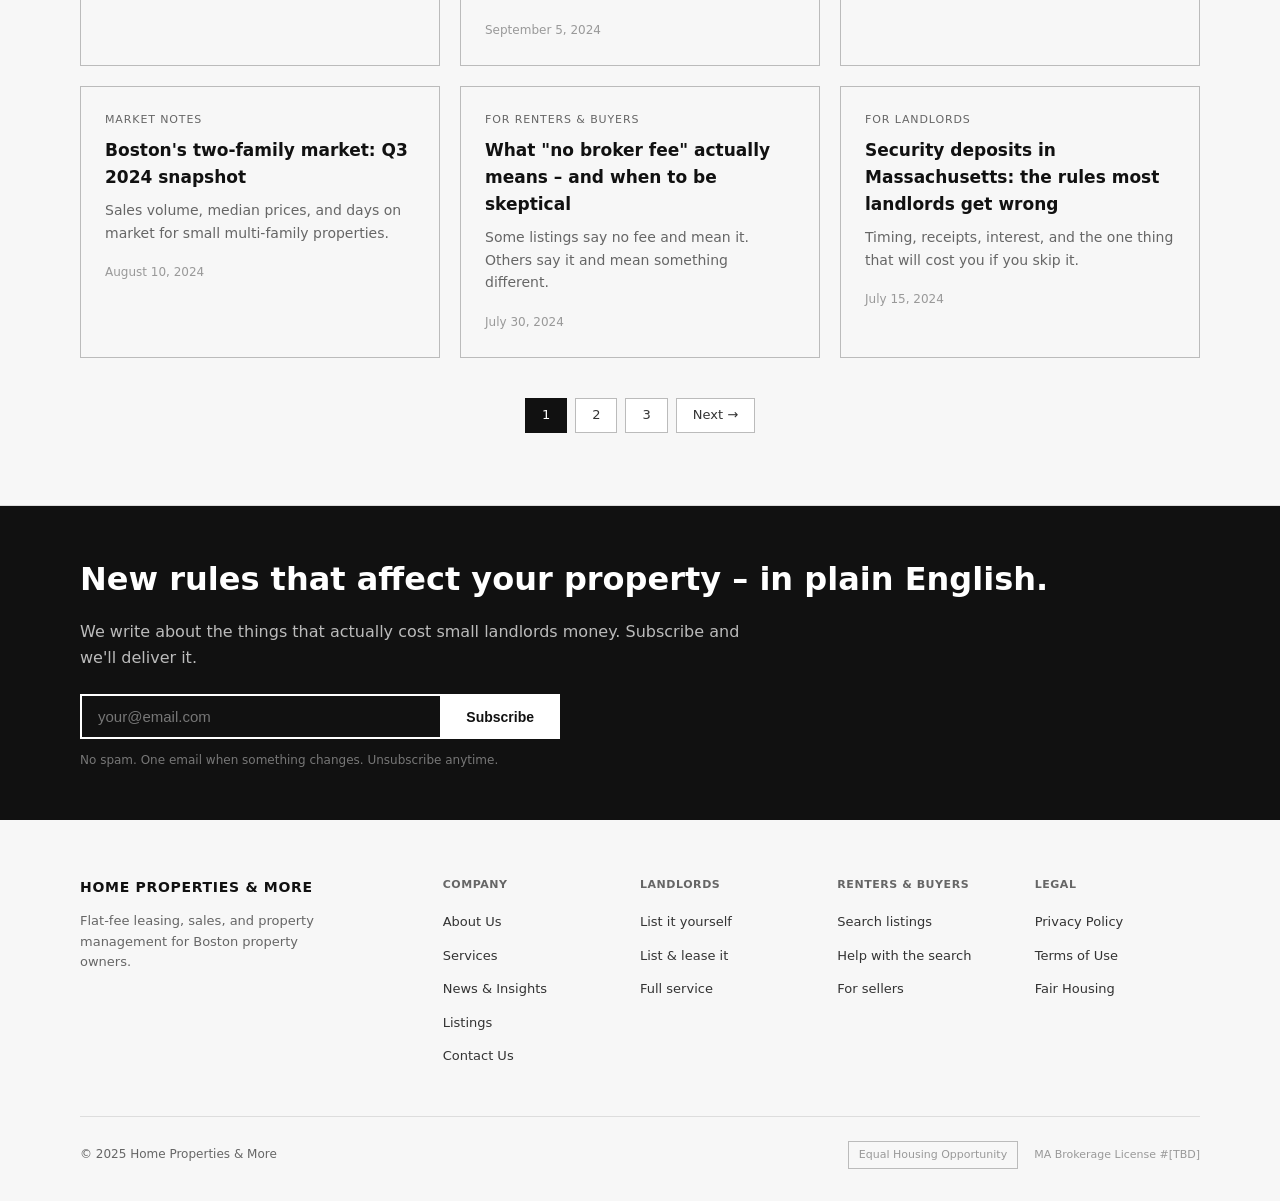
<file: news.html>
<!DOCTYPE html>
<html lang="en">
<head>
  <meta charset="UTF-8">
  <meta name="viewport" content="width=device-width, initial-scale=1.0">
  <meta name="robots" content="noindex, nofollow">
  <title>Latest Real Estate News — Home Properties &amp; More</title>
  <link rel="stylesheet" href="style.css">
</head>
<body>

<div class="wf-banner">
  <div><strong>Wireframe</strong> &nbsp;·&nbsp; Page 6: Latest Real Estate News &nbsp;·&nbsp; /blog/</div>
  <nav>
    <a href="listing-detail.html">← Listing Detail</a>
    <a href="index.html">Index</a>
    <a href="post.html">Post Template →</a>
  </nav>
</div>

<nav class="site-nav">
  <a href="home.html" class="nav-logo">HP&amp;M</a>
  <div class="nav-links">
    <a href="about.html">About</a>
    <a href="services.html">Services</a>
    <a href="listings.html">Listings</a>
    <a href="news.html" class="active">News</a>
    <a href="contact.html" class="nav-cta">Contact</a>
  </div>
</nav>

<!-- HERO -->
<section class="section-hero">
  <div class="section-inner">
    <span class="section-label">Hero</span>
    <h1>Latest real estate news</h1>
    <p style="font-size:18px; max-width:640px; color:#444;">Rule changes, fee changes, and what they actually mean if you own a two-family in Boston. When something changes that costs you money, we'll tell you.</p>
  </div>
</section>

<!-- CATEGORY FILTER -->
<section class="section" style="padding-bottom:0; border-bottom:none;">
  <div class="section-inner">
    <span class="section-label">Category Filter</span>
    <div class="filter-bar" style="border-bottom:2px solid var(--black);">
      <a href="#" class="filter-chip active">All</a>
      <a href="#" class="filter-chip">Rules &amp; Regulations</a>
      <a href="#" class="filter-chip">Boston Neighborhoods</a>
      <a href="#" class="filter-chip">For Landlords</a>
      <a href="#" class="filter-chip">For Renters &amp; Buyers</a>
      <a href="#" class="filter-chip">Market Notes</a>
    </div>
  </div>
</section>

<!-- FEATURED ARTICLE (top) -->
<section class="section">
  <div class="section-inner">
    <span class="section-label">Featured Article</span>
    <div style="display:grid; grid-template-columns:1fr 1fr; gap:40px; align-items:center; border:1px solid var(--border); padding:32px;">
      <div class="img-placeholder" style="height:260px;">Featured article image — 800×520px</div>
      <div>
        <span class="badge" style="margin-bottom:12px; display:inline-block;">Rules &amp; Regulations</span>
        <h2 style="font-size:26px; margin-bottom:12px;"><a href="post.html" style="text-decoration:none; color:var(--black);">Massachusetts broker fee law: what changed in 2024 and what it means for Boston renters</a></h2>
        <p style="font-size:14px; color:var(--mid); margin-bottom:16px;">The short version: if you didn't hire the broker, you don't owe the broker. Here's what that actually looks like in practice, and what's still murky.</p>
        <div style="font-size:12px; color:var(--light);">Published October 1, 2024 &nbsp;·&nbsp; Last reviewed October 15, 2024</div>
        <a href="post.html" class="btn btn-sm" style="margin-top:16px; display:inline-block;">Read more →</a>
      </div>
    </div>
  </div>
</section>

<!-- ARTICLE GRID -->
<section class="section section-alt" style="padding-top:0; border-top:none;">
  <div class="section-inner">
    <span class="section-label">Article Grid</span>
    <div class="grid-3" style="gap:20px;">

      <div class="article-card">
        <span class="category">For Landlords</span>
        <h3><a href="post.html" style="text-decoration:none; color:var(--black);">How to price your rental in today's Boston market</a></h3>
        <p class="excerpt">Three things the rental comps actually tell you, and two things they don't.</p>
        <span class="date">September 18, 2024</span>
      </div>

      <div class="article-card">
        <div class="img-placeholder img-placeholder-sm" style="margin-bottom:16px;">Article image — 400×240px</div>
        <span class="category">Boston Neighborhoods</span>
        <h3><a href="post.html" style="text-decoration:none; color:var(--black);">Jamaica Plain rental market: what owners need to know right now</a></h3>
        <p class="excerpt">Vacancy rates, average rents, and the type of tenant searching this fall.</p>
        <span class="date">September 5, 2024</span>
      </div>

      <div class="article-card">
        <span class="category">Rules &amp; Regulations</span>
        <h3><a href="post.html" style="text-decoration:none; color:var(--black);">Lead paint disclosure requirements: a plain-language checklist for landlords</a></h3>
        <p class="excerpt">What you must disclose, what you must remediate, and what to do if you're not sure.</p>
        <span class="date">August 22, 2024</span>
      </div>

      <div class="article-card">
        <span class="category">Market Notes</span>
        <h3><a href="post.html" style="text-decoration:none; color:var(--black);">Boston's two-family market: Q3 2024 snapshot</a></h3>
        <p class="excerpt">Sales volume, median prices, and days on market for small multi-family properties.</p>
        <span class="date">August 10, 2024</span>
      </div>

      <div class="article-card">
        <span class="category">For Renters &amp; Buyers</span>
        <h3><a href="post.html" style="text-decoration:none; color:var(--black);">What "no broker fee" actually means – and when to be skeptical</a></h3>
        <p class="excerpt">Some listings say no fee and mean it. Others say it and mean something different.</p>
        <span class="date">July 30, 2024</span>
      </div>

      <div class="article-card">
        <span class="category">For Landlords</span>
        <h3><a href="post.html" style="text-decoration:none; color:var(--black);">Security deposits in Massachusetts: the rules most landlords get wrong</a></h3>
        <p class="excerpt">Timing, receipts, interest, and the one thing that will cost you if you skip it.</p>
        <span class="date">July 15, 2024</span>
      </div>

    </div>

    <!-- Pagination -->
    <div style="display:flex; justify-content:center; gap:8px; margin-top:40px;">
      <a href="#" class="filter-chip active">1</a>
      <a href="#" class="filter-chip">2</a>
      <a href="#" class="filter-chip">3</a>
      <a href="#" class="filter-chip">Next →</a>
    </div>
  </div>
</section>

<!-- Email capture -->
<div class="email-capture">
  <div class="section-inner" style="max-width:1120px;">
    <h2>New rules that affect your property – in plain English.</h2>
    <p>We write about the things that actually cost small landlords money. Subscribe and we'll deliver it.</p>
    <div class="email-capture-form">
      <input type="email" placeholder="your@email.com">
      <button>Subscribe</button>
    </div>
    <div class="email-fine-print">No spam. One email when something changes. Unsubscribe anytime.</div>
  </div>
</div>

<!-- Footer -->
<footer class="site-footer">
  <div class="footer-inner">
    <div class="footer-grid">
      <div>
        <div class="footer-logo">Home Properties &amp; More</div>
        <p class="footer-tagline">Flat-fee leasing, sales, and property management for Boston property owners.</p>
      </div>
      <div class="footer-col">
        <h5>Company</h5>
        <ul>
          <li><a href="about.html">About Us</a></li>
          <li><a href="services.html">Services</a></li>
          <li><a href="news.html">News &amp; Insights</a></li>
          <li><a href="listings.html">Listings</a></li>
          <li><a href="contact.html">Contact Us</a></li>
        </ul>
      </div>
      <div class="footer-col">
        <h5>Landlords</h5>
        <ul>
          <li><a href="services.html#landlords">List it yourself</a></li>
          <li><a href="services.html#landlords">List &amp; lease it</a></li>
          <li><a href="services.html#landlords">Full service</a></li>
        </ul>
      </div>
      <div class="footer-col">
        <h5>Renters &amp; Buyers</h5>
        <ul>
          <li><a href="listings.html">Search listings</a></li>
          <li><a href="services.html#renters">Help with the search</a></li>
          <li><a href="services.html#sellers">For sellers</a></li>
        </ul>
      </div>
      <div class="footer-col">
        <h5>Legal</h5>
        <ul>
          <li><a href="privacy.html">Privacy Policy</a></li>
          <li><a href="terms.html">Terms of Use</a></li>
          <li><a href="fair-housing.html">Fair Housing</a></li>
        </ul>
      </div>
    </div>
    <div class="footer-bottom">
      <div>&copy; 2025 Home Properties &amp; More</div>
      <div class="footer-legal">
        <span class="footer-eho">Equal Housing Opportunity</span>
        <span style="font-size:11px; color:var(--light);">MA Brokerage License #[TBD]</span>
      </div>
    </div>
  </div>
</footer>

</body>
</html>
</file>
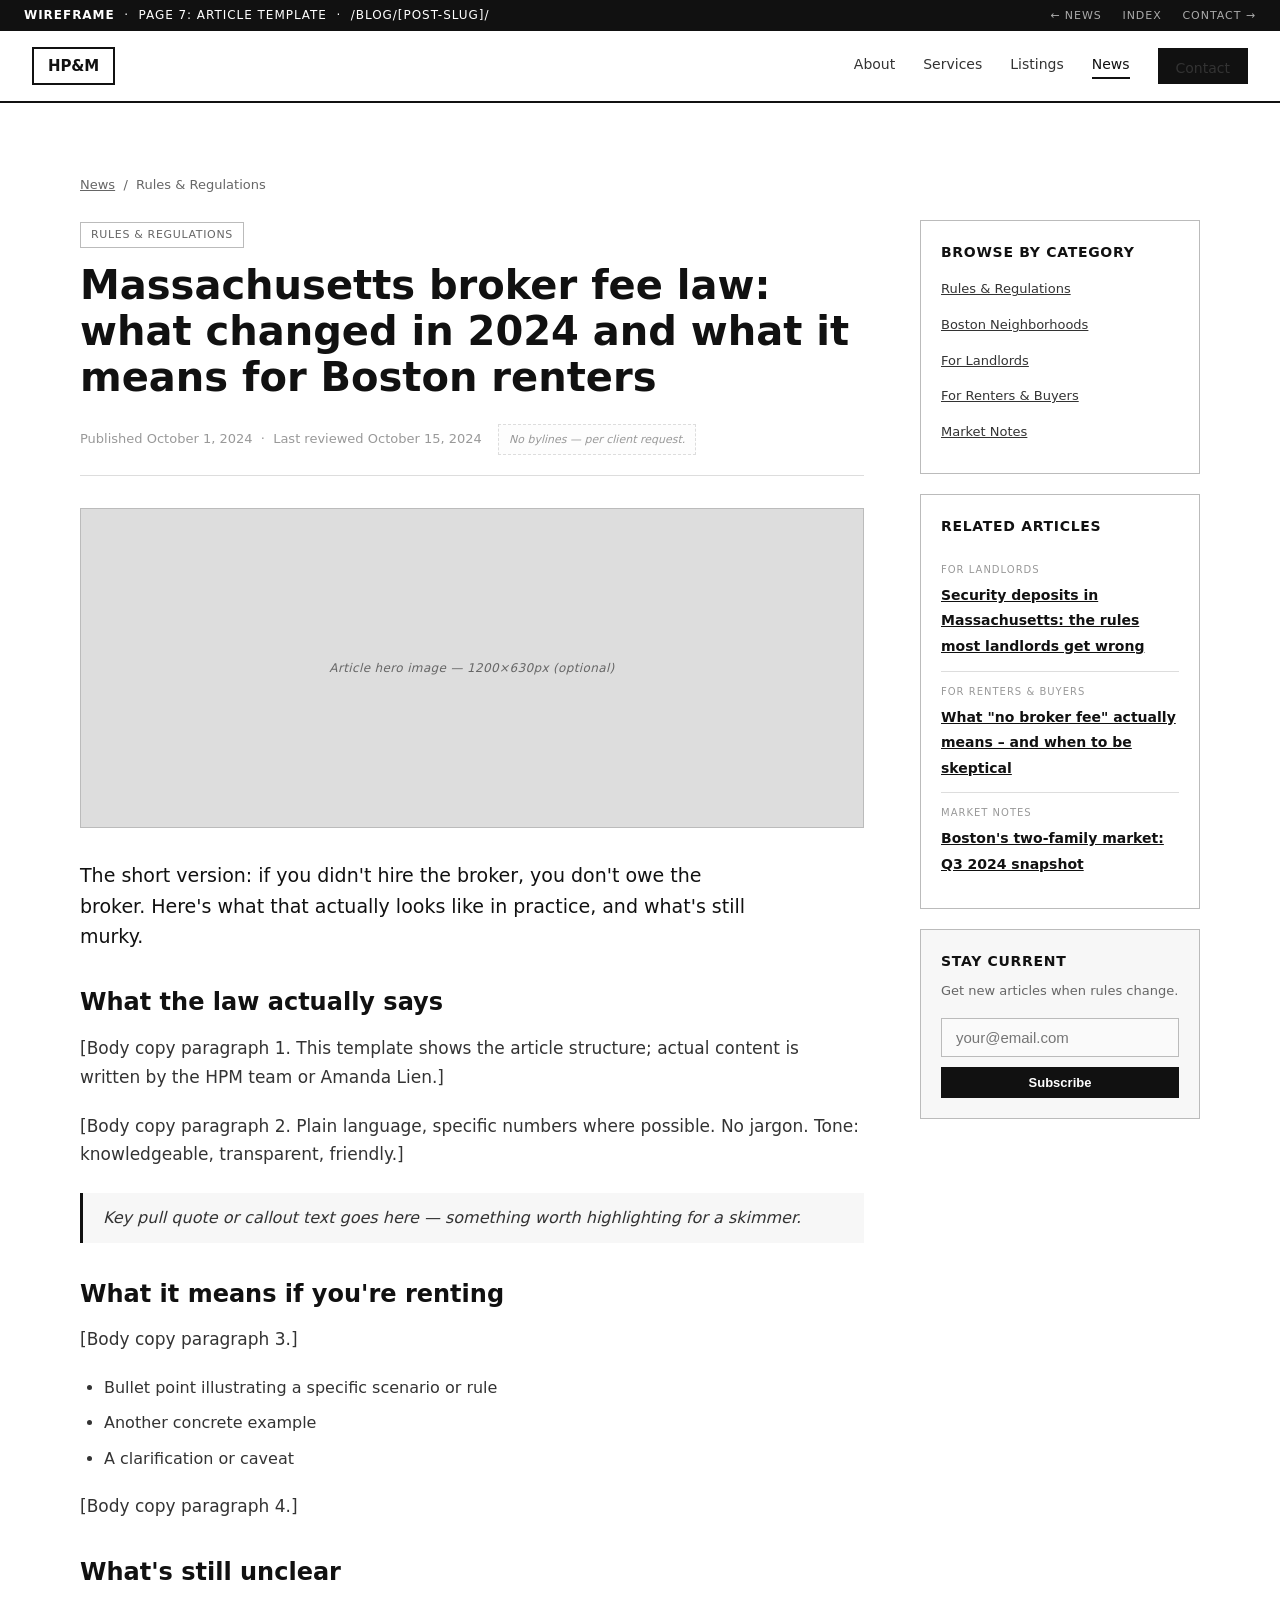
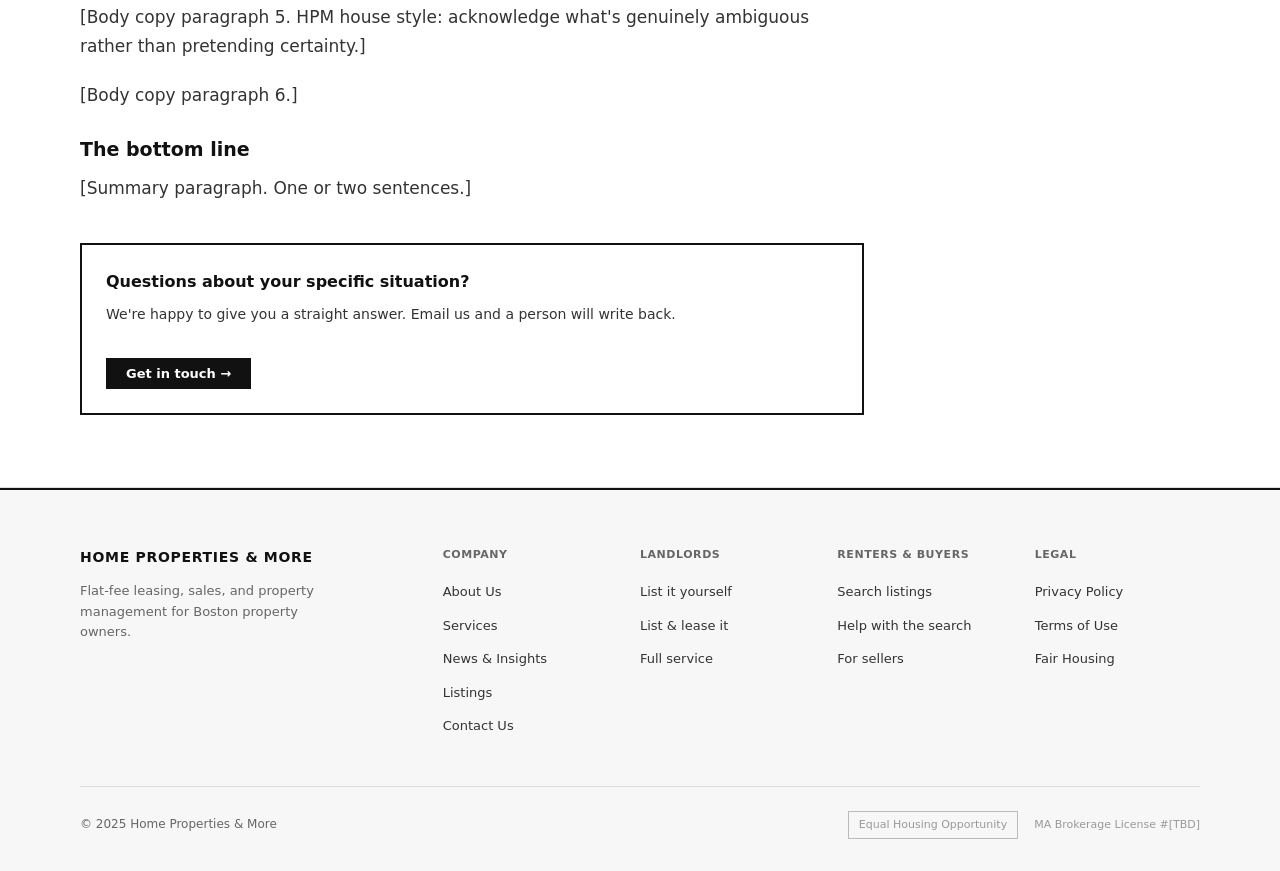
<file: post.html>
<!DOCTYPE html>
<html lang="en">
<head>
  <meta charset="UTF-8">
  <meta name="viewport" content="width=device-width, initial-scale=1.0">
  <meta name="robots" content="noindex, nofollow">
  <title>Article Template — Home Properties &amp; More</title>
  <link rel="stylesheet" href="style.css">
  <style>
    .article-layout { display: grid; grid-template-columns: 1fr 280px; gap: 56px; align-items: start; }
    @media (max-width: 900px) { .article-layout { grid-template-columns: 1fr; } }
    .article-sidebar { position: sticky; top: 80px; }
    .article-body h2 { font-size: 24px; margin: 32px 0 12px; }
    .article-body h3 { font-size: 19px; margin: 24px 0 10px; }
    .article-body p { font-size: 17px; line-height: 1.7; margin-bottom: 20px; max-width: none; }
    .article-body ul, .article-body ol { font-size: 16px; line-height: 1.7; margin: 0 0 20px 24px; color: var(--dark); }
    .article-body li { margin-bottom: 8px; }
    .article-body blockquote { border-left: 3px solid var(--black); padding: 12px 20px; margin: 24px 0; color: var(--dark); font-style: italic; background: var(--bg-section); }
    .sidebar-widget { border: 1px solid var(--border); padding: 20px; margin-bottom: 20px; }
    .sidebar-widget h5 { margin-bottom: 12px; }
    .sidebar-widget ul { list-style: none; margin: 0; }
    .sidebar-widget li { margin-bottom: 10px; }
    .sidebar-widget a { font-size: 13px; color: var(--dark); }
    .related-card { border-bottom: 1px solid var(--rule); padding: 12px 0; }
    .related-card:last-child { border-bottom: none; }
    .related-card .cat { font-size: 10px; text-transform: uppercase; letter-spacing: .1em; color: var(--light); display: block; margin-bottom: 4px; }
    .related-card a { font-size: 14px; font-weight: 600; color: var(--black); }
  </style>
</head>
<body>

<div class="wf-banner">
  <div><strong>Wireframe</strong> &nbsp;·&nbsp; Page 7: Article Template &nbsp;·&nbsp; /blog/[post-slug]/</div>
  <nav>
    <a href="news.html">← News</a>
    <a href="index.html">Index</a>
    <a href="contact.html">Contact →</a>
  </nav>
</div>

<nav class="site-nav">
  <a href="home.html" class="nav-logo">HP&amp;M</a>
  <div class="nav-links">
    <a href="about.html">About</a>
    <a href="services.html">Services</a>
    <a href="listings.html">Listings</a>
    <a href="news.html" class="active">News</a>
    <a href="contact.html" class="nav-cta">Contact</a>
  </div>
</nav>

<section class="section">
  <div class="section-inner">

    <!-- Breadcrumb -->
    <div style="font-size:13px; color:var(--mid); margin-bottom:24px;">
      <a href="news.html" style="color:var(--mid);">News</a> &nbsp;/&nbsp; Rules &amp; Regulations
    </div>

    <div class="article-layout">

      <!-- Article content -->
      <article>
        <span class="badge" style="margin-bottom:14px; display:inline-block;">Rules &amp; Regulations</span>
        <h1 style="font-size:clamp(24px,4vw,40px); line-height:1.15; margin-bottom:16px;">Massachusetts broker fee law: what changed in 2024 and what it means for Boston renters</h1>

        <div style="font-size:13px; color:var(--light); margin-bottom:32px; padding-bottom:20px; border-bottom:1px solid var(--rule);">
          Published October 1, 2024 &nbsp;·&nbsp; Last reviewed October 15, 2024
          <span class="wf-note" style="display:inline-block; margin-left:12px;">No bylines — per client request.</span>
        </div>

        <!-- Hero image -->
        <div class="img-placeholder" style="height:320px; margin-bottom:32px;">Article hero image — 1200×630px (optional)</div>

        <!-- Standfirst / Intro -->
        <p style="font-size:19px; font-weight:500; color:var(--black); line-height:1.6;">The short version: if you didn't hire the broker, you don't owe the broker. Here's what that actually looks like in practice, and what's still murky.</p>

        <!-- Article body -->
        <div class="article-body">
          <h2>What the law actually says</h2>
          <p>[Body copy paragraph 1. This template shows the article structure; actual content is written by the HPM team or Amanda Lien.]</p>
          <p>[Body copy paragraph 2. Plain language, specific numbers where possible. No jargon. Tone: knowledgeable, transparent, friendly.]</p>

          <blockquote>Key pull quote or callout text goes here — something worth highlighting for a skimmer.</blockquote>

          <h2>What it means if you're renting</h2>
          <p>[Body copy paragraph 3.]</p>
          <ul>
            <li>Bullet point illustrating a specific scenario or rule</li>
            <li>Another concrete example</li>
            <li>A clarification or caveat</li>
          </ul>
          <p>[Body copy paragraph 4.]</p>

          <h2>What's still unclear</h2>
          <p>[Body copy paragraph 5. HPM house style: acknowledge what's genuinely ambiguous rather than pretending certainty.]</p>
          <p>[Body copy paragraph 6.]</p>

          <h3>The bottom line</h3>
          <p>[Summary paragraph. One or two sentences.]</p>

          <!-- End CTA -->
          <div style="border: 2px solid var(--black); padding: 24px; margin-top: 40px;">
            <h4 style="margin-bottom:8px;">Questions about your specific situation?</h4>
            <p style="font-size:14px; max-width:none;">We're happy to give you a straight answer. Email us and a person will write back.</p>
            <a href="contact.html" class="btn btn-sm btn-filled" style="margin-top:12px; display:inline-block;">Get in touch →</a>
          </div>
        </div>
      </article>

      <!-- Sidebar -->
      <aside class="article-sidebar">

        <div class="sidebar-widget">
          <h5>Browse by category</h5>
          <ul>
            <li><a href="news.html">Rules &amp; Regulations</a></li>
            <li><a href="news.html">Boston Neighborhoods</a></li>
            <li><a href="news.html">For Landlords</a></li>
            <li><a href="news.html">For Renters &amp; Buyers</a></li>
            <li><a href="news.html">Market Notes</a></li>
          </ul>
        </div>

        <div class="sidebar-widget">
          <h5>Related articles</h5>
          <div class="related-card">
            <span class="cat">For Landlords</span>
            <a href="post.html">Security deposits in Massachusetts: the rules most landlords get wrong</a>
          </div>
          <div class="related-card">
            <span class="cat">For Renters &amp; Buyers</span>
            <a href="post.html">What "no broker fee" actually means – and when to be skeptical</a>
          </div>
          <div class="related-card">
            <span class="cat">Market Notes</span>
            <a href="post.html">Boston's two-family market: Q3 2024 snapshot</a>
          </div>
        </div>

        <div style="border: 1px solid var(--border); padding: 20px; background: var(--bg-section);">
          <h5 style="margin-bottom:8px;">Stay current</h5>
          <p style="font-size:13px; color:var(--mid); margin-bottom:16px;">Get new articles when rules change.</p>
          <input class="form-input" type="email" placeholder="your@email.com" style="margin-bottom:10px;">
          <button class="btn btn-sm btn-filled" style="width:100%;">Subscribe</button>
        </div>

      </aside>

    </div>
  </div>
</section>

<!-- Footer -->
<footer class="site-footer">
  <div class="footer-inner">
    <div class="footer-grid">
      <div>
        <div class="footer-logo">Home Properties &amp; More</div>
        <p class="footer-tagline">Flat-fee leasing, sales, and property management for Boston property owners.</p>
      </div>
      <div class="footer-col">
        <h5>Company</h5>
        <ul>
          <li><a href="about.html">About Us</a></li>
          <li><a href="services.html">Services</a></li>
          <li><a href="news.html">News &amp; Insights</a></li>
          <li><a href="listings.html">Listings</a></li>
          <li><a href="contact.html">Contact Us</a></li>
        </ul>
      </div>
      <div class="footer-col">
        <h5>Landlords</h5>
        <ul>
          <li><a href="services.html#landlords">List it yourself</a></li>
          <li><a href="services.html#landlords">List &amp; lease it</a></li>
          <li><a href="services.html#landlords">Full service</a></li>
        </ul>
      </div>
      <div class="footer-col">
        <h5>Renters &amp; Buyers</h5>
        <ul>
          <li><a href="listings.html">Search listings</a></li>
          <li><a href="services.html#renters">Help with the search</a></li>
          <li><a href="services.html#sellers">For sellers</a></li>
        </ul>
      </div>
      <div class="footer-col">
        <h5>Legal</h5>
        <ul>
          <li><a href="privacy.html">Privacy Policy</a></li>
          <li><a href="terms.html">Terms of Use</a></li>
          <li><a href="fair-housing.html">Fair Housing</a></li>
        </ul>
      </div>
    </div>
    <div class="footer-bottom">
      <div>&copy; 2025 Home Properties &amp; More</div>
      <div class="footer-legal">
        <span class="footer-eho">Equal Housing Opportunity</span>
        <span style="font-size:11px; color:var(--light);">MA Brokerage License #[TBD]</span>
      </div>
    </div>
  </div>
</footer>

</body>
</html>
</file>
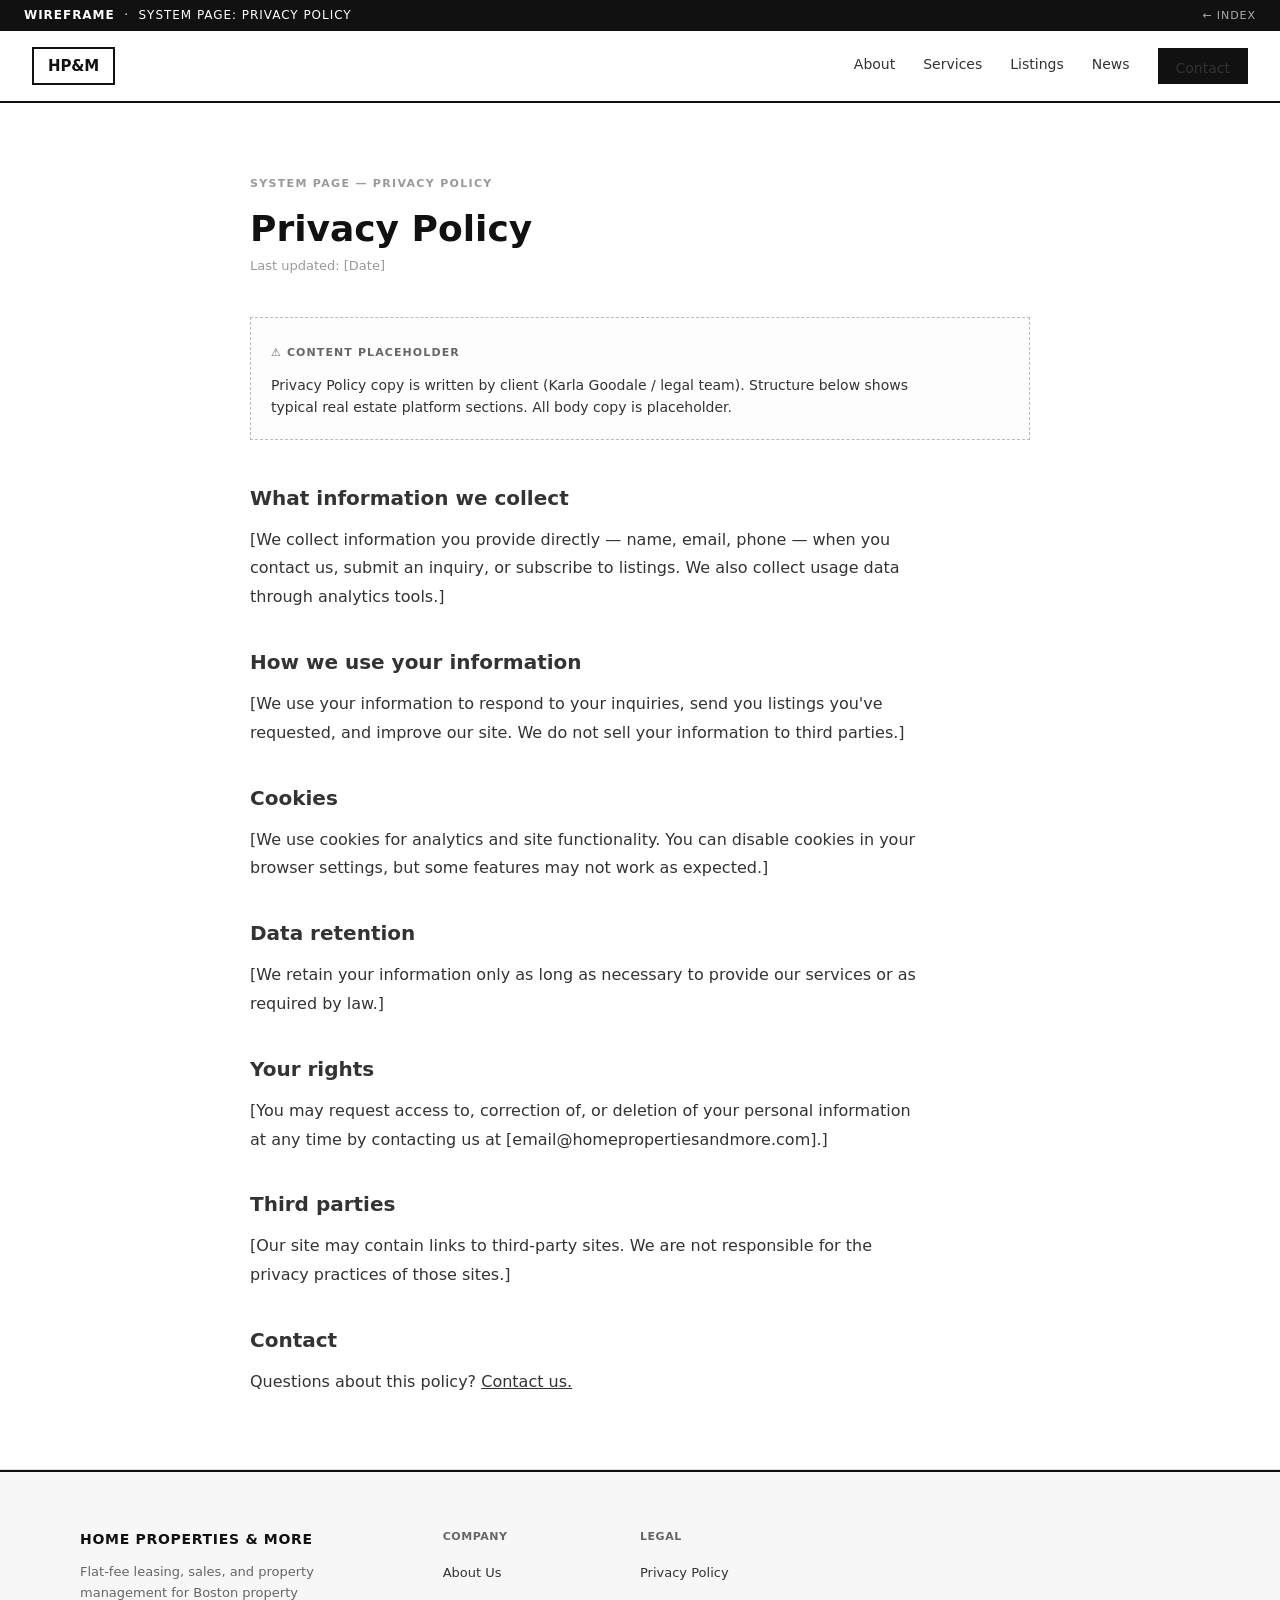
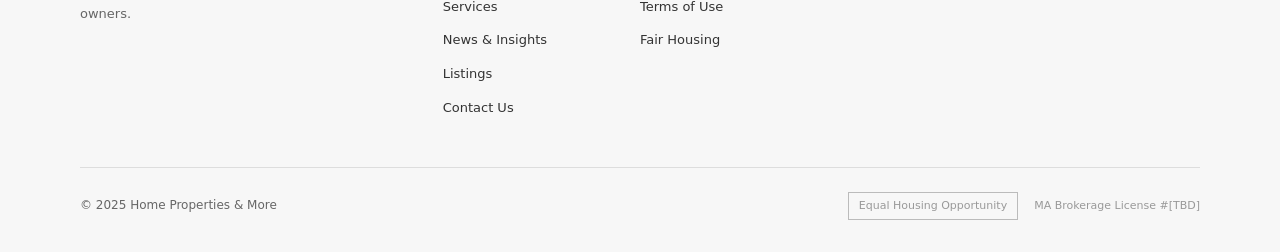
<file: privacy.html>
<!DOCTYPE html>
<html lang="en">
<head>
  <meta charset="UTF-8">
  <meta name="viewport" content="width=device-width, initial-scale=1.0">
  <meta name="robots" content="noindex, nofollow">
  <title>Privacy Policy — Home Properties &amp; More</title>
  <link rel="stylesheet" href="style.css">
</head>
<body>

<div class="wf-banner">
  <div><strong>Wireframe</strong> &nbsp;·&nbsp; System Page: Privacy Policy</div>
  <nav><a href="index.html">← Index</a></nav>
</div>

<nav class="site-nav">
  <a href="home.html" class="nav-logo">HP&amp;M</a>
  <div class="nav-links">
    <a href="about.html">About</a>
    <a href="services.html">Services</a>
    <a href="listings.html">Listings</a>
    <a href="news.html">News</a>
    <a href="contact.html" class="nav-cta">Contact</a>
  </div>
</nav>

<section class="section">
  <div class="section-inner-narrow">
    <span class="section-label">System Page — Privacy Policy</span>
    <h1 style="font-size:36px; margin-bottom:8px;">Privacy Policy</h1>
    <p style="font-size:13px; color:var(--light); margin-bottom:40px;">Last updated: [Date]</p>

    <div style="border: 1.5px dashed var(--border); padding: 20px; background: #fdfdfd; margin-bottom:40px;">
      <span style="font-size:11px; font-weight:700; text-transform:uppercase; letter-spacing:.1em; color:var(--mid);">⚠ Content Placeholder</span>
      <p style="font-size:14px; margin-top:10px;">Privacy Policy copy is written by client (Karla Goodale / legal team). Structure below shows typical real estate platform sections. All body copy is placeholder.</p>
    </div>

    <div style="font-size:16px; line-height:1.8; color:var(--dark);">

      <h2 style="font-size:20px; margin:32px 0 10px;">What information we collect</h2>
      <p>[We collect information you provide directly — name, email, phone — when you contact us, submit an inquiry, or subscribe to listings. We also collect usage data through analytics tools.]</p>

      <h2 style="font-size:20px; margin:32px 0 10px;">How we use your information</h2>
      <p>[We use your information to respond to your inquiries, send you listings you've requested, and improve our site. We do not sell your information to third parties.]</p>

      <h2 style="font-size:20px; margin:32px 0 10px;">Cookies</h2>
      <p>[We use cookies for analytics and site functionality. You can disable cookies in your browser settings, but some features may not work as expected.]</p>

      <h2 style="font-size:20px; margin:32px 0 10px;">Data retention</h2>
      <p>[We retain your information only as long as necessary to provide our services or as required by law.]</p>

      <h2 style="font-size:20px; margin:32px 0 10px;">Your rights</h2>
      <p>[You may request access to, correction of, or deletion of your personal information at any time by contacting us at [email@homepropertiesandmore.com].]</p>

      <h2 style="font-size:20px; margin:32px 0 10px;">Third parties</h2>
      <p>[Our site may contain links to third-party sites. We are not responsible for the privacy practices of those sites.]</p>

      <h2 style="font-size:20px; margin:32px 0 10px;">Contact</h2>
      <p>Questions about this policy? <a href="contact.html">Contact us.</a></p>
    </div>
  </div>
</section>

<footer class="site-footer">
  <div class="footer-inner">
    <div class="footer-grid">
      <div>
        <div class="footer-logo">Home Properties &amp; More</div>
        <p class="footer-tagline">Flat-fee leasing, sales, and property management for Boston property owners.</p>
      </div>
      <div class="footer-col">
        <h5>Company</h5>
        <ul>
          <li><a href="about.html">About Us</a></li>
          <li><a href="services.html">Services</a></li>
          <li><a href="news.html">News &amp; Insights</a></li>
          <li><a href="listings.html">Listings</a></li>
          <li><a href="contact.html">Contact Us</a></li>
        </ul>
      </div>
      <div class="footer-col">
        <h5>Legal</h5>
        <ul>
          <li><a href="privacy.html">Privacy Policy</a></li>
          <li><a href="terms.html">Terms of Use</a></li>
          <li><a href="fair-housing.html">Fair Housing</a></li>
        </ul>
      </div>
    </div>
    <div class="footer-bottom">
      <div>&copy; 2025 Home Properties &amp; More</div>
      <div class="footer-legal">
        <span class="footer-eho">Equal Housing Opportunity</span>
        <span style="font-size:11px; color:var(--light);">MA Brokerage License #[TBD]</span>
      </div>
    </div>
  </div>
</footer>

</body>
</html>
</file>
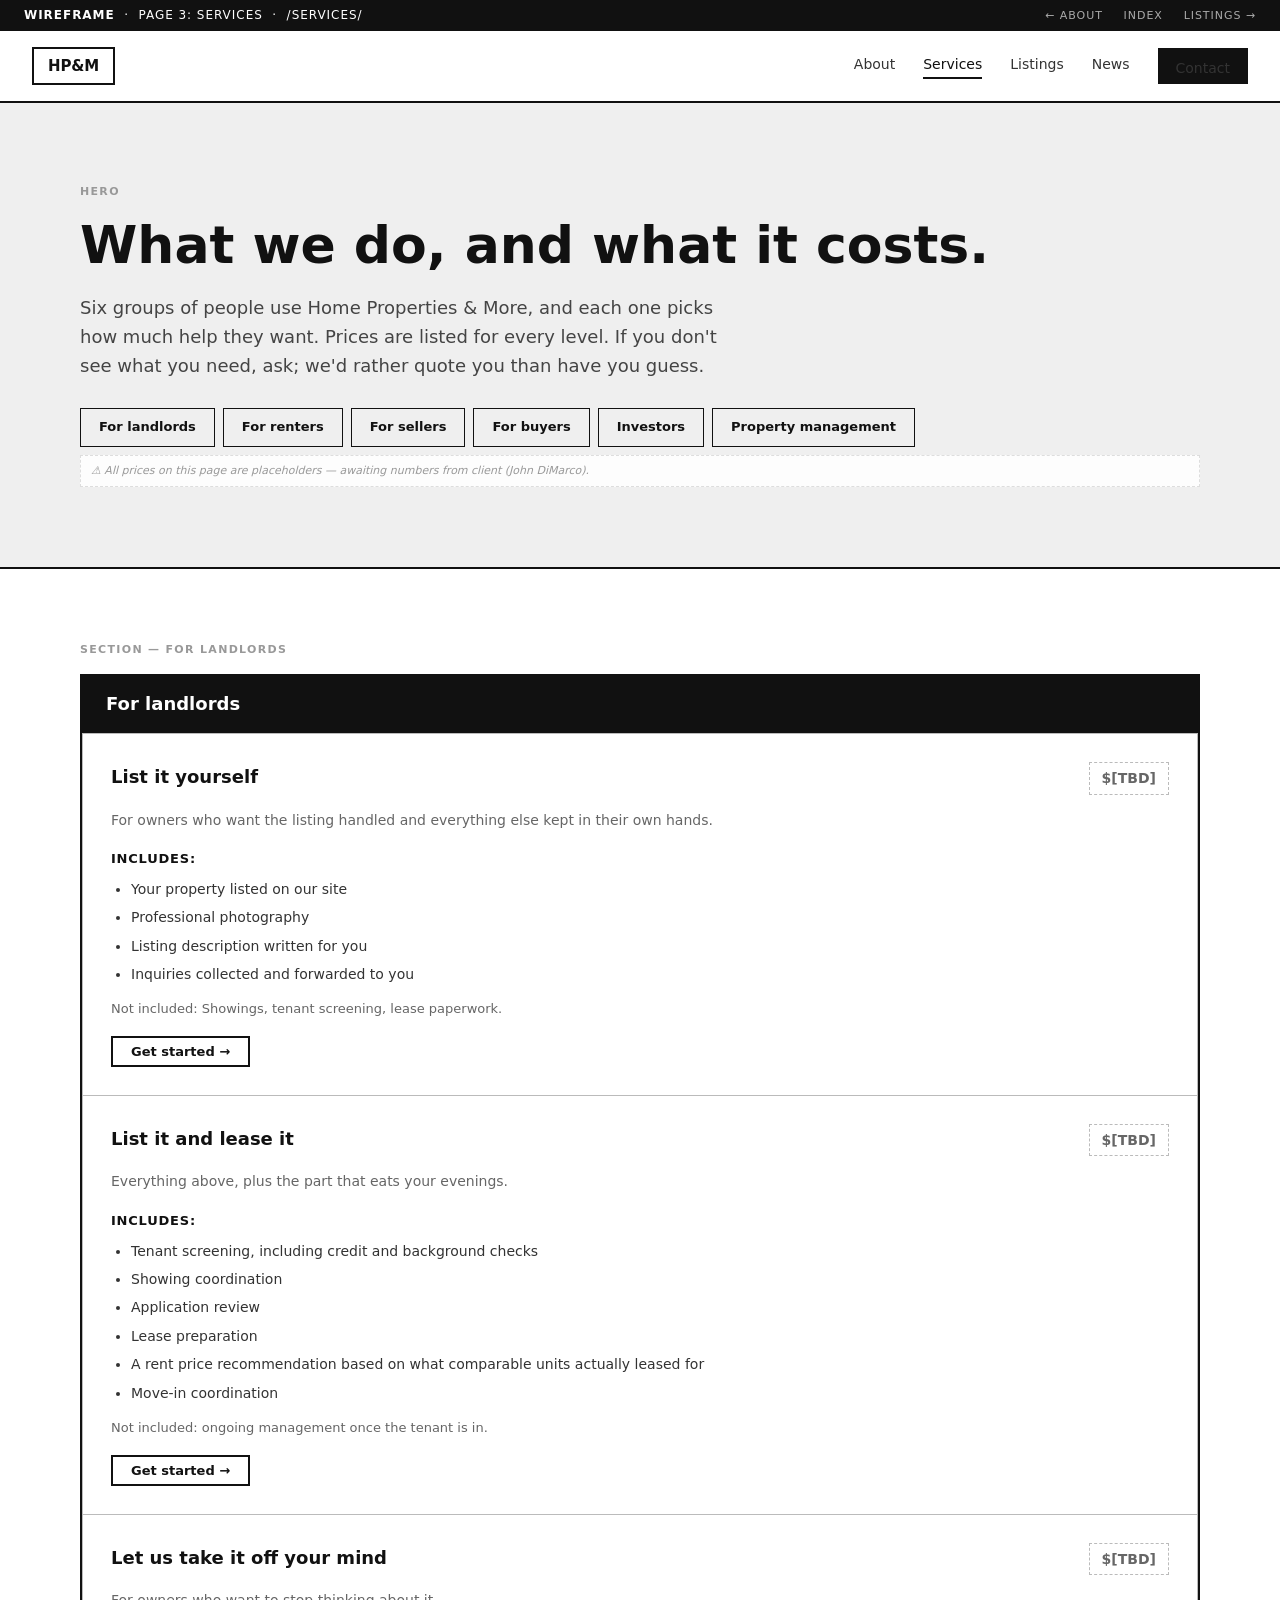
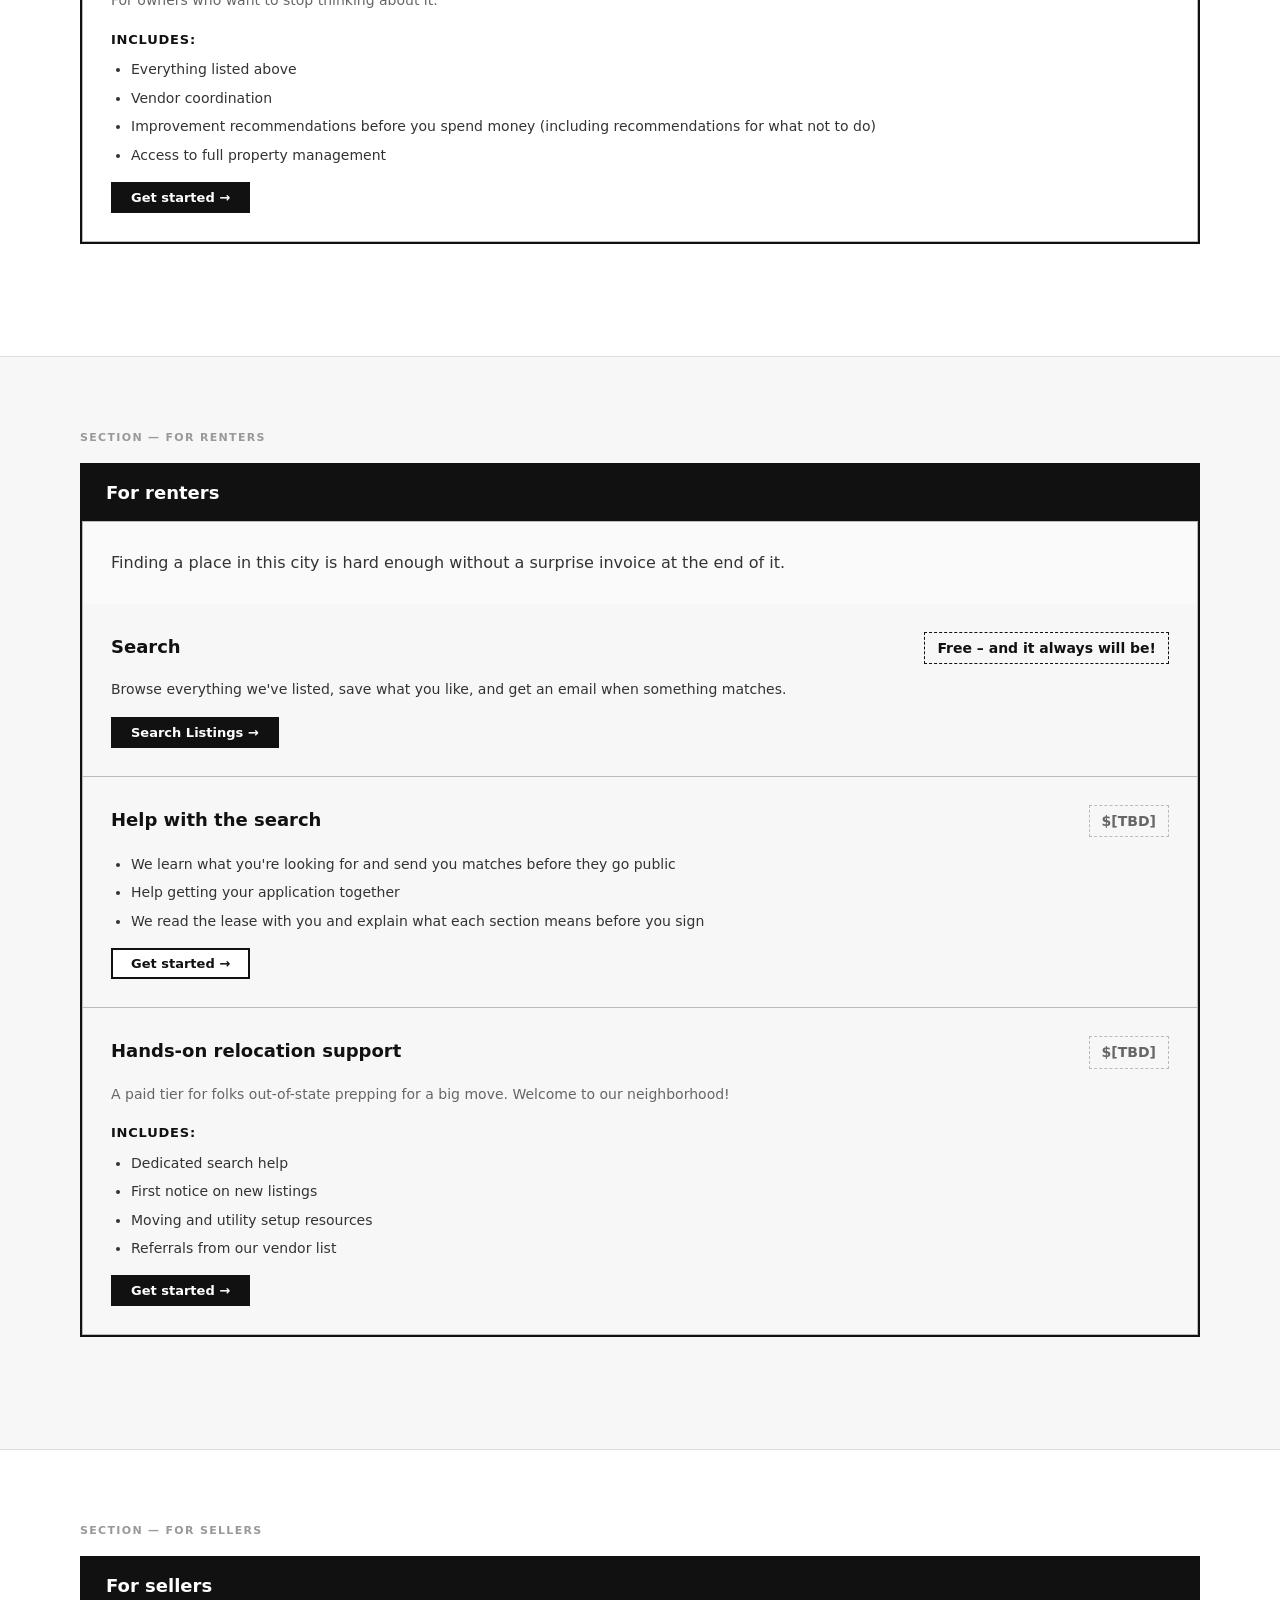
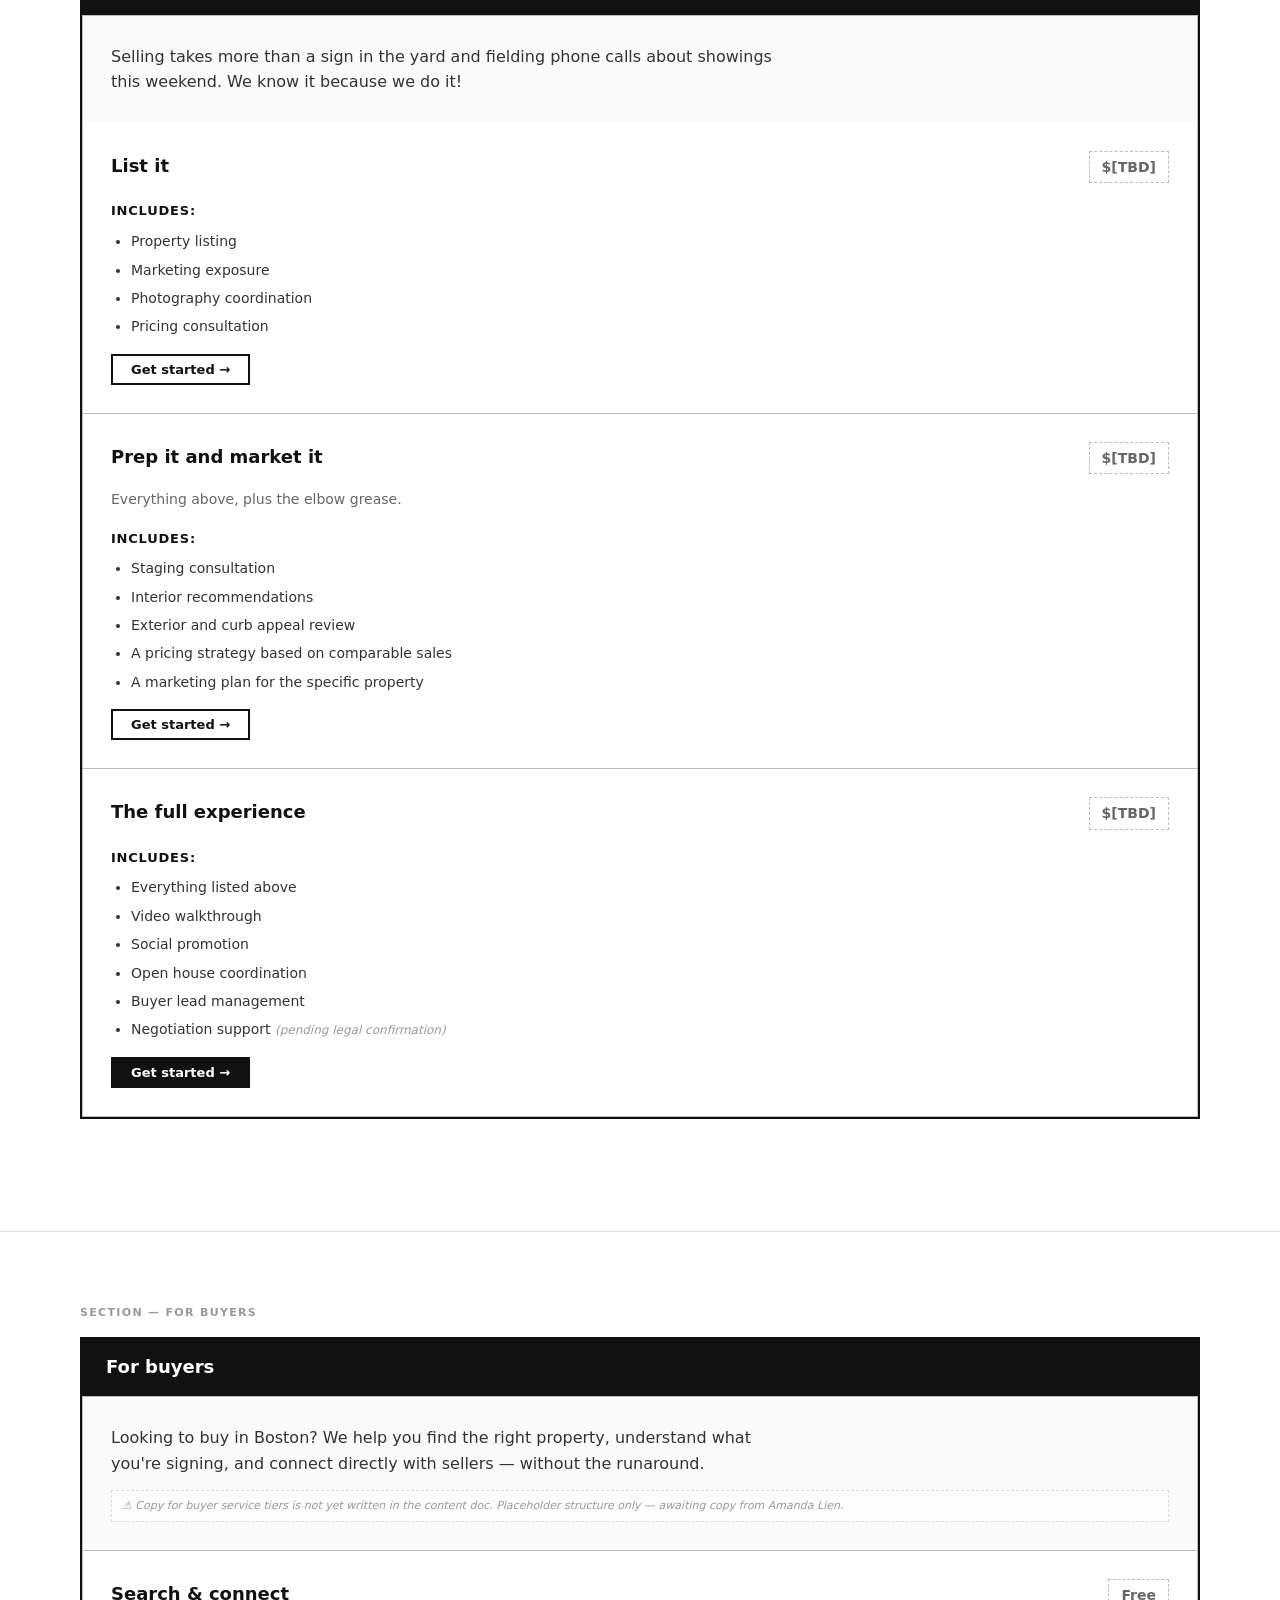
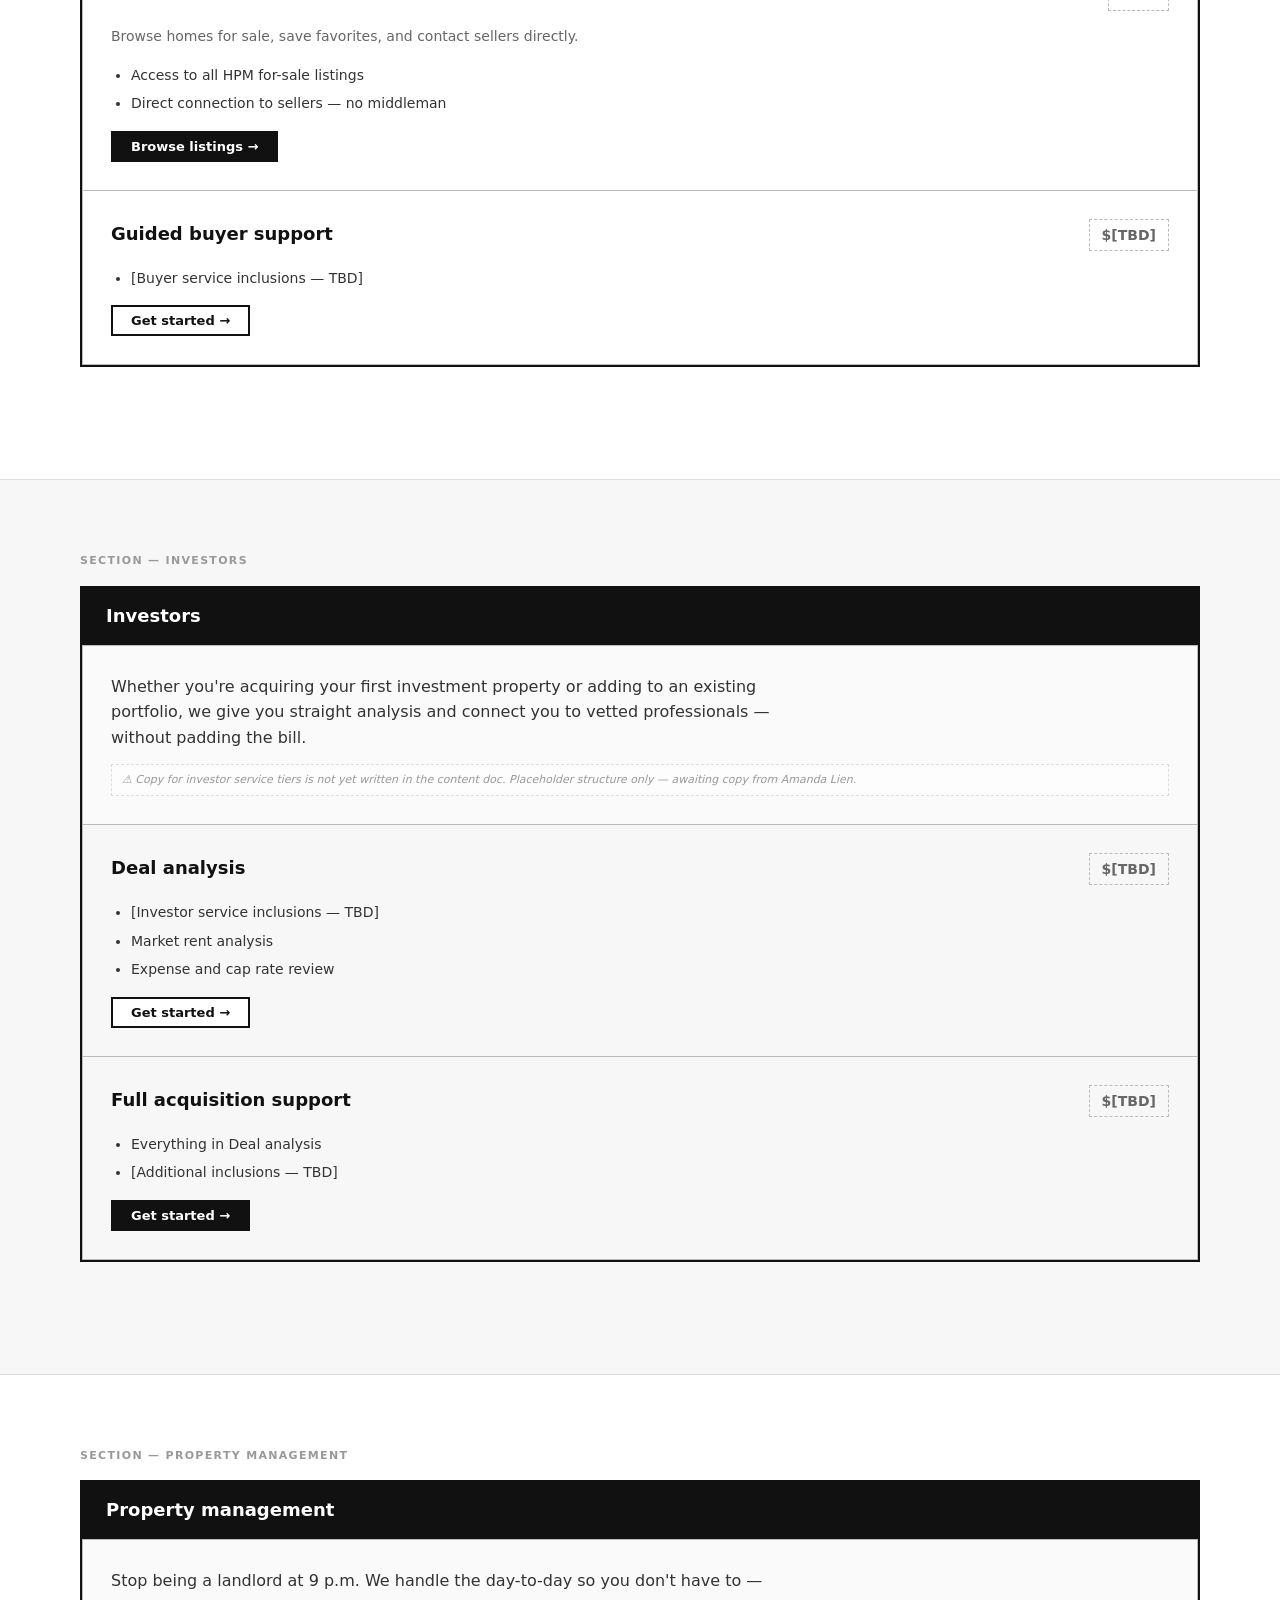
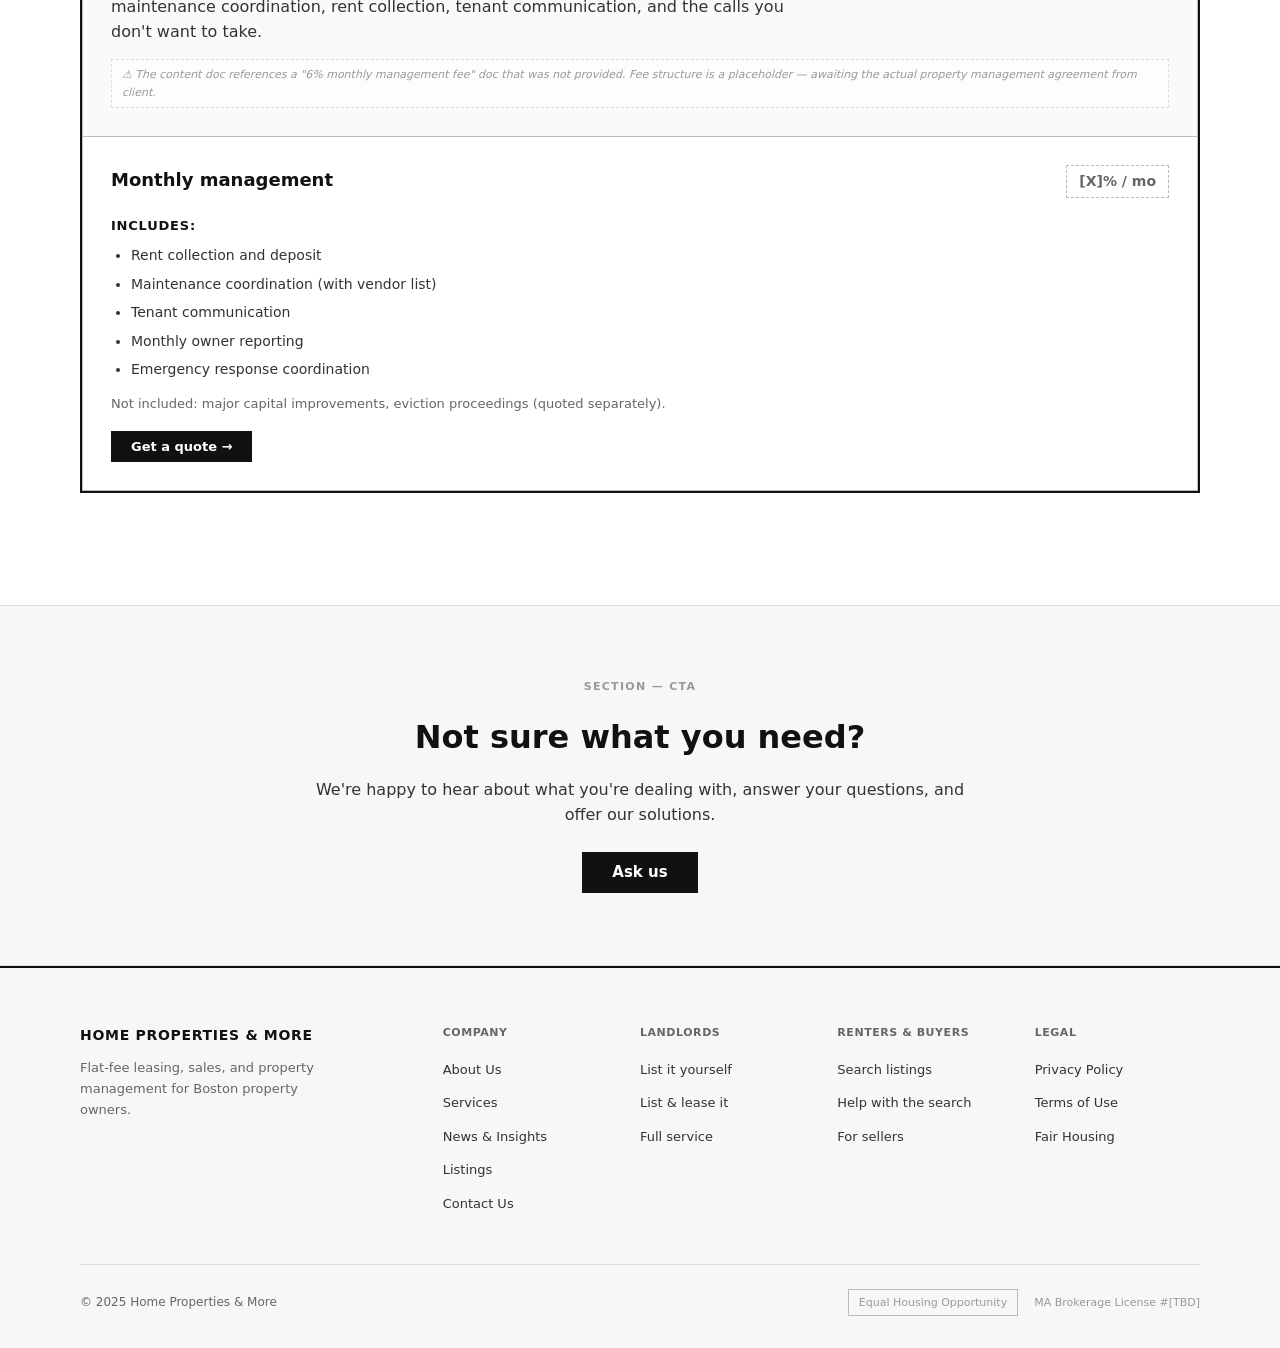
<file: services.html>
<!DOCTYPE html>
<html lang="en">
<head>
  <meta charset="UTF-8">
  <meta name="viewport" content="width=device-width, initial-scale=1.0">
  <meta name="robots" content="noindex, nofollow">
  <title>Services — Home Properties &amp; More</title>
  <link rel="stylesheet" href="style.css">
</head>
<body>

<div class="wf-banner">
  <div><strong>Wireframe</strong> &nbsp;·&nbsp; Page 3: Services &nbsp;·&nbsp; /services/</div>
  <nav>
    <a href="about.html">← About</a>
    <a href="index.html">Index</a>
    <a href="listings.html">Listings →</a>
  </nav>
</div>

<nav class="site-nav">
  <a href="home.html" class="nav-logo">HP&amp;M</a>
  <div class="nav-links">
    <a href="about.html">About</a>
    <a href="services.html" class="active">Services</a>
    <a href="listings.html">Listings</a>
    <a href="news.html">News</a>
    <a href="contact.html" class="nav-cta">Contact</a>
  </div>
</nav>

<!-- HERO -->
<section class="section-hero">
  <div class="section-inner">
    <span class="section-label">Hero</span>
    <h1>What we do, and what it costs.</h1>
    <p style="font-size:18px; max-width:640px; color:#444;">Six groups of people use Home Properties &amp; More, and each one picks how much help they want. Prices are listed for every level. If you don't see what you need, ask; we'd rather quote you than have you guess.</p>
    <div class="jump-nav">
      <a href="#landlords" class="jump-link">For landlords</a>
      <a href="#renters" class="jump-link">For renters</a>
      <a href="#sellers" class="jump-link">For sellers</a>
      <a href="#buyers" class="jump-link">For buyers</a>
      <a href="#investors" class="jump-link">Investors</a>
      <a href="#property-management" class="jump-link">Property management</a>
    </div>
    <span class="wf-note">⚠ All prices on this page are placeholders — awaiting numbers from client (John DiMarco).</span>
  </div>
</section>

<!-- FOR LANDLORDS -->
<section class="section" id="landlords">
  <div class="section-inner">
    <span class="section-label">Section — For Landlords</span>

    <div class="tier-group">
      <div class="tier-group-header">For landlords</div>

      <!-- Tier 1 -->
      <div class="tier">
        <div class="tier-header">
          <div class="tier-name">List it yourself</div>
          <div class="tier-price">$[TBD]</div>
        </div>
        <p style="font-size:14px; color:var(--mid);">For owners who want the listing handled and everything else kept in their own hands.</p>
        <div class="tier-includes">
          <strong style="font-size:13px; text-transform:uppercase; letter-spacing:.06em;">Includes:</strong>
          <ul style="margin-top:8px; font-size:14px;">
            <li>Your property listed on our site</li>
            <li>Professional photography</li>
            <li>Listing description written for you</li>
            <li>Inquiries collected and forwarded to you</li>
          </ul>
        </div>
        <div class="tier-not">Not included: Showings, tenant screening, lease paperwork.</div>
        <div class="tier-cta"><a href="contact.html" class="btn btn-sm">Get started →</a></div>
      </div>

      <!-- Tier 2 -->
      <div class="tier">
        <div class="tier-header">
          <div class="tier-name">List it and lease it</div>
          <div class="tier-price">$[TBD]</div>
        </div>
        <p style="font-size:14px; color:var(--mid);">Everything above, plus the part that eats your evenings.</p>
        <div class="tier-includes">
          <strong style="font-size:13px; text-transform:uppercase; letter-spacing:.06em;">Includes:</strong>
          <ul style="margin-top:8px; font-size:14px;">
            <li>Tenant screening, including credit and background checks</li>
            <li>Showing coordination</li>
            <li>Application review</li>
            <li>Lease preparation</li>
            <li>A rent price recommendation based on what comparable units actually leased for</li>
            <li>Move-in coordination</li>
          </ul>
        </div>
        <div class="tier-not">Not included: ongoing management once the tenant is in.</div>
        <div class="tier-cta"><a href="contact.html" class="btn btn-sm">Get started →</a></div>
      </div>

      <!-- Tier 3 -->
      <div class="tier">
        <div class="tier-header">
          <div class="tier-name">Let us take it off your mind</div>
          <div class="tier-price">$[TBD]</div>
        </div>
        <p style="font-size:14px; color:var(--mid);">For owners who want to stop thinking about it.</p>
        <div class="tier-includes">
          <strong style="font-size:13px; text-transform:uppercase; letter-spacing:.06em;">Includes:</strong>
          <ul style="margin-top:8px; font-size:14px;">
            <li>Everything listed above</li>
            <li>Vendor coordination</li>
            <li>Improvement recommendations before you spend money (including recommendations for what not to do)</li>
            <li>Access to full property management</li>
          </ul>
        </div>
        <div class="tier-cta"><a href="contact.html" class="btn btn-sm btn-filled">Get started →</a></div>
      </div>
    </div>

  </div>
</section>

<!-- FOR RENTERS -->
<section class="section section-alt" id="renters">
  <div class="section-inner">
    <span class="section-label">Section — For Renters</span>

    <div class="tier-group">
      <div class="tier-group-header">For renters</div>

      <!-- Intro -->
      <div class="tier" style="border-bottom:none; background:#fafafa;">
        <p>Finding a place in this city is hard enough without a surprise invoice at the end of it.</p>
      </div>

      <!-- Search (free) -->
      <div class="tier">
        <div class="tier-header">
          <div class="tier-name">Search</div>
          <div class="tier-price" style="border-color: var(--black); color:var(--black); font-weight:700;">Free – and it always will be!</div>
        </div>
        <p style="font-size:14px;">Browse everything we've listed, save what you like, and get an email when something matches.</p>
        <div class="tier-cta"><a href="listings.html" class="btn btn-sm btn-filled">Search Listings →</a></div>
      </div>

      <!-- Help with the search -->
      <div class="tier">
        <div class="tier-header">
          <div class="tier-name">Help with the search</div>
          <div class="tier-price">$[TBD]</div>
        </div>
        <div class="tier-includes">
          <ul style="font-size:14px;">
            <li>We learn what you're looking for and send you matches before they go public</li>
            <li>Help getting your application together</li>
            <li>We read the lease with you and explain what each section means before you sign</li>
          </ul>
        </div>
        <div class="tier-cta"><a href="contact.html" class="btn btn-sm">Get started →</a></div>
      </div>

      <!-- Relocation support -->
      <div class="tier">
        <div class="tier-header">
          <div class="tier-name">Hands-on relocation support</div>
          <div class="tier-price">$[TBD]</div>
        </div>
        <p style="font-size:14px; color:var(--mid);">A paid tier for folks out-of-state prepping for a big move. Welcome to our neighborhood!</p>
        <div class="tier-includes">
          <strong style="font-size:13px; text-transform:uppercase; letter-spacing:.06em;">Includes:</strong>
          <ul style="margin-top:8px; font-size:14px;">
            <li>Dedicated search help</li>
            <li>First notice on new listings</li>
            <li>Moving and utility setup resources</li>
            <li>Referrals from our vendor list</li>
          </ul>
        </div>
        <div class="tier-cta"><a href="contact.html" class="btn btn-sm btn-filled">Get started →</a></div>
      </div>
    </div>

  </div>
</section>

<!-- FOR SELLERS -->
<section class="section" id="sellers">
  <div class="section-inner">
    <span class="section-label">Section — For Sellers</span>

    <div class="tier-group">
      <div class="tier-group-header">For sellers</div>

      <!-- Intro -->
      <div class="tier" style="border-bottom:none; background:#fafafa;">
        <p>Selling takes more than a sign in the yard and fielding phone calls about showings this weekend. We know it because we do it!</p>
      </div>

      <!-- List it -->
      <div class="tier">
        <div class="tier-header">
          <div class="tier-name">List it</div>
          <div class="tier-price">$[TBD]</div>
        </div>
        <div class="tier-includes">
          <strong style="font-size:13px; text-transform:uppercase; letter-spacing:.06em;">Includes:</strong>
          <ul style="margin-top:8px; font-size:14px;">
            <li>Property listing</li>
            <li>Marketing exposure</li>
            <li>Photography coordination</li>
            <li>Pricing consultation</li>
          </ul>
        </div>
        <div class="tier-cta"><a href="contact.html" class="btn btn-sm">Get started →</a></div>
      </div>

      <!-- Prep it and market it -->
      <div class="tier">
        <div class="tier-header">
          <div class="tier-name">Prep it and market it</div>
          <div class="tier-price">$[TBD]</div>
        </div>
        <p style="font-size:14px; color:var(--mid);">Everything above, plus the elbow grease.</p>
        <div class="tier-includes">
          <strong style="font-size:13px; text-transform:uppercase; letter-spacing:.06em;">Includes:</strong>
          <ul style="margin-top:8px; font-size:14px;">
            <li>Staging consultation</li>
            <li>Interior recommendations</li>
            <li>Exterior and curb appeal review</li>
            <li>A pricing strategy based on comparable sales</li>
            <li>A marketing plan for the specific property</li>
          </ul>
        </div>
        <div class="tier-cta"><a href="contact.html" class="btn btn-sm">Get started →</a></div>
      </div>

      <!-- The full experience -->
      <div class="tier">
        <div class="tier-header">
          <div class="tier-name">The full experience</div>
          <div class="tier-price">$[TBD]</div>
        </div>
        <div class="tier-includes">
          <strong style="font-size:13px; text-transform:uppercase; letter-spacing:.06em;">Includes:</strong>
          <ul style="margin-top:8px; font-size:14px;">
            <li>Everything listed above</li>
            <li>Video walkthrough</li>
            <li>Social promotion</li>
            <li>Open house coordination</li>
            <li>Buyer lead management</li>
            <li>Negotiation support <em style="font-size:12px; color:var(--light);">(pending legal confirmation)</em></li>
          </ul>
        </div>
        <div class="tier-cta"><a href="contact.html" class="btn btn-sm btn-filled">Get started →</a></div>
      </div>
    </div>

  </div>
</section>

<!-- FOR BUYERS -->
<section class="section" id="buyers">
  <div class="section-inner">
    <span class="section-label">Section — For Buyers</span>

    <div class="tier-group">
      <div class="tier-group-header">For buyers</div>

      <div class="tier" style="background:#fafafa;">
        <p>Looking to buy in Boston? We help you find the right property, understand what you're signing, and connect directly with sellers — without the runaround.</p>
        <span class="wf-note">⚠ Copy for buyer service tiers is not yet written in the content doc. Placeholder structure only — awaiting copy from Amanda Lien.</span>
      </div>

      <div class="tier">
        <div class="tier-header">
          <div class="tier-name">Search &amp; connect</div>
          <div class="tier-price">Free</div>
        </div>
        <p style="font-size:14px; color:var(--mid);">Browse homes for sale, save favorites, and contact sellers directly.</p>
        <div class="tier-includes">
          <ul style="font-size:14px; margin-top:8px;">
            <li>Access to all HPM for-sale listings</li>
            <li>Direct connection to sellers — no middleman</li>
          </ul>
        </div>
        <div class="tier-cta"><a href="listings.html" class="btn btn-sm btn-filled">Browse listings →</a></div>
      </div>

      <div class="tier">
        <div class="tier-header">
          <div class="tier-name">Guided buyer support</div>
          <div class="tier-price">$[TBD]</div>
        </div>
        <div class="tier-includes">
          <ul style="font-size:14px; margin-top:8px;">
            <li>[Buyer service inclusions — TBD]</li>
          </ul>
        </div>
        <div class="tier-cta"><a href="contact.html" class="btn btn-sm">Get started →</a></div>
      </div>
    </div>

  </div>
</section>

<!-- INVESTORS -->
<section class="section section-alt" id="investors">
  <div class="section-inner">
    <span class="section-label">Section — Investors</span>

    <div class="tier-group">
      <div class="tier-group-header">Investors</div>

      <div class="tier" style="background:#fafafa;">
        <p>Whether you're acquiring your first investment property or adding to an existing portfolio, we give you straight analysis and connect you to vetted professionals — without padding the bill.</p>
        <span class="wf-note">⚠ Copy for investor service tiers is not yet written in the content doc. Placeholder structure only — awaiting copy from Amanda Lien.</span>
      </div>

      <div class="tier">
        <div class="tier-header">
          <div class="tier-name">Deal analysis</div>
          <div class="tier-price">$[TBD]</div>
        </div>
        <div class="tier-includes">
          <ul style="font-size:14px; margin-top:8px;">
            <li>[Investor service inclusions — TBD]</li>
            <li>Market rent analysis</li>
            <li>Expense and cap rate review</li>
          </ul>
        </div>
        <div class="tier-cta"><a href="contact.html" class="btn btn-sm">Get started →</a></div>
      </div>

      <div class="tier">
        <div class="tier-header">
          <div class="tier-name">Full acquisition support</div>
          <div class="tier-price">$[TBD]</div>
        </div>
        <div class="tier-includes">
          <ul style="font-size:14px; margin-top:8px;">
            <li>Everything in Deal analysis</li>
            <li>[Additional inclusions — TBD]</li>
          </ul>
        </div>
        <div class="tier-cta"><a href="contact.html" class="btn btn-sm btn-filled">Get started →</a></div>
      </div>
    </div>

  </div>
</section>

<!-- PROPERTY MANAGEMENT -->
<section class="section" id="property-management">
  <div class="section-inner">
    <span class="section-label">Section — Property Management</span>

    <div class="tier-group">
      <div class="tier-group-header">Property management</div>

      <div class="tier" style="background:#fafafa;">
        <p>Stop being a landlord at 9 p.m. We handle the day-to-day so you don't have to — maintenance coordination, rent collection, tenant communication, and the calls you don't want to take.</p>
        <span class="wf-note">⚠ The content doc references a "6% monthly management fee" doc that was not provided. Fee structure is a placeholder — awaiting the actual property management agreement from client.</span>
      </div>

      <div class="tier">
        <div class="tier-header">
          <div class="tier-name">Monthly management</div>
          <div class="tier-price">[X]% / mo</div>
        </div>
        <div class="tier-includes">
          <strong style="font-size:13px; text-transform:uppercase; letter-spacing:.06em;">Includes:</strong>
          <ul style="margin-top:8px; font-size:14px;">
            <li>Rent collection and deposit</li>
            <li>Maintenance coordination (with vendor list)</li>
            <li>Tenant communication</li>
            <li>Monthly owner reporting</li>
            <li>Emergency response coordination</li>
          </ul>
        </div>
        <div class="tier-not">Not included: major capital improvements, eviction proceedings (quoted separately).</div>
        <div class="tier-cta"><a href="contact.html" class="btn btn-sm btn-filled">Get a quote →</a></div>
      </div>
    </div>

  </div>
</section>

<!-- CLOSING CTA -->
<section class="section section-alt">
  <div class="section-inner" style="max-width:680px; text-align:center; margin:0 auto;">
    <span class="section-label" style="text-align:center;">Section — CTA</span>
    <h2>Not sure what you need?</h2>
    <p>We're happy to hear about what you're dealing with, answer your questions, and offer our solutions.</p>
    <div class="btn-group" style="justify-content:center;">
      <a href="contact.html" class="btn btn-filled">Ask us</a>
    </div>
  </div>
</section>

<!-- Footer -->
<footer class="site-footer">
  <div class="footer-inner">
    <div class="footer-grid">
      <div>
        <div class="footer-logo">Home Properties &amp; More</div>
        <p class="footer-tagline">Flat-fee leasing, sales, and property management for Boston property owners.</p>
      </div>
      <div class="footer-col">
        <h5>Company</h5>
        <ul>
          <li><a href="about.html">About Us</a></li>
          <li><a href="services.html">Services</a></li>
          <li><a href="news.html">News &amp; Insights</a></li>
          <li><a href="listings.html">Listings</a></li>
          <li><a href="contact.html">Contact Us</a></li>
        </ul>
      </div>
      <div class="footer-col">
        <h5>Landlords</h5>
        <ul>
          <li><a href="#landlords">List it yourself</a></li>
          <li><a href="#landlords">List &amp; lease it</a></li>
          <li><a href="#landlords">Full service</a></li>
        </ul>
      </div>
      <div class="footer-col">
        <h5>Renters &amp; Buyers</h5>
        <ul>
          <li><a href="listings.html">Search listings</a></li>
          <li><a href="#renters">Help with the search</a></li>
          <li><a href="#sellers">For sellers</a></li>
        </ul>
      </div>
      <div class="footer-col">
        <h5>Legal</h5>
        <ul>
          <li><a href="privacy.html">Privacy Policy</a></li>
          <li><a href="terms.html">Terms of Use</a></li>
          <li><a href="fair-housing.html">Fair Housing</a></li>
        </ul>
      </div>
    </div>
    <div class="footer-bottom">
      <div>&copy; 2025 Home Properties &amp; More</div>
      <div class="footer-legal">
        <span class="footer-eho">Equal Housing Opportunity</span>
        <span style="font-size:11px; color:var(--light);">MA Brokerage License #[TBD]</span>
      </div>
    </div>
  </div>
</footer>

</body>
</html>
</file>
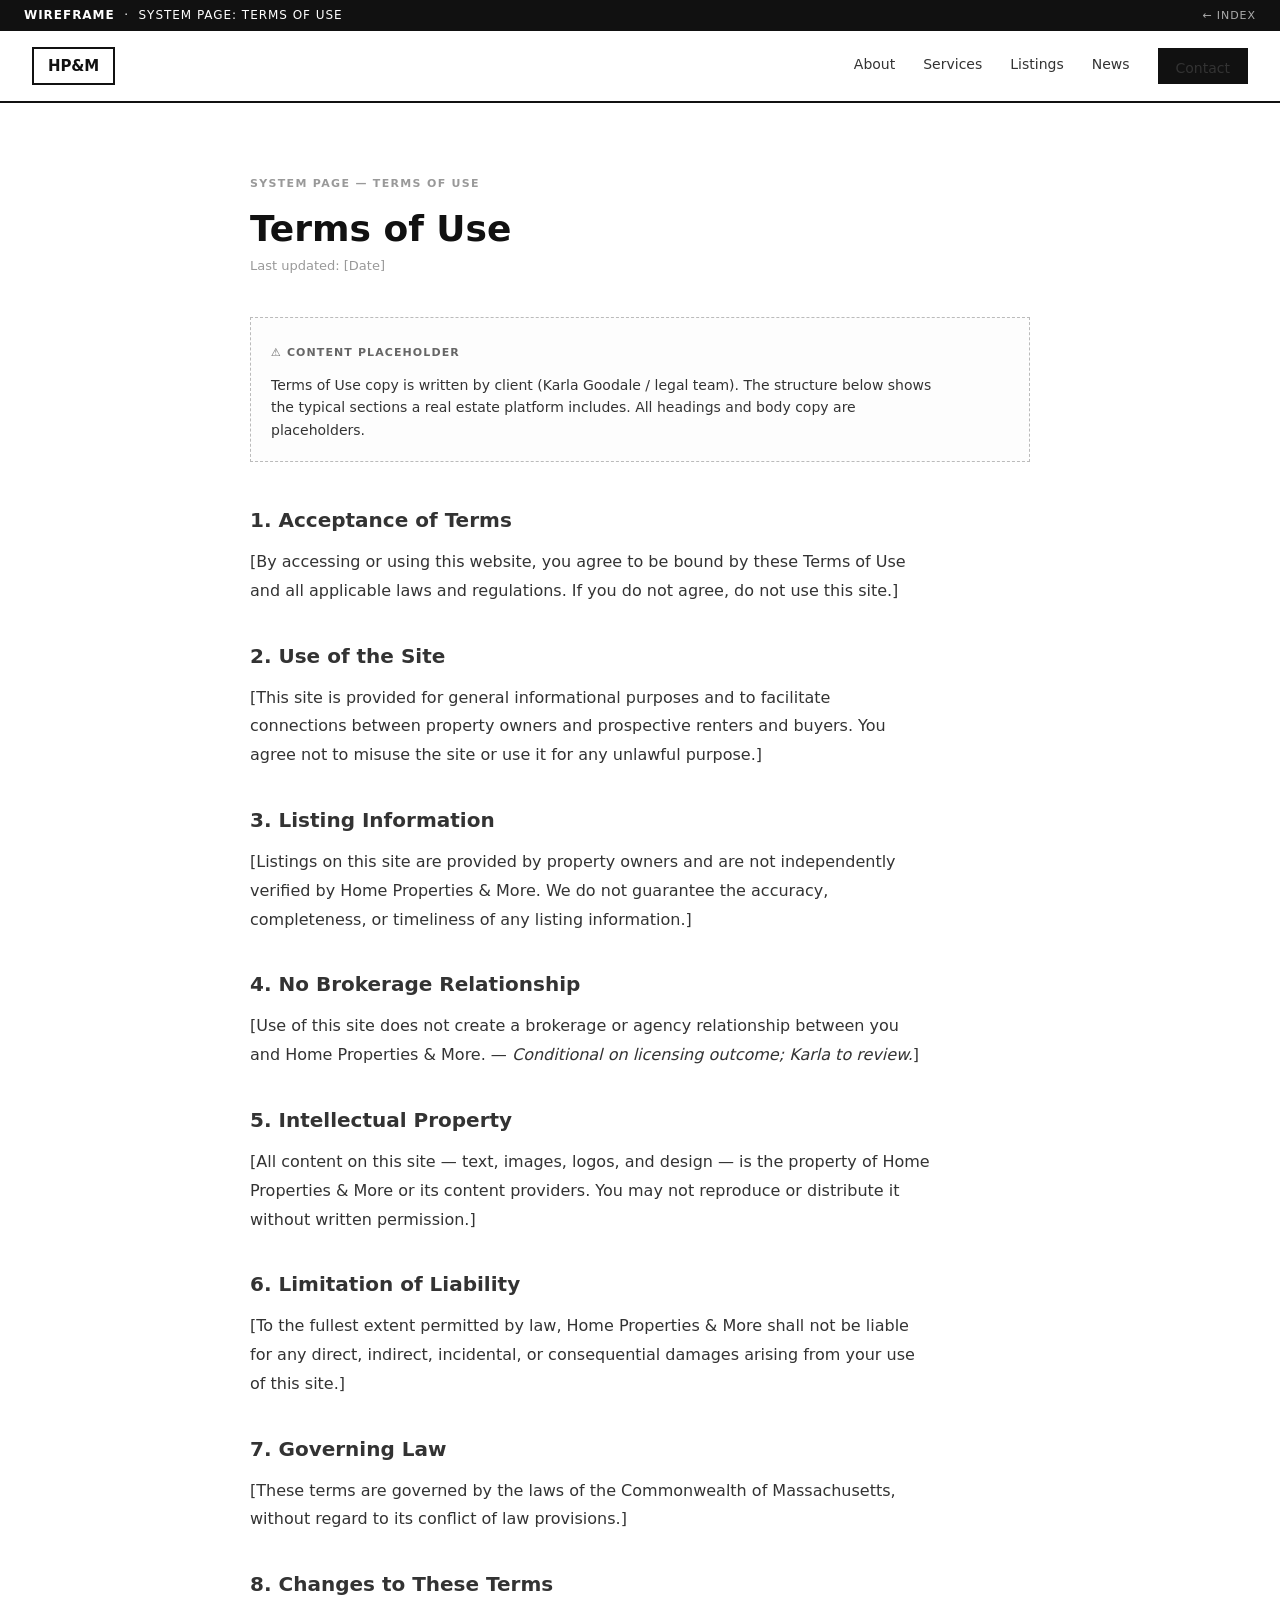
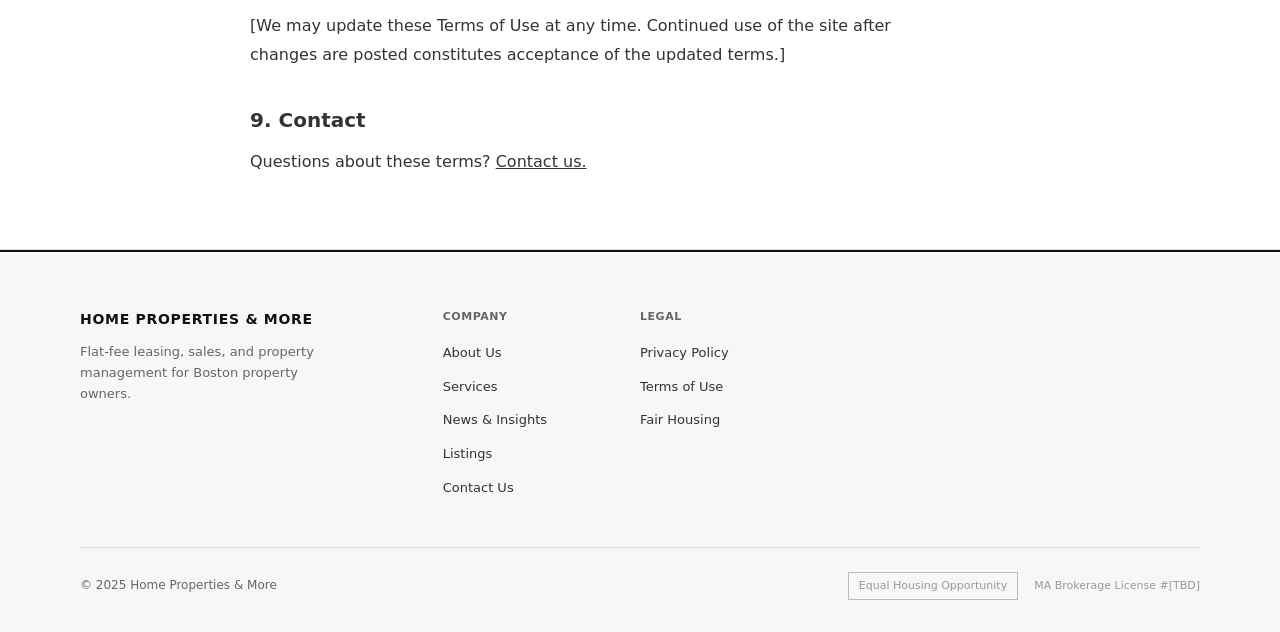
<file: terms.html>
<!DOCTYPE html>
<html lang="en">
<head>
  <meta charset="UTF-8">
  <meta name="viewport" content="width=device-width, initial-scale=1.0">
  <meta name="robots" content="noindex, nofollow">
  <title>Terms of Use — Home Properties &amp; More</title>
  <link rel="stylesheet" href="style.css">
</head>
<body>

<div class="wf-banner">
  <div><strong>Wireframe</strong> &nbsp;·&nbsp; System Page: Terms of Use</div>
  <nav><a href="index.html">← Index</a></nav>
</div>

<nav class="site-nav">
  <a href="home.html" class="nav-logo">HP&amp;M</a>
  <div class="nav-links">
    <a href="about.html">About</a>
    <a href="services.html">Services</a>
    <a href="listings.html">Listings</a>
    <a href="news.html">News</a>
    <a href="contact.html" class="nav-cta">Contact</a>
  </div>
</nav>

<section class="section">
  <div class="section-inner-narrow">
    <span class="section-label">System Page — Terms of Use</span>
    <h1 style="font-size:36px; margin-bottom:8px;">Terms of Use</h1>
    <p style="font-size:13px; color:var(--light); margin-bottom:40px;">Last updated: [Date]</p>

    <div style="border: 1.5px dashed var(--border); padding: 20px; background: #fdfdfd; margin-bottom:40px;">
      <span style="font-size:11px; font-weight:700; text-transform:uppercase; letter-spacing:.1em; color:var(--mid);">⚠ Content Placeholder</span>
      <p style="font-size:14px; margin-top:10px;">Terms of Use copy is written by client (Karla Goodale / legal team). The structure below shows the typical sections a real estate platform includes. All headings and body copy are placeholders.</p>
    </div>

    <div style="font-size:16px; line-height:1.8; color:var(--dark);">

      <h2 style="font-size:20px; margin:32px 0 10px;">1. Acceptance of Terms</h2>
      <p>[By accessing or using this website, you agree to be bound by these Terms of Use and all applicable laws and regulations. If you do not agree, do not use this site.]</p>

      <h2 style="font-size:20px; margin:32px 0 10px;">2. Use of the Site</h2>
      <p>[This site is provided for general informational purposes and to facilitate connections between property owners and prospective renters and buyers. You agree not to misuse the site or use it for any unlawful purpose.]</p>

      <h2 style="font-size:20px; margin:32px 0 10px;">3. Listing Information</h2>
      <p>[Listings on this site are provided by property owners and are not independently verified by Home Properties &amp; More. We do not guarantee the accuracy, completeness, or timeliness of any listing information.]</p>

      <h2 style="font-size:20px; margin:32px 0 10px;">4. No Brokerage Relationship</h2>
      <p>[Use of this site does not create a brokerage or agency relationship between you and Home Properties &amp; More. — <em>Conditional on licensing outcome; Karla to review.</em>]</p>

      <h2 style="font-size:20px; margin:32px 0 10px;">5. Intellectual Property</h2>
      <p>[All content on this site — text, images, logos, and design — is the property of Home Properties &amp; More or its content providers. You may not reproduce or distribute it without written permission.]</p>

      <h2 style="font-size:20px; margin:32px 0 10px;">6. Limitation of Liability</h2>
      <p>[To the fullest extent permitted by law, Home Properties &amp; More shall not be liable for any direct, indirect, incidental, or consequential damages arising from your use of this site.]</p>

      <h2 style="font-size:20px; margin:32px 0 10px;">7. Governing Law</h2>
      <p>[These terms are governed by the laws of the Commonwealth of Massachusetts, without regard to its conflict of law provisions.]</p>

      <h2 style="font-size:20px; margin:32px 0 10px;">8. Changes to These Terms</h2>
      <p>[We may update these Terms of Use at any time. Continued use of the site after changes are posted constitutes acceptance of the updated terms.]</p>

      <h2 style="font-size:20px; margin:32px 0 10px;">9. Contact</h2>
      <p>Questions about these terms? <a href="contact.html">Contact us.</a></p>
    </div>
  </div>
</section>

<footer class="site-footer">
  <div class="footer-inner">
    <div class="footer-grid">
      <div>
        <div class="footer-logo">Home Properties &amp; More</div>
        <p class="footer-tagline">Flat-fee leasing, sales, and property management for Boston property owners.</p>
      </div>
      <div class="footer-col">
        <h5>Company</h5>
        <ul>
          <li><a href="about.html">About Us</a></li>
          <li><a href="services.html">Services</a></li>
          <li><a href="news.html">News &amp; Insights</a></li>
          <li><a href="listings.html">Listings</a></li>
          <li><a href="contact.html">Contact Us</a></li>
        </ul>
      </div>
      <div class="footer-col">
        <h5>Legal</h5>
        <ul>
          <li><a href="privacy.html">Privacy Policy</a></li>
          <li><a href="terms.html">Terms of Use</a></li>
          <li><a href="fair-housing.html">Fair Housing</a></li>
        </ul>
      </div>
    </div>
    <div class="footer-bottom">
      <div>&copy; 2025 Home Properties &amp; More</div>
      <div class="footer-legal">
        <span class="footer-eho">Equal Housing Opportunity</span>
        <span style="font-size:11px; color:var(--light);">MA Brokerage License #[TBD]</span>
      </div>
    </div>
  </div>
</footer>

</body>
</html>
</file>
<file: style.css>
/* =====================================================
   Home Properties & More — Wireframe Design System
   B&W only. No decoration.
   ===================================================== */

*, *::before, *::after { box-sizing: border-box; margin: 0; padding: 0; }

:root {
  --black: #111;
  --dark: #333;
  --mid: #666;
  --light: #999;
  --border: #bbb;
  --rule: #ddd;
  --bg-section: #f7f7f7;
  --bg-hero: #efefef;
  --white: #fff;
}

html { scroll-behavior: smooth; }

body {
  font-family: -apple-system, BlinkMacSystemFont, "Segoe UI", system-ui, sans-serif;
  font-size: 16px;
  line-height: 1.6;
  color: var(--black);
  background: var(--white);
}

a { color: inherit; text-decoration: underline; }
a:hover { opacity: .7; }

h1 { font-size: clamp(28px, 5vw, 52px); line-height: 1.1; font-weight: 800; margin-bottom: 20px; }
h2 { font-size: clamp(22px, 3vw, 32px); font-weight: 700; margin-bottom: 14px; }
h3 { font-size: 20px; font-weight: 600; margin-bottom: 10px; }
h4 { font-size: 16px; font-weight: 600; margin-bottom: 8px; }
h5 { font-size: 14px; font-weight: 600; margin-bottom: 6px; text-transform: uppercase; letter-spacing: .05em; }

p { margin-bottom: 14px; color: var(--dark); max-width: 680px; }
p:last-child { margin-bottom: 0; }

ul { margin: 0 0 14px 20px; color: var(--dark); }
li { margin-bottom: 6px; }

hr { border: none; border-top: 1px solid var(--rule); margin: 32px 0; }

/* ── Page Banner ─────────────────────────────────── */
.wf-banner {
  background: var(--black);
  color: var(--white);
  padding: 6px 24px;
  display: flex;
  align-items: center;
  justify-content: space-between;
  font-size: 12px;
  letter-spacing: .08em;
  text-transform: uppercase;
}

.wf-banner strong { font-weight: 700; }

.wf-banner nav a {
  color: #aaa;
  text-decoration: none;
  margin-left: 16px;
  font-size: 11px;
}
.wf-banner nav a:hover { color: var(--white); }
.wf-banner nav a.current { color: var(--white); text-decoration: underline; }

/* ── Site Nav ────────────────────────────────────── */
.site-nav {
  display: flex;
  align-items: center;
  justify-content: space-between;
  padding: 16px 32px;
  border-bottom: 2px solid var(--black);
  background: var(--white);
  position: sticky;
  top: 0;
  z-index: 50;
}

.nav-logo {
  font-weight: 800;
  font-size: 15px;
  letter-spacing: -.01em;
  text-decoration: none;
  border: 2px solid var(--black);
  padding: 5px 14px;
  text-transform: uppercase;
}

.nav-links { display: flex; gap: 28px; align-items: center; }
.nav-links a {
  font-size: 14px;
  text-decoration: none;
  color: var(--dark);
  font-weight: 500;
  padding-bottom: 2px;
  border-bottom: 2px solid transparent;
}
.nav-links a:hover,
.nav-links a.active { border-bottom-color: var(--black); color: var(--black); }

.nav-cta {
  font-size: 13px;
  font-weight: 600;
  text-decoration: none;
  border: 2px solid var(--black);
  padding: 7px 16px;
  background: var(--black);
  color: var(--white);
}

/* ── Buttons ─────────────────────────────────────── */
.btn, button {
  display: inline-block;
  border: 2px solid var(--black);
  padding: 11px 28px;
  font-size: 15px;
  font-weight: 600;
  text-decoration: none;
  color: var(--black);
  background: var(--white);
  cursor: pointer;
  line-height: 1;
  white-space: nowrap;
}
.btn-filled, .btn.primary {
  background: var(--black);
  color: var(--white);
}
.btn-sm { padding: 7px 18px; font-size: 13px; }
.btn + .btn { margin-left: 12px; }
.btn-group { display: flex; flex-wrap: wrap; gap: 12px; margin-top: 24px; }

/* ── Layout ──────────────────────────────────────── */
.container { max-width: 1120px; margin: 0 auto; padding: 0 32px; }
.container-narrow { max-width: 780px; margin: 0 auto; padding: 0 32px; }

.section { padding: 72px 32px; border-bottom: 1px solid var(--rule); }
.section-alt { background: var(--bg-section); }
.section-hero { background: var(--bg-hero); border-bottom: 2px solid var(--black); padding: 80px 32px; }

.section-inner { max-width: 1120px; margin: 0 auto; }
.section-inner-narrow { max-width: 780px; margin: 0 auto; }

.section-label {
  display: block;
  font-size: 11px;
  font-weight: 700;
  letter-spacing: .12em;
  text-transform: uppercase;
  color: var(--light);
  margin-bottom: 16px;
}

/* ── Grid ────────────────────────────────────────── */
.grid-3 { display: grid; grid-template-columns: repeat(3, 1fr); gap: 28px; }
.grid-2 { display: grid; grid-template-columns: repeat(2, 1fr); gap: 28px; }
.grid-4 { display: grid; grid-template-columns: repeat(4, 1fr); gap: 20px; }

@media (max-width: 900px) {
  .grid-3 { grid-template-columns: repeat(2, 1fr); }
  .grid-4 { grid-template-columns: repeat(2, 1fr); }
}
@media (max-width: 600px) {
  .grid-3, .grid-2, .grid-4 { grid-template-columns: 1fr; }
  .section, .section-hero { padding: 48px 20px; }
  .container, .container-narrow { padding: 0 20px; }
  .site-nav { padding: 14px 20px; }
  .nav-links { gap: 16px; }
}

/* ── Cards ───────────────────────────────────────── */
.card {
  border: 1px solid var(--border);
  padding: 24px;
}
.card-bordered { border: 2px solid var(--black); padding: 24px; }
.card h3 { margin-bottom: 8px; }
.card p { font-size: 14px; }

/* ── Image Placeholder ───────────────────────────── */
.img-placeholder {
  background: var(--rule);
  border: 1px solid var(--border);
  display: flex;
  align-items: center;
  justify-content: center;
  color: var(--mid);
  font-size: 12px;
  font-style: italic;
  letter-spacing: .03em;
  width: 100%;
}
.img-placeholder-sm { height: 120px; }
.img-placeholder-md { height: 200px; }
.img-placeholder-lg { height: 280px; }
.img-placeholder-xl { height: 400px; }

/* ── Form ────────────────────────────────────────── */
.form-field { margin-bottom: 18px; }
.form-label {
  display: block;
  font-size: 13px;
  font-weight: 600;
  margin-bottom: 6px;
  color: var(--dark);
}
.form-label .optional {
  font-weight: 400;
  color: var(--light);
  font-size: 11px;
  margin-left: 6px;
}
.form-input, .form-select, .form-textarea {
  display: block;
  width: 100%;
  border: 1.5px solid var(--border);
  padding: 10px 14px;
  font-size: 15px;
  background: #fafafa;
  color: var(--dark);
  outline: none;
}
.form-input:focus, .form-select:focus, .form-textarea:focus {
  border-color: var(--black);
  background: var(--white);
}
.form-textarea { min-height: 120px; resize: vertical; }
.form-row { display: grid; grid-template-columns: 1fr 1fr; gap: 18px; }
.form-hint { font-size: 12px; color: var(--light); margin-top: 4px; display: block; }
.form-note { font-size: 12px; color: var(--mid); margin-top: 16px; }

/* ── Filters / Tags ──────────────────────────────── */
.filter-bar {
  display: flex;
  flex-wrap: wrap;
  gap: 10px;
  padding: 20px 0;
  border-bottom: 1px solid var(--rule);
  margin-bottom: 32px;
}
.filter-chip {
  border: 1px solid var(--border);
  padding: 6px 16px;
  font-size: 13px;
  color: var(--dark);
  cursor: pointer;
  background: var(--white);
  text-decoration: none;
  display: inline-block;
}
.filter-chip.active, .filter-chip:hover {
  border-color: var(--black);
  background: var(--black);
  color: var(--white);
}

/* ── Badges / Pills ──────────────────────────────── */
.badge {
  display: inline-block;
  border: 1px solid var(--border);
  padding: 3px 10px;
  font-size: 11px;
  color: var(--mid);
  margin-right: 6px;
  text-transform: uppercase;
  letter-spacing: .06em;
}
.badge-filled { background: var(--black); color: var(--white); border-color: var(--black); }

/* ── Price Tier ──────────────────────────────────── */
.tier {
  border: 1px solid var(--border);
  padding: 28px;
}
.tier + .tier { border-top: none; }
.tier-header { display: flex; align-items: baseline; justify-content: space-between; margin-bottom: 14px; }
.tier-name { font-size: 18px; font-weight: 700; }
.tier-price {
  font-size: 14px;
  font-weight: 600;
  border: 1.5px dashed var(--border);
  padding: 4px 12px;
  color: var(--mid);
}
.tier-includes { margin: 16px 0 0; font-size: 14px; }
.tier-not { font-size: 13px; color: var(--mid); margin-top: 10px; }
.tier-cta { margin-top: 16px; }

.tier-group { border: 2px solid var(--black); margin-bottom: 40px; }
.tier-group-header {
  background: var(--black);
  color: var(--white);
  padding: 14px 24px;
  font-weight: 700;
  font-size: 18px;
}

/* ── Jump Links ──────────────────────────────────── */
.jump-nav {
  display: flex;
  gap: 8px;
  flex-wrap: wrap;
  margin-top: 28px;
}
.jump-link {
  border: 1.5px solid var(--black);
  padding: 8px 18px;
  font-size: 13px;
  font-weight: 600;
  text-decoration: none;
  color: var(--black);
}
.jump-link:hover { background: var(--black); color: var(--white); }

/* ── Listing Card ────────────────────────────────── */
.listing-card { border: 1px solid var(--border); }
.listing-card-body { padding: 16px; }
.listing-meta { font-size: 13px; color: var(--mid); margin: 6px 0; }
.listing-price { font-size: 20px; font-weight: 700; }
.listing-fee {
  font-size: 12px;
  color: var(--dark);
  border: 1px solid var(--border);
  padding: 4px 10px;
  margin-top: 8px;
  background: #f5f5f5;
}
.listing-owner { font-size: 12px; color: var(--mid); margin-top: 8px; }

/* ── Article Card ────────────────────────────────── */
.article-card { border: 1px solid var(--border); padding: 24px; }
.article-card .category { font-size: 11px; text-transform: uppercase; letter-spacing: .08em; color: var(--mid); margin-bottom: 8px; display: block; }
.article-card h3 { font-size: 17px; margin-bottom: 8px; }
.article-card .excerpt { font-size: 14px; color: var(--mid); margin-bottom: 14px; }
.article-card .date { font-size: 12px; color: var(--light); }

/* ── Contact Info Block ──────────────────────────── */
.contact-item { margin-bottom: 24px; }
.contact-item .label { font-size: 11px; text-transform: uppercase; letter-spacing: .1em; color: var(--light); margin-bottom: 4px; display: block; }
.contact-item .value { font-size: 17px; font-weight: 600; }

/* ── Team Bio ────────────────────────────────────── */
.bio { border: 1px solid var(--border); padding: 24px; }
.bio-photo { margin-bottom: 16px; }
.bio-name { font-size: 17px; font-weight: 700; }
.bio-role { font-size: 13px; color: var(--mid); margin-bottom: 12px; }
.bio-text { font-size: 14px; }

/* ── Commitment Block ────────────────────────────── */
.commitment { display: flex; gap: 20px; margin-bottom: 28px; padding-bottom: 28px; border-bottom: 1px solid var(--rule); }
.commitment:last-child { border-bottom: none; padding-bottom: 0; }
.commitment-num { font-size: 40px; font-weight: 800; color: var(--rule); line-height: 1; flex-shrink: 0; width: 48px; }
.commitment-body h3 { margin-bottom: 8px; }

/* ── Footer ──────────────────────────────────────── */
.site-footer {
  border-top: 2px solid var(--black);
  padding: 56px 32px 32px;
  background: var(--bg-section);
}
.footer-inner { max-width: 1120px; margin: 0 auto; }
.footer-grid { display: grid; grid-template-columns: 2fr 1fr 1fr 1fr 1fr; gap: 32px; margin-bottom: 40px; }
.footer-logo { font-size: 14px; font-weight: 800; text-transform: uppercase; letter-spacing: .05em; margin-bottom: 12px; }
.footer-tagline { font-size: 13px; color: var(--mid); max-width: 240px; }
.footer-col h5 { font-size: 11px; margin-bottom: 14px; color: var(--mid); }
.footer-col ul { list-style: none; margin: 0; }
.footer-col li { margin-bottom: 8px; }
.footer-col a { font-size: 13px; color: var(--dark); text-decoration: none; }
.footer-col a:hover { color: var(--black); text-decoration: underline; }
.footer-bottom {
  border-top: 1px solid var(--rule);
  padding-top: 24px;
  display: flex;
  align-items: center;
  justify-content: space-between;
  font-size: 12px;
  color: var(--mid);
}
.footer-legal { display: flex; gap: 16px; align-items: center; }
.footer-eho { border: 1.5px solid var(--border); padding: 4px 10px; font-size: 11px; color: var(--light); }

@media (max-width: 900px) {
  .footer-grid { grid-template-columns: 1fr 1fr; }
  .site-footer { padding: 40px 20px 24px; }
}

/* ── Email Capture ───────────────────────────────── */
.email-capture {
  background: var(--black);
  color: var(--white);
  padding: 48px 32px;
}
.email-capture h2, .email-capture p { color: var(--white); }
.email-capture p { color: #bbb; }
.email-capture-form { display: flex; gap: 0; margin-top: 24px; max-width: 480px; }
.email-capture-form input {
  flex: 1;
  border: 2px solid var(--white);
  padding: 12px 16px;
  font-size: 15px;
  background: transparent;
  color: var(--white);
  outline: none;
}
.email-capture-form input::placeholder { color: #777; }
.email-capture-form button {
  border: 2px solid var(--white);
  border-left: none;
  background: var(--white);
  color: var(--black);
  padding: 0 24px;
  font-size: 14px;
  font-weight: 700;
  cursor: pointer;
  white-space: nowrap;
}
.email-fine-print { font-size: 12px; color: #777; margin-top: 12px; }

/* ── Inline Annotation (wireframe) ──────────────── */
.wf-note {
  font-size: 11px;
  color: var(--light);
  font-style: italic;
  padding: 6px 10px;
  border: 1px dashed var(--rule);
  background: #fdfdfd;
  margin-top: 8px;
  display: block;
}
</file>
